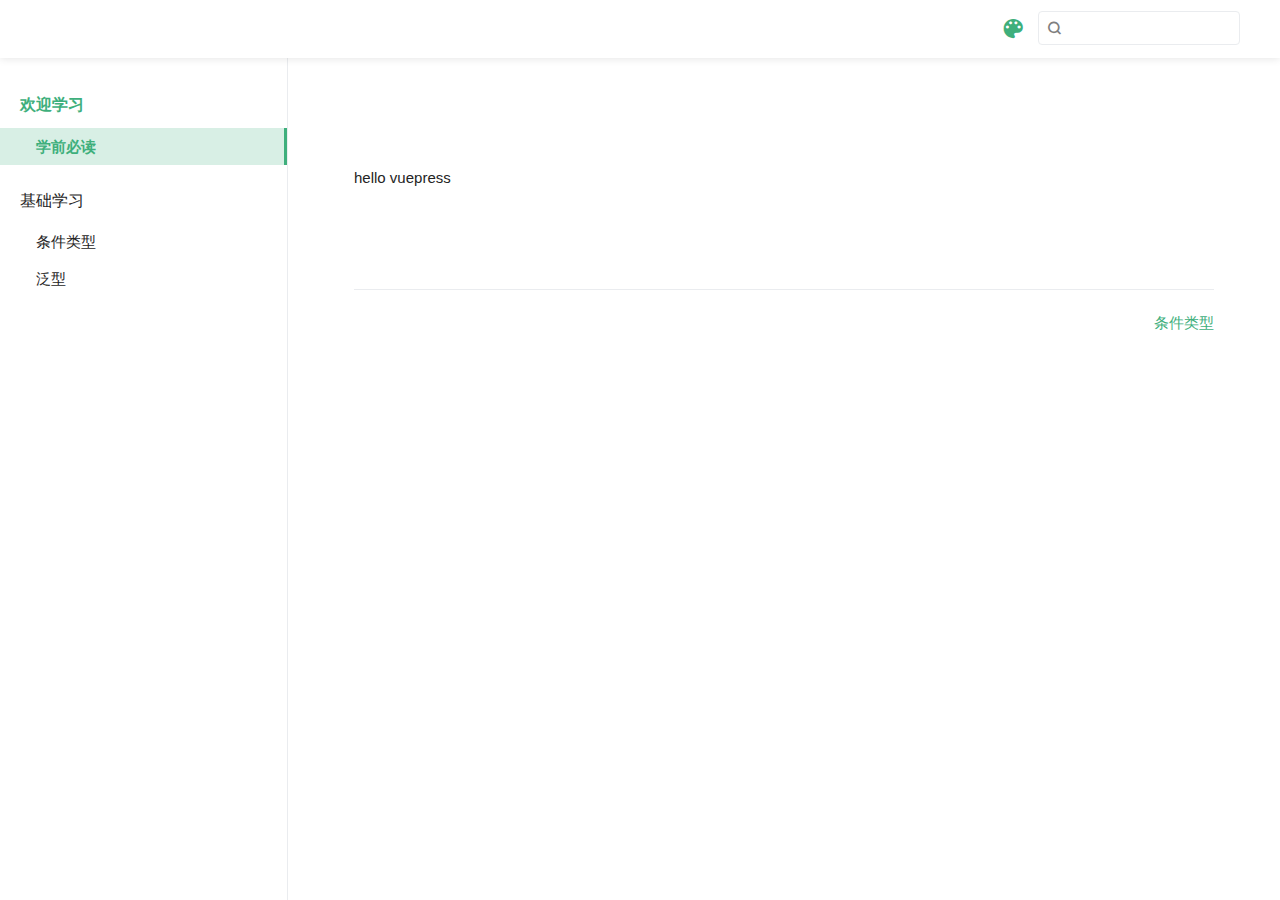
<file: index.html>
<!DOCTYPE html>
<html lang="en-US">
  <head>
    <meta charset="utf-8">
    <meta name="viewport" content="width=device-width,initial-scale=1">
    <title>VuePress</title>
    <meta name="generator" content="VuePress 1.9.10">
    
    <meta name="description" content="">
    
    <link rel="preload" href="/assets/css/0.styles.395dab02.css" as="style"><link rel="preload" href="/assets/js/app.3346bfe0.js" as="script"><link rel="preload" href="/assets/js/7.75f3a84b.js" as="script"><link rel="preload" href="/assets/js/2.e87676f5.js" as="script"><link rel="preload" href="/assets/js/1.63adf633.js" as="script"><link rel="preload" href="/assets/js/38.bc543167.js" as="script"><link rel="prefetch" href="/assets/js/10.8e203a28.js"><link rel="prefetch" href="/assets/js/11.4e0b6140.js"><link rel="prefetch" href="/assets/js/14.c02b365a.js"><link rel="prefetch" href="/assets/js/15.64d0b4e7.js"><link rel="prefetch" href="/assets/js/16.4d2ee72b.js"><link rel="prefetch" href="/assets/js/17.e79df4cc.js"><link rel="prefetch" href="/assets/js/18.27847dfb.js"><link rel="prefetch" href="/assets/js/19.7db38e05.js"><link rel="prefetch" href="/assets/js/20.51a4455c.js"><link rel="prefetch" href="/assets/js/21.7fc694a7.js"><link rel="prefetch" href="/assets/js/22.64c2f278.js"><link rel="prefetch" href="/assets/js/23.d4da39a7.js"><link rel="prefetch" href="/assets/js/24.2688d262.js"><link rel="prefetch" href="/assets/js/25.454a46ac.js"><link rel="prefetch" href="/assets/js/26.832108f4.js"><link rel="prefetch" href="/assets/js/27.ee30a1c0.js"><link rel="prefetch" href="/assets/js/28.d8b2b8b8.js"><link rel="prefetch" href="/assets/js/29.02b008a1.js"><link rel="prefetch" href="/assets/js/3.3f4d185a.js"><link rel="prefetch" href="/assets/js/30.a8b4174c.js"><link rel="prefetch" href="/assets/js/31.62c2a9a7.js"><link rel="prefetch" href="/assets/js/32.a949f560.js"><link rel="prefetch" href="/assets/js/33.98cff600.js"><link rel="prefetch" href="/assets/js/34.239c6a44.js"><link rel="prefetch" href="/assets/js/35.eba4bbed.js"><link rel="prefetch" href="/assets/js/36.697c965f.js"><link rel="prefetch" href="/assets/js/37.127c4334.js"><link rel="prefetch" href="/assets/js/39.e22db445.js"><link rel="prefetch" href="/assets/js/4.6c5227f8.js"><link rel="prefetch" href="/assets/js/40.7e74a1ff.js"><link rel="prefetch" href="/assets/js/5.d6db1ea2.js"><link rel="prefetch" href="/assets/js/6.3c63c91b.js"><link rel="prefetch" href="/assets/js/8.b37af0ec.js"><link rel="prefetch" href="/assets/js/9.ff28f45f.js"><link rel="prefetch" href="/assets/js/vendors~docsearch.86fb114e.js">
    <link rel="stylesheet" href="/assets/css/0.styles.395dab02.css">
  </head>
  <body>
    <div id="app" data-server-rendered="true"><div class="theme-container" data-v-757b4ec5><div data-v-757b4ec5><div class="password-shadow password-wrapper-out" style="display:none;" data-v-a6c8d574 data-v-757b4ec5 data-v-757b4ec5><h3 class="title" data-v-a6c8d574></h3> <p class="description" data-v-a6c8d574></p> <label id="box" class="inputBox" data-v-a6c8d574><input type="password" value="" data-v-a6c8d574> <span data-v-a6c8d574>Konck! Knock!</span> <button data-v-a6c8d574>OK</button></label> <div class="footer" data-v-a6c8d574><span data-v-a6c8d574><i class="iconfont reco-theme" data-v-a6c8d574></i> <a target="blank" href="https://vuepress-theme-reco.recoluan.com" data-v-a6c8d574>vuePress-theme-reco</a></span> <span data-v-a6c8d574><i class="iconfont reco-copyright" data-v-a6c8d574></i> <a data-v-a6c8d574><!---->
          
        <!---->
        2023
      </a></span></div></div> <div class="hide" data-v-757b4ec5><header class="navbar" data-v-757b4ec5><div class="sidebar-button"><svg xmlns="http://www.w3.org/2000/svg" aria-hidden="true" role="img" viewBox="0 0 448 512" class="icon"><path fill="currentColor" d="M436 124H12c-6.627 0-12-5.373-12-12V80c0-6.627 5.373-12 12-12h424c6.627 0 12 5.373 12 12v32c0 6.627-5.373 12-12 12zm0 160H12c-6.627 0-12-5.373-12-12v-32c0-6.627 5.373-12 12-12h424c6.627 0 12 5.373 12 12v32c0 6.627-5.373 12-12 12zm0 160H12c-6.627 0-12-5.373-12-12v-32c0-6.627 5.373-12 12-12h424c6.627 0 12 5.373 12 12v32c0 6.627-5.373 12-12 12z"></path></svg></div> <a href="/" aria-current="page" class="home-link router-link-exact-active router-link-active"></a> <div class="links"><div class="color-picker"><a class="color-button"><i class="iconfont reco-color"></i></a> <div class="color-picker-menu" style="display:none;"><div class="mode-options"><h4 class="title">Choose mode</h4> <ul class="color-mode-options"><li class="dark">dark</li><li class="auto active">auto</li><li class="light">light</li></ul></div></div></div> <div class="search-box"><i class="iconfont reco-search"></i> <input aria-label="Search" autocomplete="off" spellcheck="false" value=""> <!----></div> <!----></div></header> <div class="sidebar-mask" data-v-757b4ec5></div> <aside class="sidebar" data-v-757b4ec5><div class="personal-info-wrapper" data-v-d1382112 data-v-757b4ec5><!----> <!----> <div class="num" data-v-d1382112><div data-v-d1382112><h3 data-v-d1382112>0</h3> <h6 data-v-d1382112>Articles</h6></div> <div data-v-d1382112><h3 data-v-d1382112>0</h3> <h6 data-v-d1382112>Tags</h6></div></div> <ul class="social-links" data-v-d1382112></ul> <hr data-v-d1382112></div> <!----> <ul class="sidebar-links"><li><section class="sidebar-group depth-0"><a href="/" aria-current="page" class="sidebar-heading clickable router-link-exact-active router-link-active open active"><span>欢迎学习</span> <!----></a> <ul class="sidebar-links sidebar-group-items"><li><a href="/" aria-current="page" class="active sidebar-link">学前必读</a></li></ul></section></li><li><section class="sidebar-group depth-0"><a href="/handbook/1" class="sidebar-heading clickable"><span>基础学习</span> <!----></a> <ul class="sidebar-links sidebar-group-items"><li><a href="/handbook/1.html" class="sidebar-link">条件类型</a></li><li><a href="/handbook/2.html" class="sidebar-link">泛型</a></li></ul></section></li></ul> </aside> <div class="password-shadow password-wrapper-in" style="display:none;" data-v-a6c8d574 data-v-757b4ec5><h3 class="title" data-v-a6c8d574></h3> <!----> <label id="box" class="inputBox" data-v-a6c8d574><input type="password" value="" data-v-a6c8d574> <span data-v-a6c8d574>Konck! Knock!</span> <button data-v-a6c8d574>OK</button></label> <div class="footer" data-v-a6c8d574><span data-v-a6c8d574><i class="iconfont reco-theme" data-v-a6c8d574></i> <a target="blank" href="https://vuepress-theme-reco.recoluan.com" data-v-a6c8d574>vuePress-theme-reco</a></span> <span data-v-a6c8d574><i class="iconfont reco-copyright" data-v-a6c8d574></i> <a data-v-a6c8d574><!---->
          
        <!---->
        2023
      </a></span></div></div> <div data-v-757b4ec5><div data-v-757b4ec5><main class="page" style="padding-right:0;"><section style="display:;"><div class="page-title"><h1 class="title"></h1> <div data-v-6008cd2c><!----> <!----> <!----> <!----></div></div> <div class="theme-reco-content content__default"><p>hello vuepress</p></div></section> <footer class="page-edit"><!----> <!----></footer> <div class="page-nav"><p class="inner"><!----> <span class="next"><a href="/handbook/1.html">
          条件类型
        </a></span></p></div> <div class="comments-wrapper"><!----></div></main></div> <!----></div> <ul class="sub-sidebar sub-sidebar-wrapper" style="width:0;" data-v-7c337468 data-v-757b4ec5></ul></div></div></div><div class="global-ui"><div class="back-to-ceiling" style="right:1rem;bottom:6rem;width:2.5rem;height:2.5rem;border-radius:.25rem;line-height:2.5rem;display:none;" data-v-c6073ba8 data-v-c6073ba8><svg t="1574745035067" viewBox="0 0 1024 1024" version="1.1" xmlns="http://www.w3.org/2000/svg" p-id="5404" class="icon" data-v-c6073ba8><path d="M526.60727968 10.90185116a27.675 27.675 0 0 0-29.21455937 0c-131.36607665 82.28402758-218.69155461 228.01873535-218.69155402 394.07834331a462.20625001 462.20625001 0 0 0 5.36959153 69.94390903c1.00431239 6.55289093-0.34802892 13.13561351-3.76865779 18.80351572-32.63518765 54.11355614-51.75690182 118.55860487-51.7569018 187.94566865a371.06718723 371.06718723 0 0 0 11.50484808 91.98906777c6.53300375 25.50556257 41.68394495 28.14064038 52.69160883 4.22606766 17.37162448-37.73630017 42.14135425-72.50938081 72.80769204-103.21549295 2.18761121 3.04276886 4.15646224 6.24463696 6.40373557 9.22774369a1871.4375 1871.4375 0 0 0 140.04691725 5.34970492 1866.36093723 1866.36093723 0 0 0 140.04691723-5.34970492c2.24727335-2.98310674 4.21612437-6.18497483 6.3937923-9.2178004 30.66633723 30.70611158 55.4360664 65.4791928 72.80769147 103.21549355 11.00766384 23.91457269 46.15860503 21.27949489 52.69160879-4.22606768a371.15156223 371.15156223 0 0 0 11.514792-91.99901164c0-69.36717486-19.13165746-133.82216804-51.75690182-187.92578088-3.42062944-5.66790279-4.76302748-12.26056868-3.76865837-18.80351632a462.20625001 462.20625001 0 0 0 5.36959269-69.943909c-0.00994388-166.08943902-87.32547796-311.81420293-218.6915546-394.09823051zM605.93803103 357.87693858a93.93749974 93.93749974 0 1 1-187.89594924 6.1e-7 93.93749974 93.93749974 0 0 1 187.89594924-6.1e-7z" p-id="5405" data-v-c6073ba8></path><path d="M429.50777625 765.63860547C429.50777625 803.39355007 466.44236686 1000.39046097 512.00932183 1000.39046097c45.56695499 0 82.4922232-197.00623328 82.5015456-234.7518555 0-37.75494459-36.9345906-68.35043303-82.4922232-68.34111062-45.57627738-0.00932239-82.52019037 30.59548842-82.51086798 68.34111062z" p-id="5406" data-v-c6073ba8></path></svg></div></div></div>
    <script src="/assets/js/app.3346bfe0.js" defer></script><script src="/assets/js/7.75f3a84b.js" defer></script><script src="/assets/js/2.e87676f5.js" defer></script><script src="/assets/js/1.63adf633.js" defer></script><script src="/assets/js/38.bc543167.js" defer></script>
  </body>
</html>
</file>
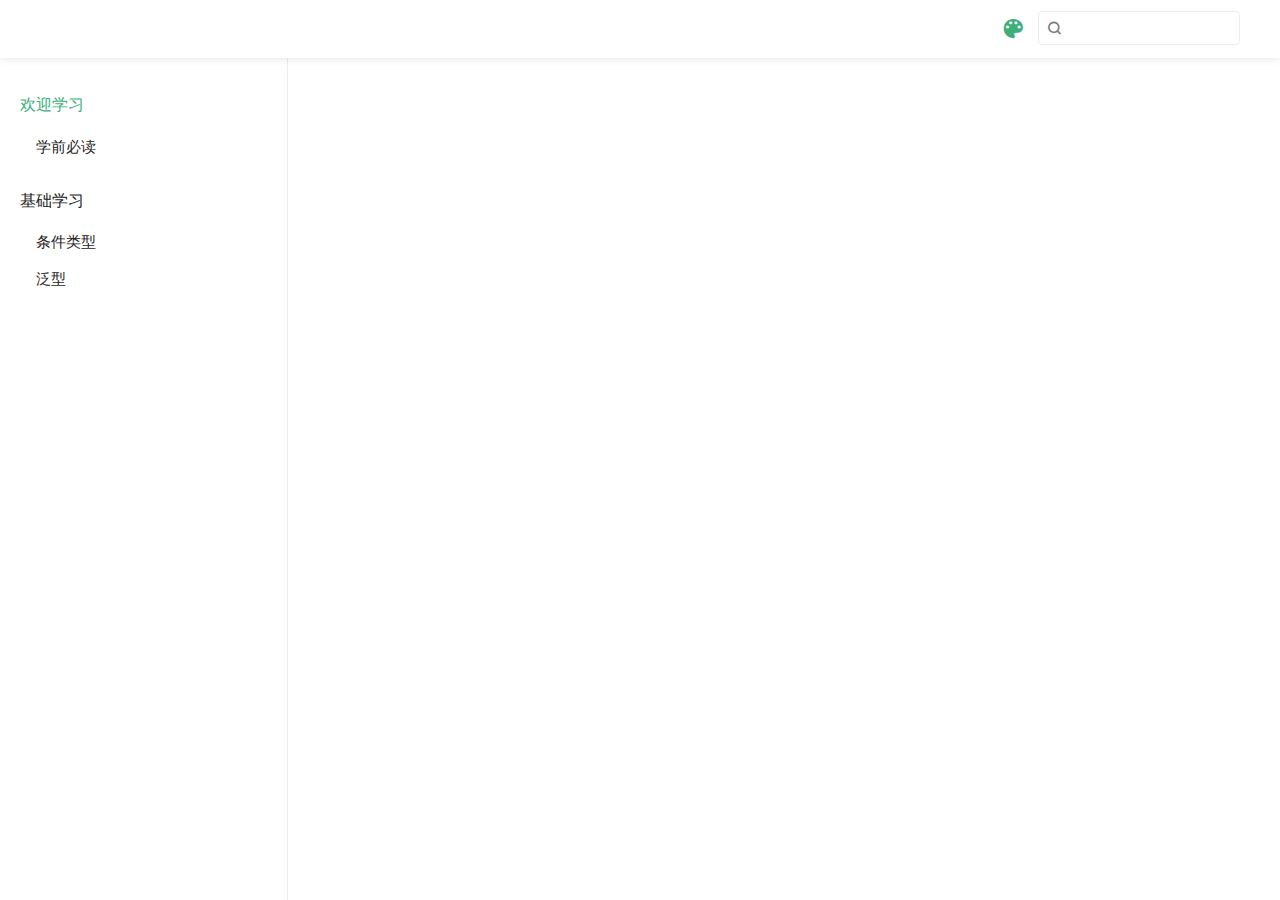
<file: categories/index.html>
<!DOCTYPE html>
<html lang="en-US">
  <head>
    <meta charset="utf-8">
    <meta name="viewport" content="width=device-width,initial-scale=1">
    <title>Categories</title>
    <meta name="generator" content="VuePress 1.9.10">
    
    <meta name="description" content="">
    
    <link rel="preload" href="/assets/css/0.styles.395dab02.css" as="style"><link rel="preload" href="/assets/js/app.3346bfe0.js" as="script"><link rel="preload" href="/assets/js/7.75f3a84b.js" as="script"><link rel="preload" href="/assets/js/2.e87676f5.js" as="script"><link rel="preload" href="/assets/js/1.63adf633.js" as="script"><link rel="prefetch" href="/assets/js/10.8e203a28.js"><link rel="prefetch" href="/assets/js/11.4e0b6140.js"><link rel="prefetch" href="/assets/js/14.c02b365a.js"><link rel="prefetch" href="/assets/js/15.64d0b4e7.js"><link rel="prefetch" href="/assets/js/16.4d2ee72b.js"><link rel="prefetch" href="/assets/js/17.e79df4cc.js"><link rel="prefetch" href="/assets/js/18.27847dfb.js"><link rel="prefetch" href="/assets/js/19.7db38e05.js"><link rel="prefetch" href="/assets/js/20.51a4455c.js"><link rel="prefetch" href="/assets/js/21.7fc694a7.js"><link rel="prefetch" href="/assets/js/22.64c2f278.js"><link rel="prefetch" href="/assets/js/23.d4da39a7.js"><link rel="prefetch" href="/assets/js/24.2688d262.js"><link rel="prefetch" href="/assets/js/25.454a46ac.js"><link rel="prefetch" href="/assets/js/26.832108f4.js"><link rel="prefetch" href="/assets/js/27.ee30a1c0.js"><link rel="prefetch" href="/assets/js/28.d8b2b8b8.js"><link rel="prefetch" href="/assets/js/29.02b008a1.js"><link rel="prefetch" href="/assets/js/3.3f4d185a.js"><link rel="prefetch" href="/assets/js/30.a8b4174c.js"><link rel="prefetch" href="/assets/js/31.62c2a9a7.js"><link rel="prefetch" href="/assets/js/32.a949f560.js"><link rel="prefetch" href="/assets/js/33.98cff600.js"><link rel="prefetch" href="/assets/js/34.239c6a44.js"><link rel="prefetch" href="/assets/js/35.eba4bbed.js"><link rel="prefetch" href="/assets/js/36.697c965f.js"><link rel="prefetch" href="/assets/js/37.127c4334.js"><link rel="prefetch" href="/assets/js/38.bc543167.js"><link rel="prefetch" href="/assets/js/39.e22db445.js"><link rel="prefetch" href="/assets/js/4.6c5227f8.js"><link rel="prefetch" href="/assets/js/40.7e74a1ff.js"><link rel="prefetch" href="/assets/js/5.d6db1ea2.js"><link rel="prefetch" href="/assets/js/6.3c63c91b.js"><link rel="prefetch" href="/assets/js/8.b37af0ec.js"><link rel="prefetch" href="/assets/js/9.ff28f45f.js"><link rel="prefetch" href="/assets/js/vendors~docsearch.86fb114e.js">
    <link rel="stylesheet" href="/assets/css/0.styles.395dab02.css">
  </head>
  <body>
    <div id="app" data-server-rendered="true"><div class="theme-container" data-v-757b4ec5><div data-v-757b4ec5><div class="password-shadow password-wrapper-out" style="display:none;" data-v-a6c8d574 data-v-757b4ec5 data-v-757b4ec5><h3 class="title" data-v-a6c8d574></h3> <p class="description" data-v-a6c8d574></p> <label id="box" class="inputBox" data-v-a6c8d574><input type="password" value="" data-v-a6c8d574> <span data-v-a6c8d574>Konck! Knock!</span> <button data-v-a6c8d574>OK</button></label> <div class="footer" data-v-a6c8d574><span data-v-a6c8d574><i class="iconfont reco-theme" data-v-a6c8d574></i> <a target="blank" href="https://vuepress-theme-reco.recoluan.com" data-v-a6c8d574>vuePress-theme-reco</a></span> <span data-v-a6c8d574><i class="iconfont reco-copyright" data-v-a6c8d574></i> <a data-v-a6c8d574><!---->
          
        <!---->
        2023
      </a></span></div></div> <div class="hide" data-v-757b4ec5><header class="navbar" data-v-757b4ec5><div class="sidebar-button"><svg xmlns="http://www.w3.org/2000/svg" aria-hidden="true" role="img" viewBox="0 0 448 512" class="icon"><path fill="currentColor" d="M436 124H12c-6.627 0-12-5.373-12-12V80c0-6.627 5.373-12 12-12h424c6.627 0 12 5.373 12 12v32c0 6.627-5.373 12-12 12zm0 160H12c-6.627 0-12-5.373-12-12v-32c0-6.627 5.373-12 12-12h424c6.627 0 12 5.373 12 12v32c0 6.627-5.373 12-12 12zm0 160H12c-6.627 0-12-5.373-12-12v-32c0-6.627 5.373-12 12-12h424c6.627 0 12 5.373 12 12v32c0 6.627-5.373 12-12 12z"></path></svg></div> <a href="/" class="home-link router-link-active"></a> <div class="links"><div class="color-picker"><a class="color-button"><i class="iconfont reco-color"></i></a> <div class="color-picker-menu" style="display:none;"><div class="mode-options"><h4 class="title">Choose mode</h4> <ul class="color-mode-options"><li class="dark">dark</li><li class="auto active">auto</li><li class="light">light</li></ul></div></div></div> <div class="search-box"><i class="iconfont reco-search"></i> <input aria-label="Search" autocomplete="off" spellcheck="false" value=""> <!----></div> <!----></div></header> <div class="sidebar-mask" data-v-757b4ec5></div> <aside class="sidebar" data-v-757b4ec5><div class="personal-info-wrapper" data-v-d1382112 data-v-757b4ec5><!----> <!----> <div class="num" data-v-d1382112><div data-v-d1382112><h3 data-v-d1382112>0</h3> <h6 data-v-d1382112>Articles</h6></div> <div data-v-d1382112><h3 data-v-d1382112>0</h3> <h6 data-v-d1382112>Tags</h6></div></div> <ul class="social-links" data-v-d1382112></ul> <hr data-v-d1382112></div> <!----> <ul class="sidebar-links"><li><section class="sidebar-group depth-0"><a href="/" class="sidebar-heading clickable router-link-active open"><span>欢迎学习</span> <!----></a> <ul class="sidebar-links sidebar-group-items"><li><a href="/" aria-current="page" class="sidebar-link">学前必读</a></li></ul></section></li><li><section class="sidebar-group depth-0"><a href="/handbook/1" class="sidebar-heading clickable"><span>基础学习</span> <!----></a> <ul class="sidebar-links sidebar-group-items"><li><a href="/handbook/1.html" class="sidebar-link">条件类型</a></li><li><a href="/handbook/2.html" class="sidebar-link">泛型</a></li></ul></section></li></ul> </aside> <div class="password-shadow password-wrapper-in" style="display:none;" data-v-a6c8d574 data-v-757b4ec5><h3 class="title" data-v-a6c8d574>Categories</h3> <!----> <label id="box" class="inputBox" data-v-a6c8d574><input type="password" value="" data-v-a6c8d574> <span data-v-a6c8d574>Konck! Knock!</span> <button data-v-a6c8d574>OK</button></label> <div class="footer" data-v-a6c8d574><span data-v-a6c8d574><i class="iconfont reco-theme" data-v-a6c8d574></i> <a target="blank" href="https://vuepress-theme-reco.recoluan.com" data-v-a6c8d574>vuePress-theme-reco</a></span> <span data-v-a6c8d574><i class="iconfont reco-copyright" data-v-a6c8d574></i> <a data-v-a6c8d574><!---->
          
        <!---->
        2023
      </a></span></div></div> <div data-v-757b4ec5><div data-v-757b4ec5><main class="page" style="padding-right:0;"><section style="display:;"><div class="page-title"><h1 class="title"></h1> <div data-v-6008cd2c><!----> <!----> <!----> <!----></div></div> <!----></section> <footer class="page-edit"><!----> <!----></footer> <!----> <div class="comments-wrapper"><!----></div></main></div> <!----></div> <ul class="sub-sidebar sub-sidebar-wrapper" style="width:0;" data-v-7c337468 data-v-757b4ec5></ul></div></div></div><div class="global-ui"><div class="back-to-ceiling" style="right:1rem;bottom:6rem;width:2.5rem;height:2.5rem;border-radius:.25rem;line-height:2.5rem;display:none;" data-v-c6073ba8 data-v-c6073ba8><svg t="1574745035067" viewBox="0 0 1024 1024" version="1.1" xmlns="http://www.w3.org/2000/svg" p-id="5404" class="icon" data-v-c6073ba8><path d="M526.60727968 10.90185116a27.675 27.675 0 0 0-29.21455937 0c-131.36607665 82.28402758-218.69155461 228.01873535-218.69155402 394.07834331a462.20625001 462.20625001 0 0 0 5.36959153 69.94390903c1.00431239 6.55289093-0.34802892 13.13561351-3.76865779 18.80351572-32.63518765 54.11355614-51.75690182 118.55860487-51.7569018 187.94566865a371.06718723 371.06718723 0 0 0 11.50484808 91.98906777c6.53300375 25.50556257 41.68394495 28.14064038 52.69160883 4.22606766 17.37162448-37.73630017 42.14135425-72.50938081 72.80769204-103.21549295 2.18761121 3.04276886 4.15646224 6.24463696 6.40373557 9.22774369a1871.4375 1871.4375 0 0 0 140.04691725 5.34970492 1866.36093723 1866.36093723 0 0 0 140.04691723-5.34970492c2.24727335-2.98310674 4.21612437-6.18497483 6.3937923-9.2178004 30.66633723 30.70611158 55.4360664 65.4791928 72.80769147 103.21549355 11.00766384 23.91457269 46.15860503 21.27949489 52.69160879-4.22606768a371.15156223 371.15156223 0 0 0 11.514792-91.99901164c0-69.36717486-19.13165746-133.82216804-51.75690182-187.92578088-3.42062944-5.66790279-4.76302748-12.26056868-3.76865837-18.80351632a462.20625001 462.20625001 0 0 0 5.36959269-69.943909c-0.00994388-166.08943902-87.32547796-311.81420293-218.6915546-394.09823051zM605.93803103 357.87693858a93.93749974 93.93749974 0 1 1-187.89594924 6.1e-7 93.93749974 93.93749974 0 0 1 187.89594924-6.1e-7z" p-id="5405" data-v-c6073ba8></path><path d="M429.50777625 765.63860547C429.50777625 803.39355007 466.44236686 1000.39046097 512.00932183 1000.39046097c45.56695499 0 82.4922232-197.00623328 82.5015456-234.7518555 0-37.75494459-36.9345906-68.35043303-82.4922232-68.34111062-45.57627738-0.00932239-82.52019037 30.59548842-82.51086798 68.34111062z" p-id="5406" data-v-c6073ba8></path></svg></div></div></div>
    <script src="/assets/js/app.3346bfe0.js" defer></script><script src="/assets/js/7.75f3a84b.js" defer></script><script src="/assets/js/2.e87676f5.js" defer></script><script src="/assets/js/1.63adf633.js" defer></script>
  </body>
</html>
</file>
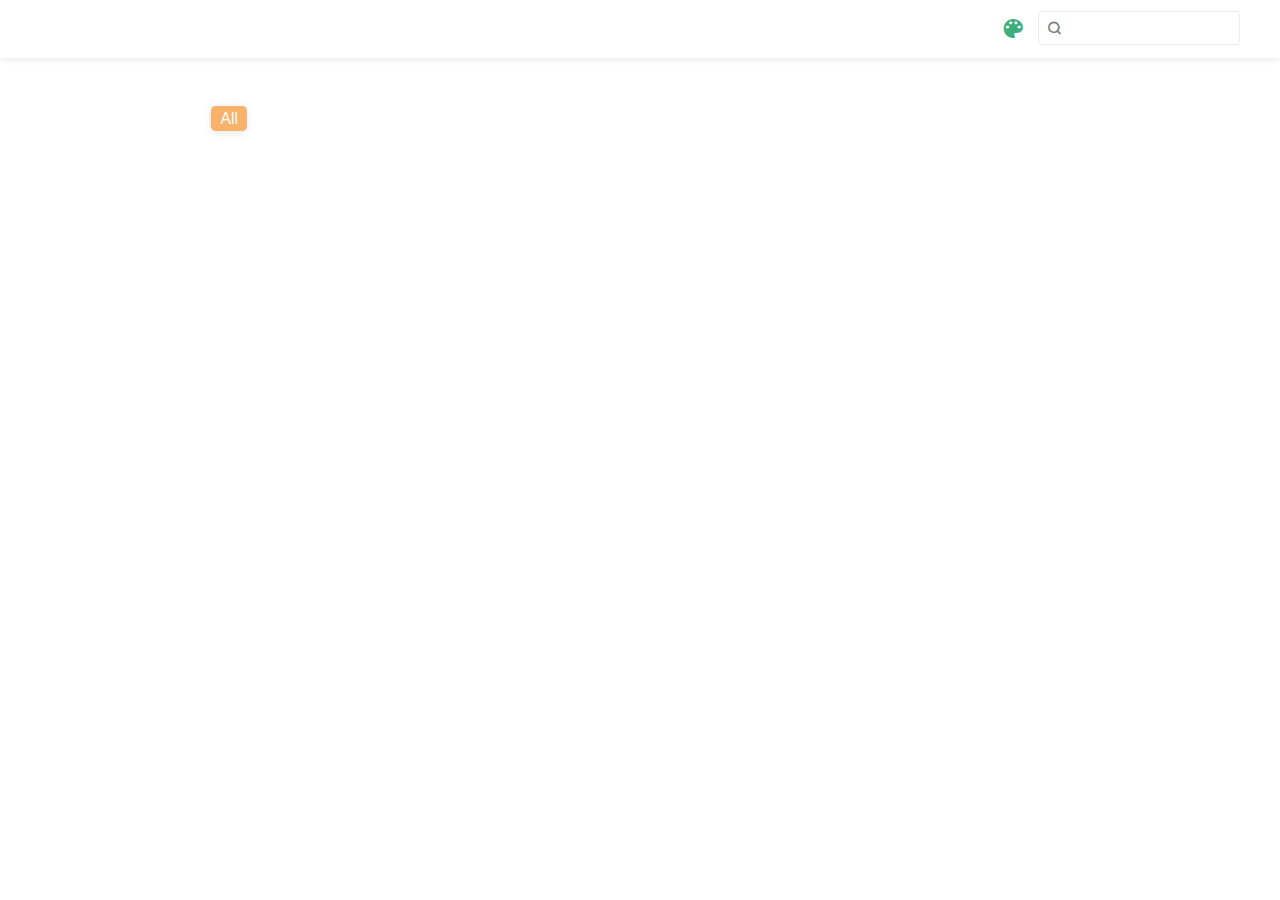
<file: tag/index.html>
<!DOCTYPE html>
<html lang="en-US">
  <head>
    <meta charset="utf-8">
    <meta name="viewport" content="width=device-width,initial-scale=1">
    <title>Tags</title>
    <meta name="generator" content="VuePress 1.9.10">
    
    <meta name="description" content="">
    
    <link rel="preload" href="/assets/css/0.styles.395dab02.css" as="style"><link rel="preload" href="/assets/js/app.3346bfe0.js" as="script"><link rel="preload" href="/assets/js/5.d6db1ea2.js" as="script"><link rel="preload" href="/assets/js/2.e87676f5.js" as="script"><link rel="preload" href="/assets/js/1.63adf633.js" as="script"><link rel="prefetch" href="/assets/js/10.8e203a28.js"><link rel="prefetch" href="/assets/js/11.4e0b6140.js"><link rel="prefetch" href="/assets/js/14.c02b365a.js"><link rel="prefetch" href="/assets/js/15.64d0b4e7.js"><link rel="prefetch" href="/assets/js/16.4d2ee72b.js"><link rel="prefetch" href="/assets/js/17.e79df4cc.js"><link rel="prefetch" href="/assets/js/18.27847dfb.js"><link rel="prefetch" href="/assets/js/19.7db38e05.js"><link rel="prefetch" href="/assets/js/20.51a4455c.js"><link rel="prefetch" href="/assets/js/21.7fc694a7.js"><link rel="prefetch" href="/assets/js/22.64c2f278.js"><link rel="prefetch" href="/assets/js/23.d4da39a7.js"><link rel="prefetch" href="/assets/js/24.2688d262.js"><link rel="prefetch" href="/assets/js/25.454a46ac.js"><link rel="prefetch" href="/assets/js/26.832108f4.js"><link rel="prefetch" href="/assets/js/27.ee30a1c0.js"><link rel="prefetch" href="/assets/js/28.d8b2b8b8.js"><link rel="prefetch" href="/assets/js/29.02b008a1.js"><link rel="prefetch" href="/assets/js/3.3f4d185a.js"><link rel="prefetch" href="/assets/js/30.a8b4174c.js"><link rel="prefetch" href="/assets/js/31.62c2a9a7.js"><link rel="prefetch" href="/assets/js/32.a949f560.js"><link rel="prefetch" href="/assets/js/33.98cff600.js"><link rel="prefetch" href="/assets/js/34.239c6a44.js"><link rel="prefetch" href="/assets/js/35.eba4bbed.js"><link rel="prefetch" href="/assets/js/36.697c965f.js"><link rel="prefetch" href="/assets/js/37.127c4334.js"><link rel="prefetch" href="/assets/js/38.bc543167.js"><link rel="prefetch" href="/assets/js/39.e22db445.js"><link rel="prefetch" href="/assets/js/4.6c5227f8.js"><link rel="prefetch" href="/assets/js/40.7e74a1ff.js"><link rel="prefetch" href="/assets/js/6.3c63c91b.js"><link rel="prefetch" href="/assets/js/7.75f3a84b.js"><link rel="prefetch" href="/assets/js/8.b37af0ec.js"><link rel="prefetch" href="/assets/js/9.ff28f45f.js"><link rel="prefetch" href="/assets/js/vendors~docsearch.86fb114e.js">
    <link rel="stylesheet" href="/assets/css/0.styles.395dab02.css">
  </head>
  <body>
    <div id="app" data-server-rendered="true"><div class="theme-container tags-wrapper no-sidebar" data-v-757b4ec5 data-v-16ea81a3><div data-v-757b4ec5><div class="password-shadow password-wrapper-out" style="display:none;" data-v-a6c8d574 data-v-757b4ec5 data-v-757b4ec5><h3 class="title" data-v-a6c8d574></h3> <p class="description" data-v-a6c8d574></p> <label id="box" class="inputBox" data-v-a6c8d574><input type="password" value="" data-v-a6c8d574> <span data-v-a6c8d574>Konck! Knock!</span> <button data-v-a6c8d574>OK</button></label> <div class="footer" data-v-a6c8d574><span data-v-a6c8d574><i class="iconfont reco-theme" data-v-a6c8d574></i> <a target="blank" href="https://vuepress-theme-reco.recoluan.com" data-v-a6c8d574>vuePress-theme-reco</a></span> <span data-v-a6c8d574><i class="iconfont reco-copyright" data-v-a6c8d574></i> <a data-v-a6c8d574><!---->
          
        <!---->
        2023
      </a></span></div></div> <div class="hide" data-v-757b4ec5><header class="navbar" data-v-757b4ec5><div class="sidebar-button"><svg xmlns="http://www.w3.org/2000/svg" aria-hidden="true" role="img" viewBox="0 0 448 512" class="icon"><path fill="currentColor" d="M436 124H12c-6.627 0-12-5.373-12-12V80c0-6.627 5.373-12 12-12h424c6.627 0 12 5.373 12 12v32c0 6.627-5.373 12-12 12zm0 160H12c-6.627 0-12-5.373-12-12v-32c0-6.627 5.373-12 12-12h424c6.627 0 12 5.373 12 12v32c0 6.627-5.373 12-12 12zm0 160H12c-6.627 0-12-5.373-12-12v-32c0-6.627 5.373-12 12-12h424c6.627 0 12 5.373 12 12v32c0 6.627-5.373 12-12 12z"></path></svg></div> <a href="/" class="home-link router-link-active"></a> <div class="links"><div class="color-picker"><a class="color-button"><i class="iconfont reco-color"></i></a> <div class="color-picker-menu" style="display:none;"><div class="mode-options"><h4 class="title">Choose mode</h4> <ul class="color-mode-options"><li class="dark">dark</li><li class="auto active">auto</li><li class="light">light</li></ul></div></div></div> <div class="search-box"><i class="iconfont reco-search"></i> <input aria-label="Search" autocomplete="off" spellcheck="false" value=""> <!----></div> <!----></div></header> <div class="sidebar-mask" data-v-757b4ec5></div> <aside class="sidebar" data-v-757b4ec5><div class="personal-info-wrapper" data-v-d1382112 data-v-757b4ec5><!----> <!----> <div class="num" data-v-d1382112><div data-v-d1382112><h3 data-v-d1382112>0</h3> <h6 data-v-d1382112>Articles</h6></div> <div data-v-d1382112><h3 data-v-d1382112>0</h3> <h6 data-v-d1382112>Tags</h6></div></div> <ul class="social-links" data-v-d1382112></ul> <hr data-v-d1382112></div> <!----> <!----> </aside> <div class="password-shadow password-wrapper-in" style="display:none;" data-v-a6c8d574 data-v-757b4ec5><h3 class="title" data-v-a6c8d574>Tags</h3> <!----> <label id="box" class="inputBox" data-v-a6c8d574><input type="password" value="" data-v-a6c8d574> <span data-v-a6c8d574>Konck! Knock!</span> <button data-v-a6c8d574>OK</button></label> <div class="footer" data-v-a6c8d574><span data-v-a6c8d574><i class="iconfont reco-theme" data-v-a6c8d574></i> <a target="blank" href="https://vuepress-theme-reco.recoluan.com" data-v-a6c8d574>vuePress-theme-reco</a></span> <span data-v-a6c8d574><i class="iconfont reco-copyright" data-v-a6c8d574></i> <a data-v-a6c8d574><!---->
          
        <!---->
        2023
      </a></span></div></div> <div data-v-757b4ec5><div class="tags" data-v-2fec8400 data-v-16ea81a3><span class="active" style="background-color:#67cc86;display:;" data-v-2fec8400>All</span></div> <div class="abstract-wrapper list" data-v-5cb1371b data-v-16ea81a3> <div class="pagation pagation" style="display:none;" data-v-22b6649c data-v-5cb1371b><div class="pagation-list" data-v-22b6649c><span unselectable="on" class="jump" style="display:none;" data-v-22b6649c>Prev</span> <!----> <!---->  <!----> <!----> <!----> <span class="jumppoint" data-v-22b6649c>Jump To</span> <span class="jumpinp" data-v-22b6649c><input type="text" value="" data-v-22b6649c></span> <span class="jump gobtn" data-v-22b6649c>Go</span></div></div></div></div> <ul class="sub-sidebar sub-sidebar-wrapper" style="width:0;" data-v-7c337468 data-v-757b4ec5></ul></div></div></div><div class="global-ui"><div class="back-to-ceiling" style="right:1rem;bottom:6rem;width:2.5rem;height:2.5rem;border-radius:.25rem;line-height:2.5rem;display:none;" data-v-c6073ba8 data-v-c6073ba8><svg t="1574745035067" viewBox="0 0 1024 1024" version="1.1" xmlns="http://www.w3.org/2000/svg" p-id="5404" class="icon" data-v-c6073ba8><path d="M526.60727968 10.90185116a27.675 27.675 0 0 0-29.21455937 0c-131.36607665 82.28402758-218.69155461 228.01873535-218.69155402 394.07834331a462.20625001 462.20625001 0 0 0 5.36959153 69.94390903c1.00431239 6.55289093-0.34802892 13.13561351-3.76865779 18.80351572-32.63518765 54.11355614-51.75690182 118.55860487-51.7569018 187.94566865a371.06718723 371.06718723 0 0 0 11.50484808 91.98906777c6.53300375 25.50556257 41.68394495 28.14064038 52.69160883 4.22606766 17.37162448-37.73630017 42.14135425-72.50938081 72.80769204-103.21549295 2.18761121 3.04276886 4.15646224 6.24463696 6.40373557 9.22774369a1871.4375 1871.4375 0 0 0 140.04691725 5.34970492 1866.36093723 1866.36093723 0 0 0 140.04691723-5.34970492c2.24727335-2.98310674 4.21612437-6.18497483 6.3937923-9.2178004 30.66633723 30.70611158 55.4360664 65.4791928 72.80769147 103.21549355 11.00766384 23.91457269 46.15860503 21.27949489 52.69160879-4.22606768a371.15156223 371.15156223 0 0 0 11.514792-91.99901164c0-69.36717486-19.13165746-133.82216804-51.75690182-187.92578088-3.42062944-5.66790279-4.76302748-12.26056868-3.76865837-18.80351632a462.20625001 462.20625001 0 0 0 5.36959269-69.943909c-0.00994388-166.08943902-87.32547796-311.81420293-218.6915546-394.09823051zM605.93803103 357.87693858a93.93749974 93.93749974 0 1 1-187.89594924 6.1e-7 93.93749974 93.93749974 0 0 1 187.89594924-6.1e-7z" p-id="5405" data-v-c6073ba8></path><path d="M429.50777625 765.63860547C429.50777625 803.39355007 466.44236686 1000.39046097 512.00932183 1000.39046097c45.56695499 0 82.4922232-197.00623328 82.5015456-234.7518555 0-37.75494459-36.9345906-68.35043303-82.4922232-68.34111062-45.57627738-0.00932239-82.52019037 30.59548842-82.51086798 68.34111062z" p-id="5406" data-v-c6073ba8></path></svg></div></div></div>
    <script src="/assets/js/app.3346bfe0.js" defer></script><script src="/assets/js/5.d6db1ea2.js" defer></script><script src="/assets/js/2.e87676f5.js" defer></script><script src="/assets/js/1.63adf633.js" defer></script>
  </body>
</html>
</file>
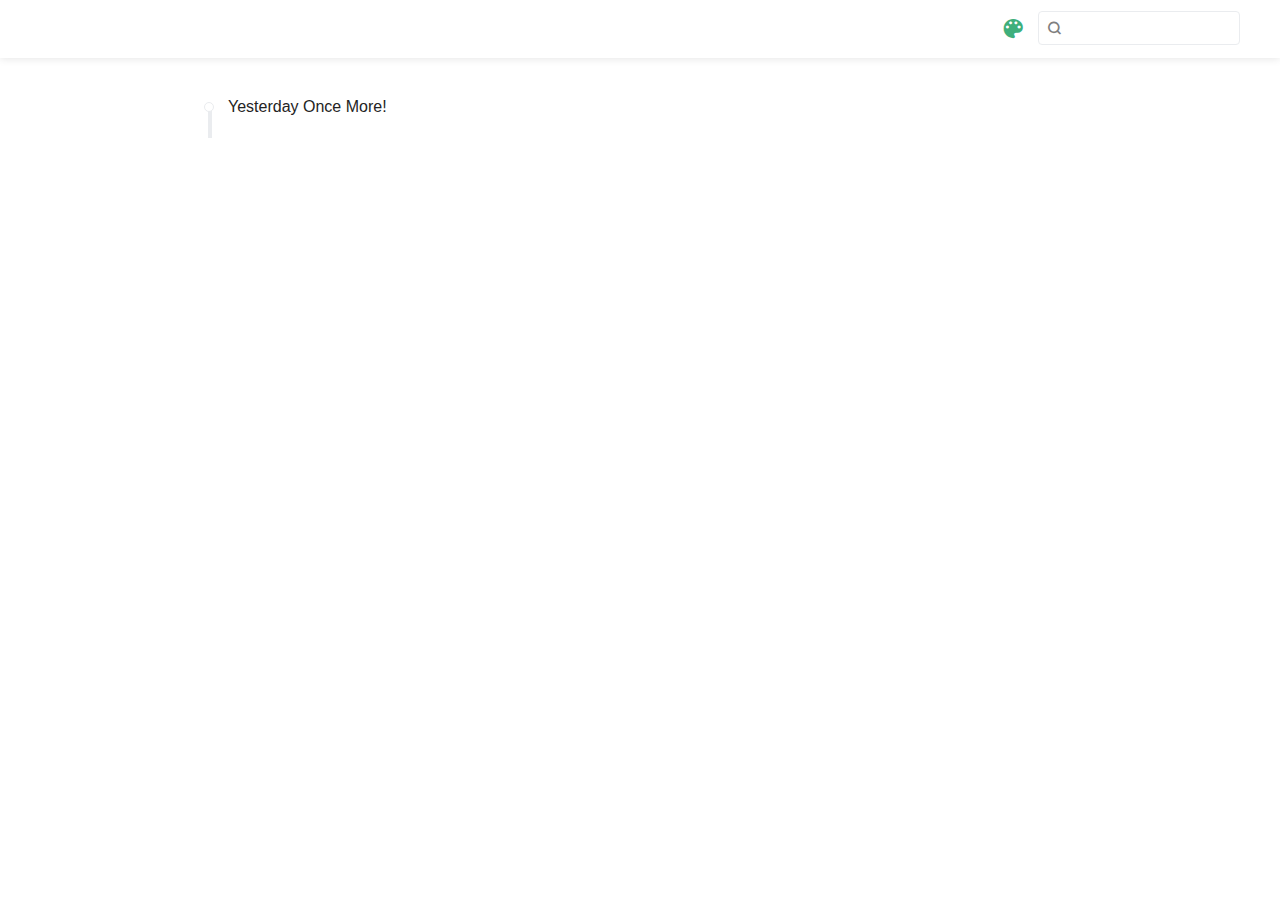
<file: timeline/index.html>
<!DOCTYPE html>
<html lang="en-US">
  <head>
    <meta charset="utf-8">
    <meta name="viewport" content="width=device-width,initial-scale=1">
    <title>Timeline</title>
    <meta name="generator" content="VuePress 1.9.10">
    
    <meta name="description" content="">
    
    <link rel="preload" href="/assets/css/0.styles.395dab02.css" as="style"><link rel="preload" href="/assets/js/app.3346bfe0.js" as="script"><link rel="preload" href="/assets/js/10.8e203a28.js" as="script"><link rel="preload" href="/assets/js/2.e87676f5.js" as="script"><link rel="preload" href="/assets/js/1.63adf633.js" as="script"><link rel="prefetch" href="/assets/js/11.4e0b6140.js"><link rel="prefetch" href="/assets/js/14.c02b365a.js"><link rel="prefetch" href="/assets/js/15.64d0b4e7.js"><link rel="prefetch" href="/assets/js/16.4d2ee72b.js"><link rel="prefetch" href="/assets/js/17.e79df4cc.js"><link rel="prefetch" href="/assets/js/18.27847dfb.js"><link rel="prefetch" href="/assets/js/19.7db38e05.js"><link rel="prefetch" href="/assets/js/20.51a4455c.js"><link rel="prefetch" href="/assets/js/21.7fc694a7.js"><link rel="prefetch" href="/assets/js/22.64c2f278.js"><link rel="prefetch" href="/assets/js/23.d4da39a7.js"><link rel="prefetch" href="/assets/js/24.2688d262.js"><link rel="prefetch" href="/assets/js/25.454a46ac.js"><link rel="prefetch" href="/assets/js/26.832108f4.js"><link rel="prefetch" href="/assets/js/27.ee30a1c0.js"><link rel="prefetch" href="/assets/js/28.d8b2b8b8.js"><link rel="prefetch" href="/assets/js/29.02b008a1.js"><link rel="prefetch" href="/assets/js/3.3f4d185a.js"><link rel="prefetch" href="/assets/js/30.a8b4174c.js"><link rel="prefetch" href="/assets/js/31.62c2a9a7.js"><link rel="prefetch" href="/assets/js/32.a949f560.js"><link rel="prefetch" href="/assets/js/33.98cff600.js"><link rel="prefetch" href="/assets/js/34.239c6a44.js"><link rel="prefetch" href="/assets/js/35.eba4bbed.js"><link rel="prefetch" href="/assets/js/36.697c965f.js"><link rel="prefetch" href="/assets/js/37.127c4334.js"><link rel="prefetch" href="/assets/js/38.bc543167.js"><link rel="prefetch" href="/assets/js/39.e22db445.js"><link rel="prefetch" href="/assets/js/4.6c5227f8.js"><link rel="prefetch" href="/assets/js/40.7e74a1ff.js"><link rel="prefetch" href="/assets/js/5.d6db1ea2.js"><link rel="prefetch" href="/assets/js/6.3c63c91b.js"><link rel="prefetch" href="/assets/js/7.75f3a84b.js"><link rel="prefetch" href="/assets/js/8.b37af0ec.js"><link rel="prefetch" href="/assets/js/9.ff28f45f.js"><link rel="prefetch" href="/assets/js/vendors~docsearch.86fb114e.js">
    <link rel="stylesheet" href="/assets/css/0.styles.395dab02.css">
  </head>
  <body>
    <div id="app" data-server-rendered="true"><div class="theme-container timeline-wrapper no-sidebar" data-v-757b4ec5 data-v-1c4bb46a><div data-v-757b4ec5><div class="password-shadow password-wrapper-out" style="display:none;" data-v-a6c8d574 data-v-757b4ec5 data-v-757b4ec5><h3 class="title" data-v-a6c8d574></h3> <p class="description" data-v-a6c8d574></p> <label id="box" class="inputBox" data-v-a6c8d574><input type="password" value="" data-v-a6c8d574> <span data-v-a6c8d574>Konck! Knock!</span> <button data-v-a6c8d574>OK</button></label> <div class="footer" data-v-a6c8d574><span data-v-a6c8d574><i class="iconfont reco-theme" data-v-a6c8d574></i> <a target="blank" href="https://vuepress-theme-reco.recoluan.com" data-v-a6c8d574>vuePress-theme-reco</a></span> <span data-v-a6c8d574><i class="iconfont reco-copyright" data-v-a6c8d574></i> <a data-v-a6c8d574><!---->
          
        <!---->
        2023
      </a></span></div></div> <div class="hide" data-v-757b4ec5><header class="navbar" data-v-757b4ec5><div class="sidebar-button"><svg xmlns="http://www.w3.org/2000/svg" aria-hidden="true" role="img" viewBox="0 0 448 512" class="icon"><path fill="currentColor" d="M436 124H12c-6.627 0-12-5.373-12-12V80c0-6.627 5.373-12 12-12h424c6.627 0 12 5.373 12 12v32c0 6.627-5.373 12-12 12zm0 160H12c-6.627 0-12-5.373-12-12v-32c0-6.627 5.373-12 12-12h424c6.627 0 12 5.373 12 12v32c0 6.627-5.373 12-12 12zm0 160H12c-6.627 0-12-5.373-12-12v-32c0-6.627 5.373-12 12-12h424c6.627 0 12 5.373 12 12v32c0 6.627-5.373 12-12 12z"></path></svg></div> <a href="/" class="home-link router-link-active"></a> <div class="links"><div class="color-picker"><a class="color-button"><i class="iconfont reco-color"></i></a> <div class="color-picker-menu" style="display:none;"><div class="mode-options"><h4 class="title">Choose mode</h4> <ul class="color-mode-options"><li class="dark">dark</li><li class="auto active">auto</li><li class="light">light</li></ul></div></div></div> <div class="search-box"><i class="iconfont reco-search"></i> <input aria-label="Search" autocomplete="off" spellcheck="false" value=""> <!----></div> <!----></div></header> <div class="sidebar-mask" data-v-757b4ec5></div> <aside class="sidebar" data-v-757b4ec5><div class="personal-info-wrapper" data-v-d1382112 data-v-757b4ec5><!----> <!----> <div class="num" data-v-d1382112><div data-v-d1382112><h3 data-v-d1382112>0</h3> <h6 data-v-d1382112>Articles</h6></div> <div data-v-d1382112><h3 data-v-d1382112>0</h3> <h6 data-v-d1382112>Tags</h6></div></div> <ul class="social-links" data-v-d1382112></ul> <hr data-v-d1382112></div> <!----> <!----> </aside> <div class="password-shadow password-wrapper-in" style="display:none;" data-v-a6c8d574 data-v-757b4ec5><h3 class="title" data-v-a6c8d574>Timeline</h3> <!----> <label id="box" class="inputBox" data-v-a6c8d574><input type="password" value="" data-v-a6c8d574> <span data-v-a6c8d574>Konck! Knock!</span> <button data-v-a6c8d574>OK</button></label> <div class="footer" data-v-a6c8d574><span data-v-a6c8d574><i class="iconfont reco-theme" data-v-a6c8d574></i> <a target="blank" href="https://vuepress-theme-reco.recoluan.com" data-v-a6c8d574>vuePress-theme-reco</a></span> <span data-v-a6c8d574><i class="iconfont reco-copyright" data-v-a6c8d574></i> <a data-v-a6c8d574><!---->
          
        <!---->
        2023
      </a></span></div></div> <div data-v-757b4ec5><ul class="timeline-content" data-v-757b4ec5 data-v-1c4bb46a><li class="desc" data-v-1c4bb46a data-v-1c4bb46a>Yesterday Once More!</li> </ul></div> <ul class="sub-sidebar sub-sidebar-wrapper" style="width:0;" data-v-7c337468 data-v-757b4ec5></ul></div></div></div><div class="global-ui"><div class="back-to-ceiling" style="right:1rem;bottom:6rem;width:2.5rem;height:2.5rem;border-radius:.25rem;line-height:2.5rem;display:none;" data-v-c6073ba8 data-v-c6073ba8><svg t="1574745035067" viewBox="0 0 1024 1024" version="1.1" xmlns="http://www.w3.org/2000/svg" p-id="5404" class="icon" data-v-c6073ba8><path d="M526.60727968 10.90185116a27.675 27.675 0 0 0-29.21455937 0c-131.36607665 82.28402758-218.69155461 228.01873535-218.69155402 394.07834331a462.20625001 462.20625001 0 0 0 5.36959153 69.94390903c1.00431239 6.55289093-0.34802892 13.13561351-3.76865779 18.80351572-32.63518765 54.11355614-51.75690182 118.55860487-51.7569018 187.94566865a371.06718723 371.06718723 0 0 0 11.50484808 91.98906777c6.53300375 25.50556257 41.68394495 28.14064038 52.69160883 4.22606766 17.37162448-37.73630017 42.14135425-72.50938081 72.80769204-103.21549295 2.18761121 3.04276886 4.15646224 6.24463696 6.40373557 9.22774369a1871.4375 1871.4375 0 0 0 140.04691725 5.34970492 1866.36093723 1866.36093723 0 0 0 140.04691723-5.34970492c2.24727335-2.98310674 4.21612437-6.18497483 6.3937923-9.2178004 30.66633723 30.70611158 55.4360664 65.4791928 72.80769147 103.21549355 11.00766384 23.91457269 46.15860503 21.27949489 52.69160879-4.22606768a371.15156223 371.15156223 0 0 0 11.514792-91.99901164c0-69.36717486-19.13165746-133.82216804-51.75690182-187.92578088-3.42062944-5.66790279-4.76302748-12.26056868-3.76865837-18.80351632a462.20625001 462.20625001 0 0 0 5.36959269-69.943909c-0.00994388-166.08943902-87.32547796-311.81420293-218.6915546-394.09823051zM605.93803103 357.87693858a93.93749974 93.93749974 0 1 1-187.89594924 6.1e-7 93.93749974 93.93749974 0 0 1 187.89594924-6.1e-7z" p-id="5405" data-v-c6073ba8></path><path d="M429.50777625 765.63860547C429.50777625 803.39355007 466.44236686 1000.39046097 512.00932183 1000.39046097c45.56695499 0 82.4922232-197.00623328 82.5015456-234.7518555 0-37.75494459-36.9345906-68.35043303-82.4922232-68.34111062-45.57627738-0.00932239-82.52019037 30.59548842-82.51086798 68.34111062z" p-id="5406" data-v-c6073ba8></path></svg></div></div></div>
    <script src="/assets/js/app.3346bfe0.js" defer></script><script src="/assets/js/10.8e203a28.js" defer></script><script src="/assets/js/2.e87676f5.js" defer></script><script src="/assets/js/1.63adf633.js" defer></script>
  </body>
</html>
</file>
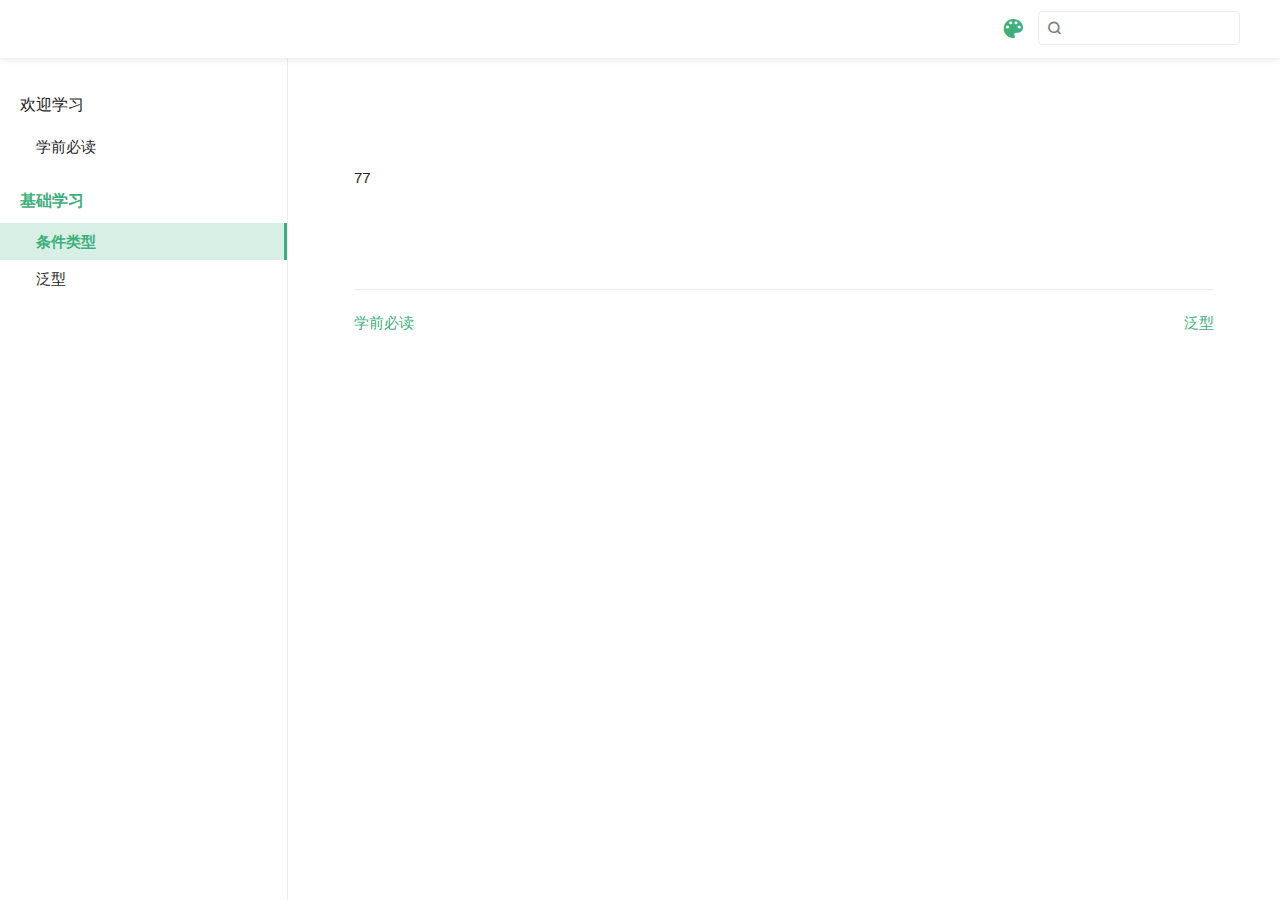
<file: handbook/1.html>
<!DOCTYPE html>
<html lang="en-US">
  <head>
    <meta charset="utf-8">
    <meta name="viewport" content="width=device-width,initial-scale=1">
    <title>VuePress</title>
    <meta name="generator" content="VuePress 1.9.10">
    
    <meta name="description" content="">
    
    <link rel="preload" href="/assets/css/0.styles.395dab02.css" as="style"><link rel="preload" href="/assets/js/app.3346bfe0.js" as="script"><link rel="preload" href="/assets/js/7.75f3a84b.js" as="script"><link rel="preload" href="/assets/js/2.e87676f5.js" as="script"><link rel="preload" href="/assets/js/1.63adf633.js" as="script"><link rel="preload" href="/assets/js/39.e22db445.js" as="script"><link rel="prefetch" href="/assets/js/10.8e203a28.js"><link rel="prefetch" href="/assets/js/11.4e0b6140.js"><link rel="prefetch" href="/assets/js/14.c02b365a.js"><link rel="prefetch" href="/assets/js/15.64d0b4e7.js"><link rel="prefetch" href="/assets/js/16.4d2ee72b.js"><link rel="prefetch" href="/assets/js/17.e79df4cc.js"><link rel="prefetch" href="/assets/js/18.27847dfb.js"><link rel="prefetch" href="/assets/js/19.7db38e05.js"><link rel="prefetch" href="/assets/js/20.51a4455c.js"><link rel="prefetch" href="/assets/js/21.7fc694a7.js"><link rel="prefetch" href="/assets/js/22.64c2f278.js"><link rel="prefetch" href="/assets/js/23.d4da39a7.js"><link rel="prefetch" href="/assets/js/24.2688d262.js"><link rel="prefetch" href="/assets/js/25.454a46ac.js"><link rel="prefetch" href="/assets/js/26.832108f4.js"><link rel="prefetch" href="/assets/js/27.ee30a1c0.js"><link rel="prefetch" href="/assets/js/28.d8b2b8b8.js"><link rel="prefetch" href="/assets/js/29.02b008a1.js"><link rel="prefetch" href="/assets/js/3.3f4d185a.js"><link rel="prefetch" href="/assets/js/30.a8b4174c.js"><link rel="prefetch" href="/assets/js/31.62c2a9a7.js"><link rel="prefetch" href="/assets/js/32.a949f560.js"><link rel="prefetch" href="/assets/js/33.98cff600.js"><link rel="prefetch" href="/assets/js/34.239c6a44.js"><link rel="prefetch" href="/assets/js/35.eba4bbed.js"><link rel="prefetch" href="/assets/js/36.697c965f.js"><link rel="prefetch" href="/assets/js/37.127c4334.js"><link rel="prefetch" href="/assets/js/38.bc543167.js"><link rel="prefetch" href="/assets/js/4.6c5227f8.js"><link rel="prefetch" href="/assets/js/40.7e74a1ff.js"><link rel="prefetch" href="/assets/js/5.d6db1ea2.js"><link rel="prefetch" href="/assets/js/6.3c63c91b.js"><link rel="prefetch" href="/assets/js/8.b37af0ec.js"><link rel="prefetch" href="/assets/js/9.ff28f45f.js"><link rel="prefetch" href="/assets/js/vendors~docsearch.86fb114e.js">
    <link rel="stylesheet" href="/assets/css/0.styles.395dab02.css">
  </head>
  <body>
    <div id="app" data-server-rendered="true"><div class="theme-container" data-v-757b4ec5><div data-v-757b4ec5><div class="password-shadow password-wrapper-out" style="display:none;" data-v-a6c8d574 data-v-757b4ec5 data-v-757b4ec5><h3 class="title" data-v-a6c8d574></h3> <p class="description" data-v-a6c8d574></p> <label id="box" class="inputBox" data-v-a6c8d574><input type="password" value="" data-v-a6c8d574> <span data-v-a6c8d574>Konck! Knock!</span> <button data-v-a6c8d574>OK</button></label> <div class="footer" data-v-a6c8d574><span data-v-a6c8d574><i class="iconfont reco-theme" data-v-a6c8d574></i> <a target="blank" href="https://vuepress-theme-reco.recoluan.com" data-v-a6c8d574>vuePress-theme-reco</a></span> <span data-v-a6c8d574><i class="iconfont reco-copyright" data-v-a6c8d574></i> <a data-v-a6c8d574><!---->
          
        <!---->
        2023
      </a></span></div></div> <div class="hide" data-v-757b4ec5><header class="navbar" data-v-757b4ec5><div class="sidebar-button"><svg xmlns="http://www.w3.org/2000/svg" aria-hidden="true" role="img" viewBox="0 0 448 512" class="icon"><path fill="currentColor" d="M436 124H12c-6.627 0-12-5.373-12-12V80c0-6.627 5.373-12 12-12h424c6.627 0 12 5.373 12 12v32c0 6.627-5.373 12-12 12zm0 160H12c-6.627 0-12-5.373-12-12v-32c0-6.627 5.373-12 12-12h424c6.627 0 12 5.373 12 12v32c0 6.627-5.373 12-12 12zm0 160H12c-6.627 0-12-5.373-12-12v-32c0-6.627 5.373-12 12-12h424c6.627 0 12 5.373 12 12v32c0 6.627-5.373 12-12 12z"></path></svg></div> <a href="/" class="home-link router-link-active"></a> <div class="links"><div class="color-picker"><a class="color-button"><i class="iconfont reco-color"></i></a> <div class="color-picker-menu" style="display:none;"><div class="mode-options"><h4 class="title">Choose mode</h4> <ul class="color-mode-options"><li class="dark">dark</li><li class="auto active">auto</li><li class="light">light</li></ul></div></div></div> <div class="search-box"><i class="iconfont reco-search"></i> <input aria-label="Search" autocomplete="off" spellcheck="false" value=""> <!----></div> <!----></div></header> <div class="sidebar-mask" data-v-757b4ec5></div> <aside class="sidebar" data-v-757b4ec5><div class="personal-info-wrapper" data-v-d1382112 data-v-757b4ec5><!----> <!----> <div class="num" data-v-d1382112><div data-v-d1382112><h3 data-v-d1382112>0</h3> <h6 data-v-d1382112>Articles</h6></div> <div data-v-d1382112><h3 data-v-d1382112>0</h3> <h6 data-v-d1382112>Tags</h6></div></div> <ul class="social-links" data-v-d1382112></ul> <hr data-v-d1382112></div> <!----> <ul class="sidebar-links"><li><section class="sidebar-group depth-0"><a href="/" class="sidebar-heading clickable router-link-active"><span>欢迎学习</span> <!----></a> <ul class="sidebar-links sidebar-group-items"><li><a href="/" aria-current="page" class="sidebar-link">学前必读</a></li></ul></section></li><li><section class="sidebar-group depth-0"><a href="/handbook/1" class="sidebar-heading clickable open active"><span>基础学习</span> <!----></a> <ul class="sidebar-links sidebar-group-items"><li><a href="/handbook/1.html" aria-current="page" class="active sidebar-link">条件类型</a></li><li><a href="/handbook/2.html" class="sidebar-link">泛型</a></li></ul></section></li></ul> </aside> <div class="password-shadow password-wrapper-in" style="display:none;" data-v-a6c8d574 data-v-757b4ec5><h3 class="title" data-v-a6c8d574></h3> <!----> <label id="box" class="inputBox" data-v-a6c8d574><input type="password" value="" data-v-a6c8d574> <span data-v-a6c8d574>Konck! Knock!</span> <button data-v-a6c8d574>OK</button></label> <div class="footer" data-v-a6c8d574><span data-v-a6c8d574><i class="iconfont reco-theme" data-v-a6c8d574></i> <a target="blank" href="https://vuepress-theme-reco.recoluan.com" data-v-a6c8d574>vuePress-theme-reco</a></span> <span data-v-a6c8d574><i class="iconfont reco-copyright" data-v-a6c8d574></i> <a data-v-a6c8d574><!---->
          
        <!---->
        2023
      </a></span></div></div> <div data-v-757b4ec5><div data-v-757b4ec5><main class="page" style="padding-right:0;"><section style="display:;"><div class="page-title"><h1 class="title"></h1> <div data-v-6008cd2c><!----> <!----> <!----> <!----></div></div> <div class="theme-reco-content content__default"><p>77</p></div></section> <footer class="page-edit"><!----> <!----></footer> <div class="page-nav"><p class="inner"><span class="prev"><a href="/" class="prev router-link-active">
          学前必读
        </a></span> <span class="next"><a href="/handbook/2.html">
          泛型
        </a></span></p></div> <div class="comments-wrapper"><!----></div></main></div> <!----></div> <ul class="sub-sidebar sub-sidebar-wrapper" style="width:0;" data-v-7c337468 data-v-757b4ec5></ul></div></div></div><div class="global-ui"><div class="back-to-ceiling" style="right:1rem;bottom:6rem;width:2.5rem;height:2.5rem;border-radius:.25rem;line-height:2.5rem;display:none;" data-v-c6073ba8 data-v-c6073ba8><svg t="1574745035067" viewBox="0 0 1024 1024" version="1.1" xmlns="http://www.w3.org/2000/svg" p-id="5404" class="icon" data-v-c6073ba8><path d="M526.60727968 10.90185116a27.675 27.675 0 0 0-29.21455937 0c-131.36607665 82.28402758-218.69155461 228.01873535-218.69155402 394.07834331a462.20625001 462.20625001 0 0 0 5.36959153 69.94390903c1.00431239 6.55289093-0.34802892 13.13561351-3.76865779 18.80351572-32.63518765 54.11355614-51.75690182 118.55860487-51.7569018 187.94566865a371.06718723 371.06718723 0 0 0 11.50484808 91.98906777c6.53300375 25.50556257 41.68394495 28.14064038 52.69160883 4.22606766 17.37162448-37.73630017 42.14135425-72.50938081 72.80769204-103.21549295 2.18761121 3.04276886 4.15646224 6.24463696 6.40373557 9.22774369a1871.4375 1871.4375 0 0 0 140.04691725 5.34970492 1866.36093723 1866.36093723 0 0 0 140.04691723-5.34970492c2.24727335-2.98310674 4.21612437-6.18497483 6.3937923-9.2178004 30.66633723 30.70611158 55.4360664 65.4791928 72.80769147 103.21549355 11.00766384 23.91457269 46.15860503 21.27949489 52.69160879-4.22606768a371.15156223 371.15156223 0 0 0 11.514792-91.99901164c0-69.36717486-19.13165746-133.82216804-51.75690182-187.92578088-3.42062944-5.66790279-4.76302748-12.26056868-3.76865837-18.80351632a462.20625001 462.20625001 0 0 0 5.36959269-69.943909c-0.00994388-166.08943902-87.32547796-311.81420293-218.6915546-394.09823051zM605.93803103 357.87693858a93.93749974 93.93749974 0 1 1-187.89594924 6.1e-7 93.93749974 93.93749974 0 0 1 187.89594924-6.1e-7z" p-id="5405" data-v-c6073ba8></path><path d="M429.50777625 765.63860547C429.50777625 803.39355007 466.44236686 1000.39046097 512.00932183 1000.39046097c45.56695499 0 82.4922232-197.00623328 82.5015456-234.7518555 0-37.75494459-36.9345906-68.35043303-82.4922232-68.34111062-45.57627738-0.00932239-82.52019037 30.59548842-82.51086798 68.34111062z" p-id="5406" data-v-c6073ba8></path></svg></div></div></div>
    <script src="/assets/js/app.3346bfe0.js" defer></script><script src="/assets/js/7.75f3a84b.js" defer></script><script src="/assets/js/2.e87676f5.js" defer></script><script src="/assets/js/1.63adf633.js" defer></script><script src="/assets/js/39.e22db445.js" defer></script>
  </body>
</html>
</file>
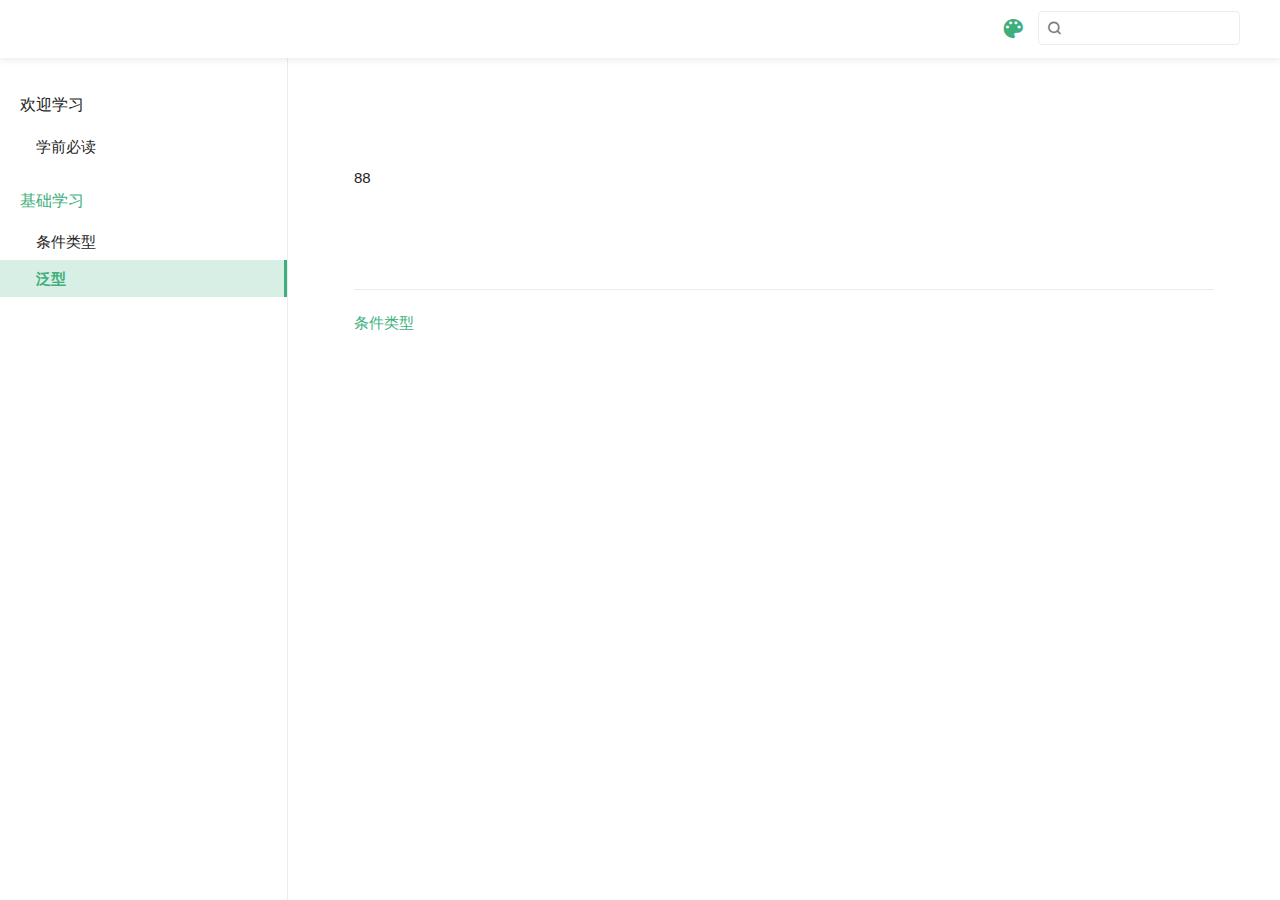
<file: handbook/2.html>
<!DOCTYPE html>
<html lang="en-US">
  <head>
    <meta charset="utf-8">
    <meta name="viewport" content="width=device-width,initial-scale=1">
    <title>VuePress</title>
    <meta name="generator" content="VuePress 1.9.10">
    
    <meta name="description" content="">
    
    <link rel="preload" href="/assets/css/0.styles.395dab02.css" as="style"><link rel="preload" href="/assets/js/app.3346bfe0.js" as="script"><link rel="preload" href="/assets/js/7.75f3a84b.js" as="script"><link rel="preload" href="/assets/js/2.e87676f5.js" as="script"><link rel="preload" href="/assets/js/1.63adf633.js" as="script"><link rel="preload" href="/assets/js/40.7e74a1ff.js" as="script"><link rel="prefetch" href="/assets/js/10.8e203a28.js"><link rel="prefetch" href="/assets/js/11.4e0b6140.js"><link rel="prefetch" href="/assets/js/14.c02b365a.js"><link rel="prefetch" href="/assets/js/15.64d0b4e7.js"><link rel="prefetch" href="/assets/js/16.4d2ee72b.js"><link rel="prefetch" href="/assets/js/17.e79df4cc.js"><link rel="prefetch" href="/assets/js/18.27847dfb.js"><link rel="prefetch" href="/assets/js/19.7db38e05.js"><link rel="prefetch" href="/assets/js/20.51a4455c.js"><link rel="prefetch" href="/assets/js/21.7fc694a7.js"><link rel="prefetch" href="/assets/js/22.64c2f278.js"><link rel="prefetch" href="/assets/js/23.d4da39a7.js"><link rel="prefetch" href="/assets/js/24.2688d262.js"><link rel="prefetch" href="/assets/js/25.454a46ac.js"><link rel="prefetch" href="/assets/js/26.832108f4.js"><link rel="prefetch" href="/assets/js/27.ee30a1c0.js"><link rel="prefetch" href="/assets/js/28.d8b2b8b8.js"><link rel="prefetch" href="/assets/js/29.02b008a1.js"><link rel="prefetch" href="/assets/js/3.3f4d185a.js"><link rel="prefetch" href="/assets/js/30.a8b4174c.js"><link rel="prefetch" href="/assets/js/31.62c2a9a7.js"><link rel="prefetch" href="/assets/js/32.a949f560.js"><link rel="prefetch" href="/assets/js/33.98cff600.js"><link rel="prefetch" href="/assets/js/34.239c6a44.js"><link rel="prefetch" href="/assets/js/35.eba4bbed.js"><link rel="prefetch" href="/assets/js/36.697c965f.js"><link rel="prefetch" href="/assets/js/37.127c4334.js"><link rel="prefetch" href="/assets/js/38.bc543167.js"><link rel="prefetch" href="/assets/js/39.e22db445.js"><link rel="prefetch" href="/assets/js/4.6c5227f8.js"><link rel="prefetch" href="/assets/js/5.d6db1ea2.js"><link rel="prefetch" href="/assets/js/6.3c63c91b.js"><link rel="prefetch" href="/assets/js/8.b37af0ec.js"><link rel="prefetch" href="/assets/js/9.ff28f45f.js"><link rel="prefetch" href="/assets/js/vendors~docsearch.86fb114e.js">
    <link rel="stylesheet" href="/assets/css/0.styles.395dab02.css">
  </head>
  <body>
    <div id="app" data-server-rendered="true"><div class="theme-container" data-v-757b4ec5><div data-v-757b4ec5><div class="password-shadow password-wrapper-out" style="display:none;" data-v-a6c8d574 data-v-757b4ec5 data-v-757b4ec5><h3 class="title" data-v-a6c8d574></h3> <p class="description" data-v-a6c8d574></p> <label id="box" class="inputBox" data-v-a6c8d574><input type="password" value="" data-v-a6c8d574> <span data-v-a6c8d574>Konck! Knock!</span> <button data-v-a6c8d574>OK</button></label> <div class="footer" data-v-a6c8d574><span data-v-a6c8d574><i class="iconfont reco-theme" data-v-a6c8d574></i> <a target="blank" href="https://vuepress-theme-reco.recoluan.com" data-v-a6c8d574>vuePress-theme-reco</a></span> <span data-v-a6c8d574><i class="iconfont reco-copyright" data-v-a6c8d574></i> <a data-v-a6c8d574><!---->
          
        <!---->
        2023
      </a></span></div></div> <div class="hide" data-v-757b4ec5><header class="navbar" data-v-757b4ec5><div class="sidebar-button"><svg xmlns="http://www.w3.org/2000/svg" aria-hidden="true" role="img" viewBox="0 0 448 512" class="icon"><path fill="currentColor" d="M436 124H12c-6.627 0-12-5.373-12-12V80c0-6.627 5.373-12 12-12h424c6.627 0 12 5.373 12 12v32c0 6.627-5.373 12-12 12zm0 160H12c-6.627 0-12-5.373-12-12v-32c0-6.627 5.373-12 12-12h424c6.627 0 12 5.373 12 12v32c0 6.627-5.373 12-12 12zm0 160H12c-6.627 0-12-5.373-12-12v-32c0-6.627 5.373-12 12-12h424c6.627 0 12 5.373 12 12v32c0 6.627-5.373 12-12 12z"></path></svg></div> <a href="/" class="home-link router-link-active"></a> <div class="links"><div class="color-picker"><a class="color-button"><i class="iconfont reco-color"></i></a> <div class="color-picker-menu" style="display:none;"><div class="mode-options"><h4 class="title">Choose mode</h4> <ul class="color-mode-options"><li class="dark">dark</li><li class="auto active">auto</li><li class="light">light</li></ul></div></div></div> <div class="search-box"><i class="iconfont reco-search"></i> <input aria-label="Search" autocomplete="off" spellcheck="false" value=""> <!----></div> <!----></div></header> <div class="sidebar-mask" data-v-757b4ec5></div> <aside class="sidebar" data-v-757b4ec5><div class="personal-info-wrapper" data-v-d1382112 data-v-757b4ec5><!----> <!----> <div class="num" data-v-d1382112><div data-v-d1382112><h3 data-v-d1382112>0</h3> <h6 data-v-d1382112>Articles</h6></div> <div data-v-d1382112><h3 data-v-d1382112>0</h3> <h6 data-v-d1382112>Tags</h6></div></div> <ul class="social-links" data-v-d1382112></ul> <hr data-v-d1382112></div> <!----> <ul class="sidebar-links"><li><section class="sidebar-group depth-0"><a href="/" class="sidebar-heading clickable router-link-active"><span>欢迎学习</span> <!----></a> <ul class="sidebar-links sidebar-group-items"><li><a href="/" aria-current="page" class="sidebar-link">学前必读</a></li></ul></section></li><li><section class="sidebar-group depth-0"><a href="/handbook/1" class="sidebar-heading clickable open"><span>基础学习</span> <!----></a> <ul class="sidebar-links sidebar-group-items"><li><a href="/handbook/1.html" class="sidebar-link">条件类型</a></li><li><a href="/handbook/2.html" aria-current="page" class="active sidebar-link">泛型</a></li></ul></section></li></ul> </aside> <div class="password-shadow password-wrapper-in" style="display:none;" data-v-a6c8d574 data-v-757b4ec5><h3 class="title" data-v-a6c8d574></h3> <!----> <label id="box" class="inputBox" data-v-a6c8d574><input type="password" value="" data-v-a6c8d574> <span data-v-a6c8d574>Konck! Knock!</span> <button data-v-a6c8d574>OK</button></label> <div class="footer" data-v-a6c8d574><span data-v-a6c8d574><i class="iconfont reco-theme" data-v-a6c8d574></i> <a target="blank" href="https://vuepress-theme-reco.recoluan.com" data-v-a6c8d574>vuePress-theme-reco</a></span> <span data-v-a6c8d574><i class="iconfont reco-copyright" data-v-a6c8d574></i> <a data-v-a6c8d574><!---->
          
        <!---->
        2023
      </a></span></div></div> <div data-v-757b4ec5><div data-v-757b4ec5><main class="page" style="padding-right:0;"><section style="display:;"><div class="page-title"><h1 class="title"></h1> <div data-v-6008cd2c><!----> <!----> <!----> <!----></div></div> <div class="theme-reco-content content__default"><p>88</p></div></section> <footer class="page-edit"><!----> <!----></footer> <div class="page-nav"><p class="inner"><span class="prev"><a href="/handbook/1.html" class="prev">
          条件类型
        </a></span> <!----></p></div> <div class="comments-wrapper"><!----></div></main></div> <!----></div> <ul class="sub-sidebar sub-sidebar-wrapper" style="width:0;" data-v-7c337468 data-v-757b4ec5></ul></div></div></div><div class="global-ui"><div class="back-to-ceiling" style="right:1rem;bottom:6rem;width:2.5rem;height:2.5rem;border-radius:.25rem;line-height:2.5rem;display:none;" data-v-c6073ba8 data-v-c6073ba8><svg t="1574745035067" viewBox="0 0 1024 1024" version="1.1" xmlns="http://www.w3.org/2000/svg" p-id="5404" class="icon" data-v-c6073ba8><path d="M526.60727968 10.90185116a27.675 27.675 0 0 0-29.21455937 0c-131.36607665 82.28402758-218.69155461 228.01873535-218.69155402 394.07834331a462.20625001 462.20625001 0 0 0 5.36959153 69.94390903c1.00431239 6.55289093-0.34802892 13.13561351-3.76865779 18.80351572-32.63518765 54.11355614-51.75690182 118.55860487-51.7569018 187.94566865a371.06718723 371.06718723 0 0 0 11.50484808 91.98906777c6.53300375 25.50556257 41.68394495 28.14064038 52.69160883 4.22606766 17.37162448-37.73630017 42.14135425-72.50938081 72.80769204-103.21549295 2.18761121 3.04276886 4.15646224 6.24463696 6.40373557 9.22774369a1871.4375 1871.4375 0 0 0 140.04691725 5.34970492 1866.36093723 1866.36093723 0 0 0 140.04691723-5.34970492c2.24727335-2.98310674 4.21612437-6.18497483 6.3937923-9.2178004 30.66633723 30.70611158 55.4360664 65.4791928 72.80769147 103.21549355 11.00766384 23.91457269 46.15860503 21.27949489 52.69160879-4.22606768a371.15156223 371.15156223 0 0 0 11.514792-91.99901164c0-69.36717486-19.13165746-133.82216804-51.75690182-187.92578088-3.42062944-5.66790279-4.76302748-12.26056868-3.76865837-18.80351632a462.20625001 462.20625001 0 0 0 5.36959269-69.943909c-0.00994388-166.08943902-87.32547796-311.81420293-218.6915546-394.09823051zM605.93803103 357.87693858a93.93749974 93.93749974 0 1 1-187.89594924 6.1e-7 93.93749974 93.93749974 0 0 1 187.89594924-6.1e-7z" p-id="5405" data-v-c6073ba8></path><path d="M429.50777625 765.63860547C429.50777625 803.39355007 466.44236686 1000.39046097 512.00932183 1000.39046097c45.56695499 0 82.4922232-197.00623328 82.5015456-234.7518555 0-37.75494459-36.9345906-68.35043303-82.4922232-68.34111062-45.57627738-0.00932239-82.52019037 30.59548842-82.51086798 68.34111062z" p-id="5406" data-v-c6073ba8></path></svg></div></div></div>
    <script src="/assets/js/app.3346bfe0.js" defer></script><script src="/assets/js/7.75f3a84b.js" defer></script><script src="/assets/js/2.e87676f5.js" defer></script><script src="/assets/js/1.63adf633.js" defer></script><script src="/assets/js/40.7e74a1ff.js" defer></script>
  </body>
</html>
</file>
<file: assets/css/0.styles.395dab02.css>
.medium-zoom-overlay{z-index:100}.medium-zoom-overlay~img{z-index:101}.back-to-ceiling[data-v-c6073ba8]{background-color:#fff;background-color:var(--background-color);box-shadow:0 1px 6px 0 rgba(0,0,0,.2);box-shadow:var(--box-shadow);position:fixed;display:inline-block;text-align:center;cursor:pointer}.back-to-ceiling[data-v-c6073ba8]::hover{background:#d5dbe7}.back-to-ceiling .icon[data-v-c6073ba8]{position:absolute;top:0;bottom:0;left:0;right:0;margin:auto;width:26px;height:26px;fill:#3eaf7c}.fade-enter-active[data-v-c6073ba8],.fade-leave-active[data-v-c6073ba8]{transition:all .5s}.fade-enter[data-v-c6073ba8],.fade-leave-to[data-v-c6073ba8]{opacity:0;transform:translateY(120px)}.pagation[data-v-22b6649c]{font-weight:700;text-align:center;color:#888;color:var(--text-color);margin:20px auto 0;background:#f2f2f2;background:var(--background-color)}.pagation .pagation-list[data-v-22b6649c]{font-size:0;line-height:50px;-webkit-touch-callout:none;-webkit-user-select:none;-moz-user-select:none;user-select:none}.pagation .pagation-list span[data-v-22b6649c]{font-size:14px}.pagation .pagation-list span.jump[data-v-22b6649c],.pagation .pagation-list span.jumpinp input[data-v-22b6649c]{box-shadow:var(--box-shadow);border:1px solid var(--border-color)!important;border:1px solid #ccc}.pagation .pagation-list span.jump[data-v-22b6649c]{padding:5px 8px;border-radius:4px;cursor:pointer;margin-left:5px}.pagation .pagation-list span.jumpinp input[data-v-22b6649c]{width:55px;height:26px;background-color:var(--background-color);font-size:13px;border-radius:4px;text-align:center;outline:none}.pagation .pagation-list span.bgprimary[data-v-22b6649c]{cursor:default;color:#fff;background:#3eaf7c;border-color:#3eaf7c}.pagation .pagation-list span.ellipsis[data-v-22b6649c]{padding:0 8px}.pagation .pagation-list span.jumppoint[data-v-22b6649c]{margin:0 10px 0 30px}.valine-wrapper #valine.v .vbtn{color:#2c3e50;color:var(--text-color);border:1px solid #eaecef;border-color:var(--border-color)}.valine-wrapper #valine.v .vbtn:hover{color:#3eaf7c;border-color:#3eaf7c}.valine-wrapper #valine.v .vwrap{background:rgba(27,31,35,.05);background:var(--code-color);border:1px solid #eaecef;border-color:var(--border-color)}.valine-wrapper #valine.v .vwrap .vheader .vinput{border-bottom:1px dashed var(--border-color)}.valine-wrapper #valine.v .vwrap .vheader .vinput:focus{border-bottom-color:#3eaf7c}.valine-wrapper #valine.v .vwrap .vheader .vinput:-internal-autofill-selected{background-color:var(--code-color)!important}.valine-wrapper #valine.v .vinfo{padding-left:.6rem}.valine-wrapper #valine.v .vcard .vquote{margin-left:0;border-left:none}.valine-wrapper #valine.v .vcard .vimg{width:2.8rem;height:2.8rem;border-radius:.25rem;border:none}.valine-wrapper #valine.v .vcard .vhead .vnick{color:#3eaf7c}.valine-wrapper #valine.v .vcard .vhead .vnick:before{background:#3eaf7c}.valine-wrapper #valine.v .vh{border-bottom:none}.valine-wrapper #valine.v .vh .vhead .vsys{color:#3eaf7c;color:var(--text-color);background:rgba(27,31,35,.05);background:var(--code-color)}.valine-wrapper #valine.v .vh .vmeta{margin-bottom:1rem}.valine-wrapper #valine.v .vh .vmeta .vat{margin-right:.3rem;background:rgba(27,31,35,.05);background:var(--code-color);border-radius:.25rem;padding:0 .4rem;color:var(--text-color);border:1px solid #eaecef;border-color:var(--border-color)}.valine-wrapper #valine.v .vh .vmeta .vat:hover{color:#3eaf7c;border-color:#3eaf7c}.valine-wrapper #valine.v .vh .vcontent{background:rgba(27,31,35,.05);background:var(--code-color);border-radius:.25rem;margin:0 .3rem;padding:.1rem .6rem .05rem}.valine-wrapper #valine.v .vh .vcontent p .at{color:#3eaf7c}.valine-wrapper #valine.v .vh .vcontent.expand:before{z-index:1;background:linear-gradient(180deg,hsla(0,0%,100%,0),#fff);background:linear-gradient(180deg,hsla(0,0%,100%,0),var(--background-color))}.valine-wrapper #valine.v .vh .vcontent.expand:after{color:#3eaf7c;color:var(--text-color);background:#fff;background:var(--background-color)}.valine-wrapper #valine.v .info{padding-right:.6rem}.valine-wrapper #valine.v .vbtn,.valine-wrapper #valine.v code,.valine-wrapper #valine.v pre{background:var(--background-color);color:var(--text-color)}.valine-wrapper #valine.v a{color:#3eaf7c}.valine-wrapper #valine.v a:before{background:#3eaf7c}

/*!
 * vssue - A vue-powered issue-based comment plugin
 *
 * @version v1.4.8
 * @link https://vssue.js.org
 * @license MIT
 * @copyright 2018-2021 meteorlxy
 */.vssue{color:#2c3e50}@media screen and (max-width:576px){.vssue .vssue-new-comment .vssue-new-comment-body{margin-left:60px}}@media screen and (min-width:577px){.vssue .vssue-new-comment .vssue-new-comment-body{margin-left:70px}}@media screen and (max-width:576px){.vssue .vssue-new-comment .vssue-new-comment-footer{text-align:center}.vssue .vssue-new-comment .vssue-new-comment-footer .vssue-new-comment-operations{margin-top:10px}}@media screen and (min-width:577px){.vssue .vssue-new-comment .vssue-new-comment-footer{margin-left:70px;text-align:right}.vssue .vssue-new-comment .vssue-new-comment-footer .vssue-current-user{float:left}}@media screen and (max-width:576px){.vssue .vssue-comments .vssue-comment .vssue-comment-body{margin-left:60px}}@media screen and (min-width:577px){.vssue .vssue-comments .vssue-comment .vssue-comment-body{margin-left:70px}}@media screen and (max-width:576px){.vssue .vssue-pagination{flex-direction:column;justify-content:center;text-align:center}}@media screen and (max-width:576px){.vssue .vssue-pagination .vssue-pagination-page{margin-top:10px}}@media screen and (min-width:577px){.vssue .vssue-pagination .vssue-pagination-page{text-align:right}}.markdown-body .tab-size[data-tab-size="1"]{-o-tab-size:1}.markdown-body .tab-size[data-tab-size="2"]{-o-tab-size:2}.markdown-body .tab-size[data-tab-size="3"]{-o-tab-size:3}.markdown-body .tab-size[data-tab-size="4"]{-o-tab-size:4}.markdown-body .tab-size[data-tab-size="5"]{-o-tab-size:5}.markdown-body .tab-size[data-tab-size="6"]{-o-tab-size:6}.markdown-body .tab-size[data-tab-size="7"]{-o-tab-size:7}.markdown-body .tab-size[data-tab-size="8"]{-o-tab-size:8}.markdown-body .tab-size[data-tab-size="9"]{-o-tab-size:9}.markdown-body .tab-size[data-tab-size="10"]{-o-tab-size:10}.markdown-body .tab-size[data-tab-size="11"]{-o-tab-size:11}.markdown-body .tab-size[data-tab-size="12"]{-o-tab-size:12}@font-face{font-family:octicons-link;src:url([data-uri]) format("woff")}.markdown-body .octicon{display:inline-block;fill:currentColor;vertical-align:text-bottom}.markdown-body .anchor{float:left;line-height:1;margin-left:-20px;padding-right:4px}.markdown-body .anchor:focus{outline:none}.markdown-body h1 .octicon-link,.markdown-body h2 .octicon-link,.markdown-body h3 .octicon-link,.markdown-body h4 .octicon-link,.markdown-body h5 .octicon-link,.markdown-body h6 .octicon-link{color:#1b1f23;vertical-align:middle;visibility:hidden}.markdown-body h1:hover .anchor,.markdown-body h2:hover .anchor,.markdown-body h3:hover .anchor,.markdown-body h4:hover .anchor,.markdown-body h5:hover .anchor,.markdown-body h6:hover .anchor{text-decoration:none}.markdown-body h1:hover .anchor .octicon-link,.markdown-body h2:hover .anchor .octicon-link,.markdown-body h3:hover .anchor .octicon-link,.markdown-body h4:hover .anchor .octicon-link,.markdown-body h5:hover .anchor .octicon-link,.markdown-body h6:hover .anchor .octicon-link{visibility:visible}.markdown-body{-ms-text-size-adjust:100%;-webkit-text-size-adjust:100%;color:#24292e;font-family:-apple-system,BlinkMacSystemFont,Segoe UI,Helvetica,Arial,sans-serif,Apple Color Emoji,Segoe UI Emoji,Segoe UI Symbol;font-size:16px;line-height:1.5;word-wrap:break-word}.markdown-body .pl-c{color:#6a737d}.markdown-body .pl-c1,.markdown-body .pl-s .pl-v{color:#005cc5}.markdown-body .pl-e,.markdown-body .pl-en{color:#6f42c1}.markdown-body .pl-s .pl-s1,.markdown-body .pl-smi{color:#24292e}.markdown-body .pl-ent{color:#22863a}.markdown-body .pl-k{color:#d73a49}.markdown-body .pl-pds,.markdown-body .pl-s,.markdown-body .pl-s .pl-pse .pl-s1,.markdown-body .pl-sr,.markdown-body .pl-sr .pl-cce,.markdown-body .pl-sr .pl-sra,.markdown-body .pl-sr .pl-sre{color:#032f62}.markdown-body .pl-smw,.markdown-body .pl-v{color:#e36209}.markdown-body .pl-bu{color:#b31d28}.markdown-body .pl-ii{background-color:#b31d28;color:#fafbfc}.markdown-body .pl-c2{background-color:#d73a49;color:#fafbfc}.markdown-body .pl-c2:before{content:"^M"}.markdown-body .pl-sr .pl-cce{color:#22863a;font-weight:700}.markdown-body .pl-ml{color:#735c0f}.markdown-body .pl-mh,.markdown-body .pl-mh .pl-en,.markdown-body .pl-ms{color:#005cc5;font-weight:700}.markdown-body .pl-mi{color:#24292e;font-style:italic}.markdown-body .pl-mb{color:#24292e;font-weight:700}.markdown-body .pl-md{background-color:#ffeef0;color:#b31d28}.markdown-body .pl-mi1{background-color:#f0fff4;color:#22863a}.markdown-body .pl-mc{background-color:#ffebda;color:#e36209}.markdown-body .pl-mi2{background-color:#005cc5;color:#f6f8fa}.markdown-body .pl-mdr{color:#6f42c1;font-weight:700}.markdown-body .pl-ba{color:#586069}.markdown-body .pl-sg{color:#959da5}.markdown-body .pl-corl{color:#032f62;text-decoration:underline}.markdown-body details{display:block}.markdown-body summary{display:list-item}.markdown-body a{background-color:transparent}.markdown-body a:active,.markdown-body a:hover{outline-width:0}.markdown-body strong{font-weight:inherit;font-weight:bolder}.markdown-body h1{margin:.67em 0}.markdown-body img{border-style:none}.markdown-body code,.markdown-body kbd,.markdown-body pre{font-family:monospace,monospace;font-size:1em}.markdown-body hr{box-sizing:content-box;overflow:visible}.markdown-body input{font:inherit;margin:0;overflow:visible}.markdown-body [type=checkbox]{box-sizing:border-box;padding:0}.markdown-body *{box-sizing:border-box}.markdown-body input{font-family:inherit;font-size:inherit;line-height:inherit}.markdown-body a{color:#0366d6;text-decoration:none}.markdown-body a:hover{text-decoration:underline}.markdown-body strong{font-weight:600}.markdown-body hr{background:transparent;border-bottom:1px solid #dfe2e5;height:0;margin:15px 0;overflow:hidden}.markdown-body hr:after,.markdown-body hr:before{content:"";display:table}.markdown-body hr:after{clear:both}.markdown-body table{border-collapse:collapse;border-spacing:0}.markdown-body td,.markdown-body th{padding:0}.markdown-body details summary{cursor:pointer}.markdown-body h1,.markdown-body h2,.markdown-body h3,.markdown-body h4,.markdown-body h5,.markdown-body h6{margin-bottom:0;margin-top:0}.markdown-body h1{font-size:32px}.markdown-body h1,.markdown-body h2{font-weight:600}.markdown-body h2{font-size:24px}.markdown-body h3{font-size:20px}.markdown-body h3,.markdown-body h4{font-weight:600}.markdown-body h4{font-size:16px}.markdown-body h5{font-size:14px}.markdown-body h5,.markdown-body h6{font-weight:600}.markdown-body h6{font-size:12px}.markdown-body p{margin-bottom:10px;margin-top:0}.markdown-body blockquote{margin:0}.markdown-body ol,.markdown-body ul{margin-bottom:0;margin-top:0;padding-left:0}.markdown-body ol ol,.markdown-body ul ol{list-style-type:lower-roman}.markdown-body ol ol ol,.markdown-body ol ul ol,.markdown-body ul ol ol,.markdown-body ul ul ol{list-style-type:lower-alpha}.markdown-body dd{margin-left:0}.markdown-body code,.markdown-body pre{font-family:SFMono-Regular,Consolas,Liberation Mono,Menlo,Courier,monospace;font-size:12px}.markdown-body pre{margin-bottom:0;margin-top:0}.markdown-body input::-webkit-inner-spin-button,.markdown-body input::-webkit-outer-spin-button{-webkit-appearance:none;appearance:none;margin:0}.markdown-body .border{border:1px solid #e1e4e8!important}.markdown-body .border-0{border:0!important}.markdown-body .border-bottom{border-bottom:1px solid #e1e4e8!important}.markdown-body .rounded-1{border-radius:3px!important}.markdown-body .bg-white{background-color:#fff!important}.markdown-body .bg-gray-light{background-color:#fafbfc!important}.markdown-body .text-gray-light{color:#6a737d!important}.markdown-body .mb-0{margin-bottom:0!important}.markdown-body .my-2{margin-bottom:8px!important;margin-top:8px!important}.markdown-body .py-0{padding-bottom:0!important;padding-top:0!important}.markdown-body .py-2{padding-bottom:8px!important;padding-top:8px!important}.markdown-body .pl-3,.markdown-body .px-3{padding-left:16px!important}.markdown-body .px-3{padding-right:16px!important}.markdown-body .f6{font-size:12px!important}.markdown-body .lh-condensed{line-height:1.25!important}.markdown-body .text-bold{font-weight:600!important}.markdown-body:after,.markdown-body:before{content:"";display:table}.markdown-body:after{clear:both}.markdown-body>:first-child{margin-top:0!important}.markdown-body>:last-child{margin-bottom:0!important}.markdown-body a:not([href]){color:inherit;text-decoration:none}.markdown-body blockquote,.markdown-body dl,.markdown-body ol,.markdown-body p,.markdown-body pre,.markdown-body table,.markdown-body ul{margin-bottom:16px;margin-top:0}.markdown-body hr{background-color:#e1e4e8;border:0;height:.25em;margin:24px 0;padding:0}.markdown-body blockquote{border-left:.25em solid #dfe2e5;color:#6a737d;padding:0 1em}.markdown-body blockquote>:first-child{margin-top:0}.markdown-body blockquote>:last-child{margin-bottom:0}.markdown-body kbd{border:1px solid #c6cbd1;border-bottom-color:#959da5;box-shadow:inset 0 -1px 0 #959da5;font-size:11px}.markdown-body h1,.markdown-body h2,.markdown-body h3,.markdown-body h4,.markdown-body h5,.markdown-body h6{font-weight:600;line-height:1.25;margin-bottom:16px;margin-top:24px}.markdown-body h1{font-size:2em}.markdown-body h1,.markdown-body h2{border-bottom:1px solid #eaecef;padding-bottom:.3em}.markdown-body h2{font-size:1.5em}.markdown-body h3{font-size:1.25em}.markdown-body h4{font-size:1em}.markdown-body h5{font-size:.875em}.markdown-body h6{color:#6a737d;font-size:.85em}.markdown-body ol,.markdown-body ul{padding-left:2em}.markdown-body ol ol,.markdown-body ol ul,.markdown-body ul ol,.markdown-body ul ul{margin-bottom:0;margin-top:0}.markdown-body li{word-wrap:break-all}.markdown-body li>p{margin-top:16px}.markdown-body li+li{margin-top:.25em}.markdown-body dl{padding:0}.markdown-body dl dt{font-size:1em;font-style:italic;font-weight:600;margin-top:16px;padding:0}.markdown-body dl dd{margin-bottom:16px;padding:0 16px}.markdown-body table{display:block;overflow:auto;width:100%}.markdown-body table th{font-weight:600}.markdown-body table td,.markdown-body table th{border:1px solid #dfe2e5;padding:6px 13px}.markdown-body table tr{background-color:#fff;border-top:1px solid #c6cbd1}.markdown-body table tr:nth-child(2n){background-color:#f6f8fa}.markdown-body img{background-color:#fff;box-sizing:content-box;max-width:100%}.markdown-body img[align=right]{padding-left:20px}.markdown-body img[align=left]{padding-right:20px}.markdown-body code{background-color:rgba(27,31,35,.05);border-radius:3px;font-size:85%;margin:0;padding:.2em .4em}.markdown-body pre{word-wrap:normal}.markdown-body pre>code{background:transparent;border:0;font-size:100%;margin:0;padding:0;white-space:pre;word-break:normal}.markdown-body .highlight{margin-bottom:16px}.markdown-body .highlight pre{margin-bottom:0;word-break:normal}.markdown-body .highlight pre,.markdown-body pre{background-color:#f6f8fa;border-radius:3px;font-size:85%;line-height:1.45;overflow:auto;padding:16px}.markdown-body pre code{background-color:transparent;border:0;display:inline;line-height:inherit;margin:0;max-width:auto;overflow:visible;padding:0;word-wrap:normal}.markdown-body .commit-tease-sha{color:#444d56;display:inline-block;font-family:SFMono-Regular,Consolas,Liberation Mono,Menlo,Courier,monospace;font-size:90%}.markdown-body .blob-wrapper{border-bottom-left-radius:3px;border-bottom-right-radius:3px;overflow-x:auto;overflow-y:hidden}.markdown-body .blob-wrapper-embedded{max-height:240px;overflow-y:auto}.markdown-body .blob-num{-moz-user-select:none;-ms-user-select:none;-webkit-user-select:none;color:rgba(27,31,35,.3);cursor:pointer;font-family:SFMono-Regular,Consolas,Liberation Mono,Menlo,Courier,monospace;font-size:12px;line-height:20px;min-width:50px;padding-left:10px;padding-right:10px;text-align:right;user-select:none;vertical-align:top;white-space:nowrap;width:1%}.markdown-body .blob-num:hover{color:rgba(27,31,35,.6)}.markdown-body .blob-num:before{content:attr(data-line-number)}.markdown-body .blob-code{line-height:20px;padding-left:10px;padding-right:10px;position:relative;vertical-align:top}.markdown-body .blob-code-inner{color:#24292e;font-family:SFMono-Regular,Consolas,Liberation Mono,Menlo,Courier,monospace;font-size:12px;overflow:visible;white-space:pre;word-wrap:normal}.markdown-body .pl-token.active,.markdown-body .pl-token:hover{background:#ffea7f;cursor:pointer}.markdown-body kbd{background-color:#fafbfc;border:1px solid #d1d5da;border-bottom-color:#c6cbd1;border-radius:3px;box-shadow:inset 0 -1px 0 #c6cbd1;color:#444d56;display:inline-block;font:11px SFMono-Regular,Consolas,Liberation Mono,Menlo,Courier,monospace;line-height:10px;padding:3px 5px;vertical-align:middle}.markdown-body :checked+.radio-label{border-color:#0366d6;position:relative;z-index:1}.markdown-body .tab-size[data-tab-size="1"]{-moz-tab-size:1;tab-size:1}.markdown-body .tab-size[data-tab-size="2"]{-moz-tab-size:2;tab-size:2}.markdown-body .tab-size[data-tab-size="3"]{-moz-tab-size:3;tab-size:3}.markdown-body .tab-size[data-tab-size="4"]{-moz-tab-size:4;tab-size:4}.markdown-body .tab-size[data-tab-size="5"]{-moz-tab-size:5;tab-size:5}.markdown-body .tab-size[data-tab-size="6"]{-moz-tab-size:6;tab-size:6}.markdown-body .tab-size[data-tab-size="7"]{-moz-tab-size:7;tab-size:7}.markdown-body .tab-size[data-tab-size="8"]{-moz-tab-size:8;tab-size:8}.markdown-body .tab-size[data-tab-size="9"]{-moz-tab-size:9;tab-size:9}.markdown-body .tab-size[data-tab-size="10"]{-moz-tab-size:10;tab-size:10}.markdown-body .tab-size[data-tab-size="11"]{-moz-tab-size:11;tab-size:11}.markdown-body .tab-size[data-tab-size="12"]{-moz-tab-size:12;tab-size:12}.markdown-body .task-list-item{list-style-type:none}.markdown-body .task-list-item+.task-list-item{margin-top:3px}.markdown-body .task-list-item input{margin:0 .2em .25em -1.6em;vertical-align:middle}.markdown-body hr{border-bottom-color:#eee}.markdown-body .pl-0{padding-left:0!important}.markdown-body .pl-1{padding-left:4px!important}.markdown-body .pl-2{padding-left:8px!important}.markdown-body .pl-3{padding-left:16px!important}.markdown-body .pl-4{padding-left:24px!important}.markdown-body .pl-5{padding-left:32px!important}.markdown-body .pl-6{padding-left:40px!important}.markdown-body .pl-7{padding-left:48px!important}.markdown-body .pl-8{padding-left:64px!important}.markdown-body .pl-9{padding-left:80px!important}.markdown-body .pl-10{padding-left:96px!important}.markdown-body .pl-11{padding-left:112px!important}.markdown-body .pl-12{padding-left:128px!important}.clearfix:after,.vssue .vssue-new-comment .vssue-new-comment-footer:after{display:block;clear:both;content:""}.vssue{width:100%;color:#242424;font-size:16px;font-family:-apple-system,BlinkMacSystemFont,Segoe UI,Helvetica,Arial,sans-serif,Apple Color Emoji,Segoe UI Emoji,Segoe UI Symbol;padding:10px}.vssue .vssue-button{outline:none;cursor:pointer;padding:10px 20px;font-size:1.05;font-weight:700;color:#3eaf7c;background-color:transparent;border:2px solid #3eaf7c;border-radius:10px}.vssue .vssue-button:disabled{cursor:not-allowed;color:#eaecef;border-color:#eaecef}.vssue .vssue-button:disabled .vssue-icon{fill:#eaecef}.vssue .vssue-button:not(:disabled).vssue-button-default{color:#a3aab1;border-color:#a3aab1}.vssue .vssue-button:not(:disabled).vssue-button-primary{color:#3eaf7c;border-color:#3eaf7c}.vssue .vssue-icon{width:1em;height:1em;vertical-align:-.15em;fill:#3eaf7c;overflow:hidden}.vssue .vssue-icon-loading{animation:vssue-keyframe-rotation 1s linear infinite}@keyframes vssue-keyframe-rotation{0%{transform:rotate(0deg)}to{transform:rotate(1turn)}}.vssue .fade-appear-active,.vssue .fade-enter-active{transition:all .3s ease}.vssue .fade-leave-active{transition:all .3s cubic-bezier(1,.5,.8,1)}.vssue .fade-appear,.vssue .fade-enter,.vssue .fade-leave-to{opacity:0}.vssue .vssue-notice{position:relative;z-index:100;transform:translateY(-11px)}.vssue .vssue-notice .vssue-alert{position:absolute;z-index:101;cursor:pointer;top:0;padding:10px 20px;width:100%;color:#3eaf7c;border:2px solid #c3ead8;border-radius:5px;background-color:#f5fbf8}.vssue .vssue-notice .vssue-progress{position:absolute;top:0;left:0;height:2px;background-color:#3eaf7c}.vssue .vssue-status{text-align:center;padding-top:20px;padding-bottom:10px;color:#3eaf7c}.vssue .vssue-status .vssue-icon{font-size:1.4em}.vssue .vssue-status .vssue-status-info{margin-top:10px;margin-bottom:10px}.vssue .vssue-header{padding-bottom:10px;border-bottom:1px solid #eaecef;margin-bottom:10px;overflow:hidden}.vssue .vssue-header .vssue-header-powered-by{float:right}.vssue .vssue-new-comment{border-bottom:1px solid #eaecef;margin-top:10px;margin-bottom:10px}.vssue .vssue-new-comment .vssue-comment-avatar{float:left;width:50px;height:50px}.vssue .vssue-new-comment .vssue-comment-avatar img{width:50px;height:50px}.vssue .vssue-new-comment .vssue-comment-avatar .vssue-icon{cursor:pointer;padding:5px;font-size:50px;fill:#757f8a}.vssue .vssue-new-comment .vssue-new-comment-body{position:relative}@media screen and (max-width:719px){.vssue .vssue-new-comment .vssue-new-comment-body{margin-left:60px}}@media screen and (min-width:720px){.vssue .vssue-new-comment .vssue-new-comment-body{margin-left:70px}}.vssue .vssue-new-comment .vssue-new-comment-body .vssue-new-comment-loading{position:absolute;top:50%;left:50%;transform:translate(-50%,-50%)}.vssue .vssue-new-comment .vssue-new-comment-footer{margin-top:10px;margin-bottom:10px}.vssue .vssue-new-comment .vssue-new-comment-footer .vssue-current-user{color:#a3aab1}.vssue .vssue-new-comment .vssue-new-comment-footer .vssue-current-user .vssue-logout{cursor:pointer;text-decoration:underline;color:#a3aab1;font-weight:400}@media screen and (max-width:719px){.vssue .vssue-new-comment .vssue-new-comment-footer{text-align:center}.vssue .vssue-new-comment .vssue-new-comment-footer .vssue-new-comment-operations{margin-top:10px}}@media screen and (min-width:720px){.vssue .vssue-new-comment .vssue-new-comment-footer{margin-left:70px;text-align:right}.vssue .vssue-new-comment .vssue-new-comment-footer .vssue-current-user{float:left}}.vssue .vssue-new-comment .vssue-new-comment-input{resize:none;outline:none;width:100%;padding:15px;font-size:16px;font-family:-apple-system,BlinkMacSystemFont,Segoe UI,Helvetica,Arial,sans-serif,Apple Color Emoji,Segoe UI Emoji,Segoe UI Symbol;background-color:#f5fbf8;border:1px solid #eaecef;border-radius:5px}.vssue .vssue-new-comment .vssue-new-comment-input:disabled{cursor:not-allowed;background-color:#f0f2f4}.vssue .vssue-new-comment .vssue-new-comment-input:focus{background-color:#fff;border-color:#9adbbe;box-shadow:0 0 1px 1px #9adbbe}.vssue .vssue-new-comment .vssue-new-comment-input::-moz-placeholder{color:#a3aab1}.vssue .vssue-new-comment .vssue-new-comment-input::placeholder{color:#a3aab1}.vssue .vssue-comments .vssue-comment{margin:15px 0}.vssue .vssue-comments .vssue-comment.vssue-comment-edit-mode .vssue-comment-main{border-color:#9adbbe;box-shadow:0 0 1px 1px #9adbbe}.vssue .vssue-comments .vssue-comment.vssue-comment-disabled{pointer-events:none}.vssue .vssue-comments .vssue-comment.vssue-comment-disabled .vssue-comment-body{background-color:#f9f9fa}.vssue .vssue-comments .vssue-comment .vssue-comment-avatar{float:left;width:50px;height:50px}.vssue .vssue-comments .vssue-comment .vssue-comment-avatar img{width:50px;height:50px}@media screen and (max-width:719px){.vssue .vssue-comments .vssue-comment .vssue-comment-body{margin-left:60px}}@media screen and (min-width:720px){.vssue .vssue-comments .vssue-comment .vssue-comment-body{margin-left:70px}}.vssue .vssue-comments .vssue-comment .vssue-comment-header{padding:10px 15px;overflow:hidden;border-top-left-radius:5px;border-top-right-radius:5px;border:1px solid #eaecef;border-bottom:none}.vssue .vssue-comments .vssue-comment .vssue-comment-header .vssue-comment-created-at{float:right;cursor:default;color:#a3aab1}.vssue .vssue-comments .vssue-comment .vssue-comment-main{padding:15px;border:1px solid #eaecef}.vssue .vssue-comments .vssue-comment .vssue-comment-main .vssue-edit-comment-input{resize:none;outline:none;border:none;width:100%;background:transparent}.vssue .vssue-comments .vssue-comment .vssue-comment-footer{padding:10px 15px;overflow:hidden;border-bottom-left-radius:5px;border-bottom-right-radius:5px;border:1px solid #eaecef;border-top:none}.vssue .vssue-comments .vssue-comment .vssue-comment-footer .vssue-comment-hint{cursor:default;color:#a3aab1}.vssue .vssue-comments .vssue-comment .vssue-comment-footer .vssue-comment-reactions .vssue-comment-reaction{cursor:pointer;display:inline-block;margin-right:8px;color:#3eaf7c}.vssue .vssue-comments .vssue-comment .vssue-comment-footer .vssue-comment-operations{float:right;color:#3eaf7c}.vssue .vssue-comments .vssue-comment .vssue-comment-footer .vssue-comment-operations .vssue-comment-operation{cursor:pointer;margin-left:8px}.vssue .vssue-comments .vssue-comment .vssue-comment-footer .vssue-comment-operations .vssue-comment-operation.vssue-comment-operation-muted{color:#a3aab1}.vssue .vssue-comments .vssue-comment .vssue-comment-footer .vssue-comment-operations .vssue-comment-operation.vssue-comment-operation-muted .vssue-icon{fill:#a3aab1}.vssue .vssue-pagination{cursor:default;display:flex;padding:5px;color:#a3aab1}@media screen and (max-width:719px){.vssue .vssue-pagination{flex-direction:column;justify-content:center;text-align:center}}.vssue .vssue-pagination .vssue-pagination-loading,.vssue .vssue-pagination .vssue-pagination-page,.vssue .vssue-pagination .vssue-pagination-per-page{flex:1}@media screen and (max-width:719px){.vssue .vssue-pagination .vssue-pagination-page{margin-top:10px}}@media screen and (min-width:720px){.vssue .vssue-pagination .vssue-pagination-page{text-align:right}}.vssue .vssue-pagination .vssue-pagination-select{outline:none;-webkit-appearance:none;-moz-appearance:none;appearance:none;border:1px solid #9adbbe;padding-left:.2rem;padding-right:1rem;background-color:transparent;background-image:url("data:image/svg+xml;charset=utf8,%3Csvg class='icon' viewBox='0 0 1024 1024' xmlns='http://www.w3.org/2000/svg'%3E%3Cdefs%3E%3Cstyle/%3E%3C/defs%3E%3Cpath d='M676.395 432.896a21.333 21.333 0 0 0-30.166 0L511.061 568.021 377.728 434.645a21.333 21.333 0 0 0-30.165 30.166l148.394 148.48a21.419 21.419 0 0 0 30.208 0l150.23-150.187a21.333 21.333 0 0 0 0-30.208'/%3E%3C/svg%3E");background-repeat:no-repeat;background-position:100%}.vssue .vssue-pagination .vssue-pagination-select:disabled{cursor:not-allowed}.vssue .vssue-pagination .vssue-pagination-select:focus{background-color:#fff;box-shadow:0 0 .2px .2px #9adbbe}.vssue .vssue-pagination .vssue-pagination-link{display:inline-block;min-width:1em;text-align:center}.vssue .vssue-pagination .vssue-pagination-link.disabled{pointer-events:none}.vssue .vssue-pagination .vssue-pagination-link:not(.disabled){color:#3eaf7c;font-weight:500;cursor:pointer}.vssue,.vssue *{box-sizing:border-box}.vssue :not(.vssue-comment-content) a{cursor:pointer;font-weight:500;color:#3eaf7c;text-decoration:none}.vssue :not(.vssue-comment-content) hr{display:block;height:1px;border:0;border-top:1px solid #eaecef;margin:1.2rem 0;padding:0}.vssue-wrapper.vssue{color:#2c3e50;color:var(--text-color)}.vssue-wrapper.vssue .vssue-new-comment{border-bottom:1px solid #eaecef;border-bottom:1px solid var(--border-color)}.vssue-wrapper.vssue .vssue-new-comment .vssue-new-comment-input:disabled{background-color:#fff;background-color:var(--background-color);border:1px solid #eaecef;border:1px solid var(--border-color)}.vssue-wrapper.vssue .vssue-new-comment .vssue-new-comment-footer .vssue-current-user{color:#2c3e50;color:var(--text-color)}.vssue-wrapper.vssue .vssue-header{border-bottom:1px solid #eaecef;border-bottom:1px solid var(--border-color)}.vssue-wrapper.vssue .vssue-comments .vssue-pagination .vssue-pagination-per-page .vssue-pagination-select{color:var(--text-color)}.vssue-wrapper.vssue .vssue-comments .vssue-comment .vssue-comment-body .vssue-comment-footer,.vssue-wrapper.vssue .vssue-comments .vssue-comment .vssue-comment-body .vssue-comment-header,.vssue-wrapper.vssue .vssue-comments .vssue-comment .vssue-comment-body .vssue-comment-main{border:none}.vssue-wrapper.vssue .vssue-comments .vssue-comment .vssue-comment-body .vssue-comment-footer,.vssue-wrapper.vssue .vssue-comments .vssue-comment .vssue-comment-body .vssue-comment-main{background:var(--code-color)}.vssue-wrapper.vssue .vssue-comments .vssue-comment .vssue-comment-body .vssue-comment-footer{border-top:2px solid var(--background-color)}.vssue-wrapper.vssue .vssue-comments .vssue-comment .vssue-comment-avatar img{width:2.8rem;height:2.8rem;border-radius:.25rem}.vssue-wrapper.vssue .markdown-body{color:var(--text-color)}#nprogress{pointer-events:none}#nprogress .bar{background:#3eaf7c;position:fixed;z-index:1031;top:0;left:0;width:100%;height:2px}#nprogress .peg{display:block;position:absolute;right:0;width:100px;height:100%;box-shadow:0 0 10px #3eaf7c,0 0 5px #3eaf7c;opacity:1;transform:rotate(3deg) translateY(-4px)}#nprogress .spinner{display:block;position:fixed;z-index:1031;top:15px;right:15px}#nprogress .spinner-icon{width:18px;height:18px;box-sizing:border-box;border-color:#3eaf7c transparent transparent #3eaf7c;border-style:solid;border-width:2px;border-radius:50%;animation:nprogress-spinner .4s linear infinite}.nprogress-custom-parent{overflow:hidden;position:relative}.nprogress-custom-parent #nprogress .bar,.nprogress-custom-parent #nprogress .spinner{position:absolute}@keyframes nprogress-spinner{0%{transform:rotate(0deg)}to{transform:rotate(1turn)}}html{scroll-behavior:smooth}.icon.outbound{color:#aaa;display:inline-block;vertical-align:middle;position:relative;top:-1px}.sr-only{position:absolute;width:1px;height:1px;padding:0;margin:-1px;overflow:hidden;clip:rect(0,0,0,0);white-space:nowrap;border-width:0}.algolia-search-wrapper>span{vertical-align:middle}.algolia-search-wrapper .algolia-autocomplete{line-height:normal}.algolia-search-wrapper .algolia-autocomplete .ds-dropdown-menu{background-color:var(--background-color);border-radius:.25rem;font-size:15px;margin:6px 0 0;padding:4px;text-align:left;box-shadow:var(--box-shadow)}.algolia-search-wrapper .algolia-autocomplete .ds-dropdown-menu:before{display:none}.algolia-search-wrapper .algolia-autocomplete .ds-dropdown-menu [class*=ds-dataset-]{background-color:var(--background-color);border:none;padding:0}.algolia-search-wrapper .algolia-autocomplete .ds-dropdown-menu .ds-suggestions{margin-top:0}.algolia-search-wrapper .algolia-autocomplete .ds-dropdown-menu .ds-suggestion{border-bottom:1px solid var(--border-color)}.algolia-search-wrapper .algolia-autocomplete .algolia-docsearch-suggestion--highlight{color:#3eaf7c}.algolia-search-wrapper .algolia-autocomplete .algolia-docsearch-suggestion{border-color:var(--border-color);padding:0}.algolia-search-wrapper .algolia-autocomplete .algolia-docsearch-suggestion .algolia-docsearch-suggestion--category-header{padding:5px 10px;margin-top:0;background:#3eaf7c;color:#fff;font-weight:600}.algolia-search-wrapper .algolia-autocomplete .algolia-docsearch-suggestion .algolia-docsearch-suggestion--category-header .algolia-docsearch-suggestion--highlight{background:hsla(0,0%,100%,.6)}.algolia-search-wrapper .algolia-autocomplete .algolia-docsearch-suggestion .algolia-docsearch-suggestion--wrapper{background:var(--background-color);padding:0}.algolia-search-wrapper .algolia-autocomplete .algolia-docsearch-suggestion .algolia-docsearch-suggestion--title{font-weight:600;margin-bottom:0;color:var(--text-color)}.algolia-search-wrapper .algolia-autocomplete .algolia-docsearch-suggestion .algolia-docsearch-suggestion--subcategory-column{vertical-align:top;padding:5px 7px 5px 5px;border-color:var(--border-color);background:var(--background-color)}.algolia-search-wrapper .algolia-autocomplete .algolia-docsearch-suggestion .algolia-docsearch-suggestion--subcategory-column:after{display:none}.algolia-search-wrapper .algolia-autocomplete .algolia-docsearch-suggestion .algolia-docsearch-suggestion--subcategory-column-text{color:var(--text-color)}.algolia-search-wrapper .algolia-autocomplete .algolia-docsearch-footer{border-color:var(--border-color);background:var(--background-color)}.algolia-search-wrapper .algolia-autocomplete .ds-cursor .algolia-docsearch-suggestion--content{background-color:#e7edf3!important;color:#242424}@media (min-width:719px){.algolia-search-wrapper .algolia-autocomplete .algolia-docsearch-suggestion .algolia-docsearch-suggestion--subcategory-column{float:none;width:150px;min-width:150px;display:table-cell}.algolia-search-wrapper .algolia-autocomplete .algolia-docsearch-suggestion .algolia-docsearch-suggestion--content{float:none;display:table-cell;width:100%;vertical-align:top}.algolia-search-wrapper .algolia-autocomplete .algolia-docsearch-suggestion .ds-dropdown-menu{min-width:515px!important}}@media (max-width:719px){.algolia-search-wrapper .ds-dropdown-menu{min-width:calc(100vw - 4rem)!important;max-width:calc(100vw - 4rem)!important}.algolia-search-wrapper .algolia-docsearch-suggestion--wrapper{padding:5px 7px 5px 5px!important}.algolia-search-wrapper .algolia-docsearch-suggestion--subcategory-column{padding:0!important;background:var(--border-color)!important}.algolia-search-wrapper .algolia-docsearch-suggestion--subcategory-column-text:after{content:" > ";font-size:10px;line-height:14.4px;display:inline-block;width:5px;margin:-3px 3px 0;vertical-align:middle}}.home{padding:3.6rem 2rem 0;max-width:960px;margin:0 auto}.home .hero{text-align:center}.home .hero h1{display:block;font-size:2.5rem;color:var(--text-color)}.home .hero .action,.home .hero .description,.home .hero h1{margin:1.8rem auto}.home .hero .description{font-size:1.6rem;line-height:1.3;color:var(--text-color)}.home .hero .action-button{display:inline-block;font-size:1.2rem;color:#fff;background-color:#3eaf7c;padding:.2rem 1.2rem;border-radius:.25rem;transition:background-color .1s ease;box-sizing:border-box}.home .hero .action-button:hover{background-color:#4abf8a}.home .features{border-top:1px solid var(--border-color);padding:1.2rem 0;margin-top:2.5rem;display:flex;flex-wrap:wrap;align-items:flex-start;align-content:stretch;justify-content:space-between}.home .feature{flex-grow:1;flex-basis:30%;max-width:30%;transition:all .5s;color:var(--text-color)}.home .feature h2{font-size:1.6rem;font-weight:500;border-bottom:none;padding-bottom:0}.home .feature:hover{transform:scale(1.05)}@media (max-width:719px){.home .features{flex-direction:column}.home .feature{max-width:100%;padding:0 2.5rem}}@media (max-width:419px){.home{padding-left:1.5rem;padding-right:1.5rem}.home .hero img{max-height:210px;margin:2rem auto 1.2rem}.home .hero h1{font-size:2rem}.home .hero .action,.home .hero .description,.home .hero h1{margin:1.2rem auto}.home .hero .description{font-size:1.2rem}.home .hero .action-button{font-size:1rem;padding:.6rem 1.2rem}.home .feature h2{font-size:1.25rem}}.badge[data-v-3eccc220]{display:inline-block;font-size:14px;height:18px;line-height:18px;border-radius:.25rem;padding:0 6px;color:#fff}.badge.green[data-v-3eccc220],.badge.tip[data-v-3eccc220],.badge[data-v-3eccc220]{background-color:#42b983}.badge.error[data-v-3eccc220]{background-color:#da5961}.badge.warn[data-v-3eccc220],.badge.warning[data-v-3eccc220],.badge.yellow[data-v-3eccc220]{background-color:#e7c000}.badge+.badge[data-v-3eccc220]{margin-left:5px}.searchbox{display:inline-block;position:relative;width:200px;height:32px!important;white-space:nowrap;box-sizing:border-box;visibility:visible!important}.searchbox .algolia-autocomplete{display:block;width:100%;height:100%}.searchbox__wrapper{width:100%;height:100%;z-index:999;position:relative}.searchbox__input{display:inline-block;box-sizing:border-box;transition:box-shadow .4s ease,background .4s ease;border:0;border-radius:16px;box-shadow:inset 0 0 0 1px #ccc;background:#fff!important;padding:0 26px 0 32px;width:100%;height:100%;vertical-align:middle;white-space:normal;font-size:12px;-webkit-appearance:none;-moz-appearance:none;appearance:none}.searchbox__input::-webkit-search-cancel-button,.searchbox__input::-webkit-search-decoration,.searchbox__input::-webkit-search-results-button,.searchbox__input::-webkit-search-results-decoration{display:none}.searchbox__input:hover{box-shadow:inset 0 0 0 1px #b3b3b3}.searchbox__input:active,.searchbox__input:focus{outline:0;box-shadow:inset 0 0 0 1px #aaa;background:#fff}.searchbox__input::-moz-placeholder{color:#aaa}.searchbox__input::placeholder{color:#aaa}.searchbox__submit{position:absolute;top:0;margin:0;border:0;border-radius:16px 0 0 16px;background-color:rgba(69,142,225,0);padding:0;width:32px;height:100%;vertical-align:middle;text-align:center;font-size:inherit;-webkit-user-select:none;-moz-user-select:none;user-select:none;right:inherit;left:0}.searchbox__submit:before{display:inline-block;margin-right:-4px;height:100%;vertical-align:middle;content:""}.searchbox__submit:active,.searchbox__submit:hover{cursor:pointer}.searchbox__submit:focus{outline:0}.searchbox__submit svg{width:14px;height:14px;vertical-align:middle;fill:#6d7e96}.searchbox__reset{display:block;position:absolute;top:8px;right:8px;margin:0;border:0;background:none;cursor:pointer;padding:0;font-size:inherit;-webkit-user-select:none;-moz-user-select:none;user-select:none;fill:rgba(0,0,0,.5)}.searchbox__reset.hide{display:none}.searchbox__reset:focus{outline:0}.searchbox__reset svg{display:block;margin:4px;width:8px;height:8px}.searchbox__input:valid~.searchbox__reset{display:block;animation-name:sbx-reset-in;animation-duration:.15s}@keyframes sbx-reset-in{0%{transform:translate3d(-20%,0,0);opacity:0}to{transform:none;opacity:1}}.algolia-autocomplete.algolia-autocomplete-right .ds-dropdown-menu{right:0!important;left:inherit!important}.algolia-autocomplete.algolia-autocomplete-right .ds-dropdown-menu:before{right:48px}.algolia-autocomplete.algolia-autocomplete-left .ds-dropdown-menu{left:0!important;right:inherit!important}.algolia-autocomplete.algolia-autocomplete-left .ds-dropdown-menu:before{left:48px}.algolia-autocomplete .ds-dropdown-menu{top:-6px;border-radius:4px;margin:6px 0 0;padding:0;text-align:left;height:auto;position:relative;background:transparent;border:none;z-index:999;max-width:600px;min-width:500px;box-shadow:0 1px 0 0 rgba(0,0,0,.2),0 2px 3px 0 rgba(0,0,0,.1)}.algolia-autocomplete .ds-dropdown-menu:before{display:block;position:absolute;content:"";width:14px;height:14px;background:#fff;z-index:1000;top:-7px;border-top:1px solid #d9d9d9;border-right:1px solid #d9d9d9;transform:rotate(-45deg);border-radius:2px}.algolia-autocomplete .ds-dropdown-menu .ds-suggestions{position:relative;z-index:1000;margin-top:8px}.algolia-autocomplete .ds-dropdown-menu .ds-suggestions a:hover{text-decoration:none}.algolia-autocomplete .ds-dropdown-menu .ds-suggestion{cursor:pointer}.algolia-autocomplete .ds-dropdown-menu .ds-suggestion.ds-cursor .algolia-docsearch-suggestion.suggestion-layout-simple,.algolia-autocomplete .ds-dropdown-menu .ds-suggestion.ds-cursor .algolia-docsearch-suggestion:not(.suggestion-layout-simple) .algolia-docsearch-suggestion--content{background-color:rgba(69,142,225,.05)}.algolia-autocomplete .ds-dropdown-menu [class^=ds-dataset-]{position:relative;border:1px solid #d9d9d9;background:#fff;border-radius:4px;overflow:auto;padding:0 8px 8px}.algolia-autocomplete .ds-dropdown-menu *{box-sizing:border-box}.algolia-autocomplete .algolia-docsearch-suggestion{display:block;position:relative;padding:0 8px;background:#fff;color:#02060c;overflow:hidden}.algolia-autocomplete .algolia-docsearch-suggestion--highlight{color:#174d8c;background:rgba(143,187,237,.1);padding:.1em .05em}.algolia-autocomplete .algolia-docsearch-suggestion--category-header .algolia-docsearch-suggestion--category-header-lvl0 .algolia-docsearch-suggestion--highlight,.algolia-autocomplete .algolia-docsearch-suggestion--category-header .algolia-docsearch-suggestion--category-header-lvl1 .algolia-docsearch-suggestion--highlight,.algolia-autocomplete .algolia-docsearch-suggestion--text .algolia-docsearch-suggestion--highlight{padding:0 0 1px;background:inherit;box-shadow:inset 0 -2px 0 0 rgba(69,142,225,.8);color:inherit}.algolia-autocomplete .algolia-docsearch-suggestion--content{display:block;float:right;width:70%;position:relative;padding:5.33333px 0 5.33333px 10.66667px;cursor:pointer}.algolia-autocomplete .algolia-docsearch-suggestion--content:before{content:"";position:absolute;display:block;top:0;height:100%;width:1px;background:#ddd;left:-1px}.algolia-autocomplete .algolia-docsearch-suggestion--category-header{position:relative;border-bottom:1px solid #ddd;display:none;margin-top:8px;padding:4px 0;font-size:1em;color:#33363d}.algolia-autocomplete .algolia-docsearch-suggestion--wrapper{width:100%;float:left;padding:8px 0 0}.algolia-autocomplete .algolia-docsearch-suggestion--subcategory-column{float:left;width:30%;text-align:right;position:relative;padding:5.33333px 10.66667px;color:#a4a7ae;font-size:.9em;word-wrap:break-word}.algolia-autocomplete .algolia-docsearch-suggestion--subcategory-column:before{content:"";position:absolute;display:block;top:0;height:100%;width:1px;background:#ddd;right:0}.algolia-autocomplete .algolia-docsearch-suggestion--subcategory-inline{display:none}.algolia-autocomplete .algolia-docsearch-suggestion--title{margin-bottom:4px;color:#02060c;font-size:.9em;font-weight:700}.algolia-autocomplete .algolia-docsearch-suggestion--text{display:block;line-height:1.2em;font-size:.85em;color:#63676d}.algolia-autocomplete .algolia-docsearch-suggestion--no-results{width:100%;padding:8px 0;text-align:center;font-size:1.2em}.algolia-autocomplete .algolia-docsearch-suggestion--no-results:before{display:none}.algolia-autocomplete .algolia-docsearch-suggestion code{padding:1px 5px;font-size:90%;border:none;color:#222;background-color:#ebebeb;border-radius:3px;font-family:Menlo,Monaco,Consolas,Courier New,monospace}.algolia-autocomplete .algolia-docsearch-suggestion code .algolia-docsearch-suggestion--highlight{background:none}.algolia-autocomplete .algolia-docsearch-suggestion.algolia-docsearch-suggestion__main .algolia-docsearch-suggestion--category-header,.algolia-autocomplete .algolia-docsearch-suggestion.algolia-docsearch-suggestion__secondary{display:block}@media (min-width:768px){.algolia-autocomplete .algolia-docsearch-suggestion .algolia-docsearch-suggestion--subcategory-column{display:block}}@media (max-width:768px){.algolia-autocomplete .algolia-docsearch-suggestion .algolia-docsearch-suggestion--subcategory-column{display:inline-block;width:auto;float:left;padding:0;color:#02060c;font-size:.9em;font-weight:700;text-align:left;opacity:.5}.algolia-autocomplete .algolia-docsearch-suggestion .algolia-docsearch-suggestion--subcategory-column:before{display:none}.algolia-autocomplete .algolia-docsearch-suggestion .algolia-docsearch-suggestion--subcategory-column:after{content:"|"}.algolia-autocomplete .algolia-docsearch-suggestion .algolia-docsearch-suggestion--content{display:inline-block;width:auto;text-align:left;float:left;padding:0}.algolia-autocomplete .algolia-docsearch-suggestion .algolia-docsearch-suggestion--content:before{display:none}}.algolia-autocomplete .suggestion-layout-simple.algolia-docsearch-suggestion{border-bottom:1px solid #eee;padding:8px;margin:0}.algolia-autocomplete .suggestion-layout-simple .algolia-docsearch-suggestion--content{width:100%;padding:0}.algolia-autocomplete .suggestion-layout-simple .algolia-docsearch-suggestion--content:before{display:none}.algolia-autocomplete .suggestion-layout-simple .algolia-docsearch-suggestion--category-header{margin:0;padding:0;display:block;width:100%;border:none}.algolia-autocomplete .suggestion-layout-simple .algolia-docsearch-suggestion--category-header-lvl0,.algolia-autocomplete .suggestion-layout-simple .algolia-docsearch-suggestion--category-header-lvl1{opacity:.6;font-size:.85em}.algolia-autocomplete .suggestion-layout-simple .algolia-docsearch-suggestion--category-header-lvl1:before{background-image:url('data:image/svg+xml;utf8,<svg width="10" height="10" viewBox="0 0 20 38" xmlns="http://www.w3.org/2000/svg"><path d="M1.49 4.31l14 16.126.002-2.624-14 16.074-1.314 1.51 3.017 2.626 1.313-1.508 14-16.075 1.142-1.313-1.14-1.313-14-16.125L3.2.18.18 2.8l1.31 1.51z" fill-rule="evenodd" fill="%231D3657" /></svg>');content:"";width:10px;height:10px;display:inline-block}.algolia-autocomplete .suggestion-layout-simple .algolia-docsearch-suggestion--wrapper{width:100%;float:left;margin:0;padding:0}.algolia-autocomplete .suggestion-layout-simple .algolia-docsearch-suggestion--duplicate-content,.algolia-autocomplete .suggestion-layout-simple .algolia-docsearch-suggestion--subcategory-inline{display:none!important}.algolia-autocomplete .suggestion-layout-simple .algolia-docsearch-suggestion--title{margin:0;color:#458ee1;font-size:.9em;font-weight:400}.algolia-autocomplete .suggestion-layout-simple .algolia-docsearch-suggestion--title:before{content:"#";font-weight:700;color:#458ee1;display:inline-block}.algolia-autocomplete .suggestion-layout-simple .algolia-docsearch-suggestion--text{margin:4px 0 0;display:block;line-height:1.4em;padding:5.33333px 8px;background:#f8f8f8;font-size:.85em;opacity:.8}.algolia-autocomplete .suggestion-layout-simple .algolia-docsearch-suggestion--text .algolia-docsearch-suggestion--highlight{color:#3f4145;font-weight:700;box-shadow:none}.algolia-autocomplete .algolia-docsearch-footer{width:134px;height:20px;z-index:2000;margin-top:10.66667px;float:right;font-size:0;line-height:0}.algolia-autocomplete .algolia-docsearch-footer--logo{background-image:url("data:image/svg+xml;charset=utf-8,%3Csvg width='168' height='24' xmlns='http://www.w3.org/2000/svg'%3E%3Cg fill='none' fill-rule='evenodd'%3E%3Cpath d='M78.988.938h16.594a2.968 2.968 0 012.966 2.966V20.5a2.967 2.967 0 01-2.966 2.964H78.988a2.967 2.967 0 01-2.966-2.964V3.897A2.961 2.961 0 0178.988.938zm41.937 17.866c-4.386.02-4.386-3.54-4.386-4.106l-.007-13.336 2.675-.424v13.254c0 .322 0 2.358 1.718 2.364v2.248zm-10.846-2.18c.821 0 1.43-.047 1.855-.129v-2.719a6.334 6.334 0 00-1.574-.199 5.7 5.7 0 00-.897.069 2.699 2.699 0 00-.814.24c-.24.116-.439.28-.582.491-.15.212-.219.335-.219.656 0 .628.219.991.616 1.23s.938.362 1.615.362zm-.233-9.7c.883 0 1.629.109 2.231.328.602.218 1.088.525 1.444.915.363.396.609.922.76 1.483.157.56.232 1.175.232 1.85v6.874a32.5 32.5 0 01-1.868.314c-.834.123-1.772.185-2.813.185-.69 0-1.327-.069-1.895-.198a4.001 4.001 0 01-1.471-.636 3.085 3.085 0 01-.951-1.134c-.226-.465-.343-1.12-.343-1.803 0-.656.13-1.073.384-1.525a3.24 3.24 0 011.047-1.106c.445-.287.95-.492 1.532-.615a8.8 8.8 0 011.82-.185 8.404 8.404 0 011.972.24v-.438c0-.307-.035-.6-.11-.874a1.88 1.88 0 00-.384-.73 1.784 1.784 0 00-.724-.493 3.164 3.164 0 00-1.143-.205c-.616 0-1.177.075-1.69.164a7.735 7.735 0 00-1.26.307l-.321-2.192c.335-.117.834-.233 1.478-.349a10.98 10.98 0 012.073-.178zm52.842 9.626c.822 0 1.43-.048 1.854-.13V13.7a6.347 6.347 0 00-1.574-.199c-.294 0-.595.021-.896.069a2.7 2.7 0 00-.814.24 1.46 1.46 0 00-.582.491c-.15.212-.218.335-.218.656 0 .628.218.991.615 1.23.404.245.938.362 1.615.362zm-.226-9.694c.883 0 1.629.108 2.231.327.602.219 1.088.526 1.444.915.355.39.609.923.759 1.483a6.8 6.8 0 01.233 1.852v6.873c-.41.088-1.034.19-1.868.314-.834.123-1.772.184-2.813.184-.69 0-1.327-.068-1.895-.198a4.001 4.001 0 01-1.471-.635 3.085 3.085 0 01-.951-1.134c-.226-.465-.343-1.12-.343-1.804 0-.656.13-1.073.384-1.524.26-.45.608-.82 1.047-1.107.445-.286.95-.491 1.532-.614a8.803 8.803 0 012.751-.13c.329.034.671.096 1.04.185v-.437a3.3 3.3 0 00-.109-.875 1.873 1.873 0 00-.384-.731 1.784 1.784 0 00-.724-.492 3.165 3.165 0 00-1.143-.205c-.616 0-1.177.075-1.69.164a7.75 7.75 0 00-1.26.307l-.321-2.193c.335-.116.834-.232 1.478-.348a11.633 11.633 0 012.073-.177zm-8.034-1.271a1.626 1.626 0 01-1.628-1.62c0-.895.725-1.62 1.628-1.62.904 0 1.63.725 1.63 1.62 0 .895-.733 1.62-1.63 1.62zm1.348 13.22h-2.689V7.27l2.69-.423v11.956zm-4.714 0c-4.386.02-4.386-3.54-4.386-4.107l-.008-13.336 2.676-.424v13.254c0 .322 0 2.358 1.718 2.364v2.248zm-8.698-5.903c0-1.156-.253-2.119-.746-2.788-.493-.677-1.183-1.01-2.067-1.01-.882 0-1.574.333-2.065 1.01-.493.676-.733 1.632-.733 2.788 0 1.168.246 1.953.74 2.63.492.683 1.183 1.018 2.066 1.018.882 0 1.574-.342 2.067-1.019.492-.683.738-1.46.738-2.63zm2.737-.007c0 .902-.13 1.584-.397 2.33a5.52 5.52 0 01-1.128 1.906 4.986 4.986 0 01-1.752 1.223c-.685.286-1.739.45-2.265.45-.528-.006-1.574-.157-2.252-.45a5.096 5.096 0 01-1.744-1.223c-.487-.527-.863-1.162-1.137-1.906a6.345 6.345 0 01-.41-2.33c0-.902.123-1.77.397-2.508a5.554 5.554 0 011.15-1.892 5.133 5.133 0 011.75-1.216c.679-.287 1.425-.423 2.232-.423.808 0 1.553.142 2.237.423a4.88 4.88 0 011.753 1.216 5.644 5.644 0 011.135 1.892c.287.738.431 1.606.431 2.508zm-20.138 0c0 1.12.246 2.363.738 2.882.493.52 1.13.78 1.91.78.424 0 .828-.062 1.204-.178.377-.116.677-.253.917-.417V9.33a10.476 10.476 0 00-1.766-.226c-.971-.028-1.71.37-2.23 1.004-.513.636-.773 1.75-.773 2.788zm7.438 5.274c0 1.824-.466 3.156-1.404 4.004-.936.846-2.367 1.27-4.296 1.27-.705 0-2.17-.137-3.34-.396l.431-2.118c.98.205 2.272.26 2.95.26 1.074 0 1.84-.219 2.299-.656.459-.437.684-1.086.684-1.948v-.437a8.07 8.07 0 01-1.047.397c-.43.13-.93.198-1.492.198-.739 0-1.41-.116-2.018-.349a4.206 4.206 0 01-1.567-1.025c-.431-.45-.774-1.017-1.013-1.694-.24-.677-.363-1.885-.363-2.773 0-.834.13-1.88.384-2.577.26-.696.629-1.298 1.129-1.796.493-.498 1.095-.881 1.8-1.162a6.605 6.605 0 012.428-.457c.87 0 1.67.109 2.45.24.78.129 1.444.265 1.985.415V18.17z' fill='%235468FF'/%3E%3Cpath d='M6.972 6.677v1.627c-.712-.446-1.52-.67-2.425-.67-.585 0-1.045.13-1.38.391a1.24 1.24 0 00-.502 1.03c0 .425.164.765.494 1.02.33.256.835.532 1.516.83.447.192.795.356 1.045.495.25.138.537.332.862.582.324.25.563.548.718.894.154.345.23.741.23 1.188 0 .947-.334 1.691-1.004 2.234-.67.542-1.537.814-2.601.814-1.18 0-2.16-.229-2.936-.686v-1.708c.84.628 1.814.942 2.92.942.585 0 1.048-.136 1.388-.407.34-.271.51-.646.51-1.125 0-.287-.1-.55-.302-.79-.203-.24-.42-.42-.655-.542-.234-.123-.585-.29-1.053-.503a61.27 61.27 0 01-.582-.271 13.67 13.67 0 01-.55-.287 4.275 4.275 0 01-.567-.351 6.92 6.92 0 01-.455-.4c-.18-.17-.31-.34-.39-.51-.08-.17-.155-.37-.224-.598a2.553 2.553 0 01-.104-.742c0-.915.333-1.638.998-2.17.664-.532 1.523-.798 2.576-.798.968 0 1.793.17 2.473.51zm7.468 5.696v-.287c-.022-.607-.187-1.088-.495-1.444-.309-.357-.75-.535-1.324-.535-.532 0-.99.194-1.373.583-.382.388-.622.949-.717 1.683h3.909zm1.005 2.792v1.404c-.596.34-1.383.51-2.362.51-1.255 0-2.255-.377-3-1.132-.744-.755-1.116-1.744-1.116-2.968 0-1.297.34-2.316 1.021-3.055.68-.74 1.548-1.11 2.6-1.11 1.033 0 1.852.323 2.458.966.606.644.91 1.572.91 2.784 0 .33-.033.676-.096 1.038h-5.314c.107.702.405 1.239.894 1.611.49.372 1.106.558 1.85.558.862 0 1.58-.202 2.155-.606zm6.605-1.77h-1.212c-.596 0-1.045.116-1.349.35-.303.234-.454.532-.454.894 0 .372.117.664.35.877.235.213.575.32 1.022.32.51 0 .912-.142 1.204-.424.293-.281.44-.651.44-1.108v-.91zm-4.068-2.554V9.325c.627-.361 1.457-.542 2.489-.542 2.116 0 3.175 1.026 3.175 3.08V17h-1.548v-.957c-.415.68-1.143 1.02-2.186 1.02-.766 0-1.38-.22-1.843-.661-.462-.442-.694-1.003-.694-1.684 0-.776.293-1.38.878-1.81.585-.431 1.404-.647 2.457-.647h1.34V11.8c0-.554-.133-.971-.399-1.253-.266-.282-.707-.423-1.324-.423a4.07 4.07 0 00-2.345.718zm9.333-1.93v1.42c.394-1 1.101-1.5 2.123-1.5.148 0 .313.016.494.048v1.531a1.885 1.885 0 00-.75-.143c-.542 0-.989.24-1.34.718-.351.479-.527 1.048-.527 1.707V17h-1.563V8.91h1.563zm5.01 4.084c.022.82.272 1.492.75 2.019.479.526 1.15.79 2.01.79.639 0 1.235-.176 1.788-.527v1.404c-.521.319-1.186.479-1.995.479-1.265 0-2.276-.4-3.031-1.197-.755-.798-1.133-1.792-1.133-2.984 0-1.16.38-2.151 1.14-2.975.761-.825 1.79-1.237 3.088-1.237.702 0 1.346.149 1.93.447v1.436a3.242 3.242 0 00-1.77-.495c-.84 0-1.513.266-2.019.798-.505.532-.758 1.213-.758 2.042zM40.24 5.72v4.579c.458-1 1.293-1.5 2.505-1.5.787 0 1.42.245 1.899.734.479.49.718 1.17.718 2.042V17h-1.564v-5.106c0-.553-.14-.98-.422-1.284-.282-.303-.652-.455-1.11-.455-.531 0-1.002.202-1.411.606-.41.405-.615 1.022-.615 1.851V17h-1.563V5.72h1.563zm14.966 10.02c.596 0 1.096-.253 1.5-.758.404-.506.606-1.157.606-1.955 0-.915-.202-1.62-.606-2.114-.404-.495-.92-.742-1.548-.742-.553 0-1.05.224-1.491.67-.442.447-.662 1.133-.662 2.058 0 .958.212 1.67.638 2.138.425.469.946.703 1.563.703zM53.004 5.72v4.42c.574-.894 1.388-1.341 2.44-1.341 1.022 0 1.857.383 2.506 1.149.649.766.973 1.781.973 3.047 0 1.138-.309 2.109-.925 2.912-.617.803-1.463 1.205-2.537 1.205-1.075 0-1.894-.447-2.457-1.34V17h-1.58V5.72h1.58zm9.908 11.104l-3.223-7.913h1.739l1.005 2.632 1.26 3.415c.096-.32.48-1.458 1.15-3.415l.909-2.632h1.66l-2.92 7.866c-.777 2.074-1.963 3.11-3.559 3.11a2.92 2.92 0 01-.734-.079v-1.34c.17.042.351.064.543.064 1.032 0 1.755-.57 2.17-1.708z' fill='%235D6494'/%3E%3Cpath d='M89.632 5.967v-.772a.978.978 0 00-.978-.977h-2.28a.978.978 0 00-.978.977v.793c0 .088.082.15.171.13a7.127 7.127 0 011.984-.28c.65 0 1.295.088 1.917.259.082.02.164-.04.164-.13m-6.248 1.01l-.39-.389a.977.977 0 00-1.382 0l-.465.465a.973.973 0 000 1.38l.383.383c.062.061.15.047.205-.014.226-.307.472-.601.746-.874.281-.28.568-.526.883-.751.068-.042.075-.137.02-.2m4.16 2.453v3.341c0 .096.104.165.192.117l2.97-1.537c.068-.034.089-.117.055-.184a3.695 3.695 0 00-3.08-1.866c-.068 0-.136.054-.136.13m0 8.048a4.489 4.489 0 01-4.49-4.482 4.488 4.488 0 014.49-4.482 4.488 4.488 0 014.489 4.482 4.484 4.484 0 01-4.49 4.482m0-10.85a6.363 6.363 0 100 12.729 6.37 6.37 0 006.372-6.368 6.358 6.358 0 00-6.371-6.36' fill='%23FFF'/%3E%3C/g%3E%3C/svg%3E");background-repeat:no-repeat;background-position:50%;background-size:100%;overflow:hidden;text-indent:-9000px;padding:0!important;width:100%;height:100%;display:block}.friend-link-wrapper[data-v-58a4b03a]{position:relative;margin:30px 0}.friend-link-wrapper .friend-link-item[data-v-58a4b03a]{position:relative;vertical-align:middle;margin:4px 4px 10px;padding:4px 8px 4px 20px;line-height:20px;display:inline-block;cursor:default;border-radius:.25rem;font-size:13px;box-shadow:var(--box-shadow);transition:all .5s}.friend-link-wrapper .friend-link-item .list-style[data-v-58a4b03a]{position:absolute;left:.4rem;top:0;bottom:0;margin:auto;display:block;width:.4rem;height:.4rem;border-radius:.1rem;background:#3eaf7c;content:""}.friend-link-wrapper .friend-link-item .popup-window-wrapper[data-v-58a4b03a]{display:none}.friend-link-wrapper .friend-link-item .popup-window-wrapper .popup-window[data-v-58a4b03a]{position:absolute;display:flex;background:var(--background-color);box-shadow:var(--box-shadow);border-radius:.25rem;box-sizing:border-box;padding:.8rem 1rem;width:280px}.friend-link-wrapper .friend-link-item .popup-window-wrapper .popup-window .logo[data-v-58a4b03a]{margin-right:.4rem;width:2rem;height:2rem;flex:0 0 2rem;border-radius:.25rem;overflow:hidden}.friend-link-wrapper .friend-link-item .popup-window-wrapper .popup-window .logo img[data-v-58a4b03a]{width:2rem;height:2rem}.friend-link-wrapper .friend-link-item .popup-window-wrapper .popup-window .info[data-v-58a4b03a]{flex:0 0 85%;width:85%}.friend-link-wrapper .friend-link-item .popup-window-wrapper .popup-window .info .title[data-v-58a4b03a]{display:flex;align-items:center;justify-content:space-between;height:2rem}.friend-link-wrapper .friend-link-item .popup-window-wrapper .popup-window .info .title h4[data-v-58a4b03a]{margin:.2rem 0;flex:0 0 86%;overflow:hidden;white-space:nowrap;text-overflow:ellipsis}.friend-link-wrapper .friend-link-item .popup-window-wrapper .popup-window .info .title .btn-go[data-v-58a4b03a]{width:1.4rem;height:1.2rem;border-radius:.25rem;font-size:12px;color:#fff;text-align:center;line-height:1.2rem;cursor:pointer;transition:all .5s}.friend-link-wrapper .friend-link-item .popup-window-wrapper .popup-window .info .title .btn-go[data-v-58a4b03a]:hover{transform:scale(1.1)}.fade-enter-active[data-v-58a4b03a],.fade-leave-active[data-v-58a4b03a]{transition:opacity .5s}.fade-enter[data-v-58a4b03a],.fade-leave-to[data-v-58a4b03a]{opacity:0}.footer-wrapper[data-v-ef55c36c]{padding:1.5rem 2.5rem;border-top:1px solid var(--border-color);text-align:center;color:#5b5b5b}.footer-wrapper a[data-v-ef55c36c]{font-size:14px}.footer-wrapper>span[data-v-ef55c36c]{margin-left:1rem}.footer-wrapper>span>i[data-v-ef55c36c]{margin-right:.5rem}.footer-wrapper .cyber-security img[data-v-ef55c36c]{margin-right:.5rem;width:20px;height:20px;vertical-align:middle}.footer-wrapper .cyber-security a[data-v-ef55c36c]{vertical-align:middle}@media (max-width:719px){.footer[data-v-ef55c36c]{text-align:left!important}.footer>span[data-v-ef55c36c]{display:block;margin-left:0;line-height:2rem}}.search-box{display:inline-block;position:relative;margin-right:1rem}.search-box .iconfont{position:absolute;top:0;bottom:0;z-index:0;left:.6rem;margin:auto}.search-box input{cursor:text;width:10rem;height:2rem;color:#5b5b5b;display:inline-block;border:1px solid var(--border-color);border-radius:.25rem;font-size:.9rem;line-height:2rem;padding:0 .5rem 0 2rem;outline:none;transition:all .2s ease;background:transparent;background-size:1rem}.search-box input:focus{cursor:auto;border-color:#3eaf7c}.search-box .suggestions{background:var(--background-color);width:20rem;position:absolute;top:1.5rem;border:1px solid #cfd4db;border-radius:6px;padding:.4rem;list-style-type:none}.search-box .suggestions.align-right{right:0}.search-box .suggestion{line-height:1.4;padding:.4rem .6rem;border-radius:4px;cursor:pointer}.search-box .suggestion a{white-space:normal;color:var(--text-color)}.search-box .suggestion a .page-title{font-weight:600}.search-box .suggestion a .header{font-size:.9em;margin-left:.25em}.search-box .suggestion.focused{background-color:var(--border-color)}.search-box .suggestion.focused a{color:#3eaf7c}@media (max-width:959px){.search-box input{cursor:pointer;width:0;border-color:transparent;position:relative}.search-box input:focus{cursor:text;left:0;width:10rem}}@media (-ms-high-contrast:none){.search-box input{height:2rem}}@media (max-width:959px) and (min-width:719px){.search-box{margin-right:0}.search-box .suggestions{left:0}}@media (max-width:719px){.search-box{margin-right:0}.search-box .suggestions{right:0}}@media (max-width:419px){.search-box .suggestions{width:calc(100vw - 4rem)}.search-box input:focus{width:8rem}}.sidebar-button{cursor:pointer;display:none;width:1.25rem;height:1.25rem;position:absolute;padding:.6rem;top:.6rem;left:1rem}.sidebar-button .icon{display:block;width:1.25rem;height:1.25rem}@media (max-width:719px){.sidebar-button{display:block}}.dropdown-enter,.dropdown-leave-to{height:0!important}.dropdown-wrapper{cursor:pointer}.dropdown-wrapper .dropdown-title{display:block}.dropdown-wrapper .dropdown-title:hover{border-color:transparent}.dropdown-wrapper .dropdown-title .arrow{vertical-align:middle;margin-top:-1px;margin-left:.4rem}.dropdown-wrapper .nav-dropdown .dropdown-item{color:inherit;line-height:1.7rem}.dropdown-wrapper .nav-dropdown .dropdown-item h4{margin:.45rem 0 0;border-top:1px solid var(--border-color);padding:.45rem 1.5rem 0 1.25rem}.dropdown-wrapper .nav-dropdown .dropdown-item .dropdown-subitem-wrapper{padding:0;list-style:none}.dropdown-wrapper .nav-dropdown .dropdown-item .dropdown-subitem-wrapper .dropdown-subitem{font-size:.9em}.dropdown-wrapper .nav-dropdown .dropdown-item a{display:block;line-height:1.7rem;position:relative;border-bottom:none;font-weight:400;margin-bottom:0;padding:0 1.5rem 0 1.25rem}.dropdown-wrapper .nav-dropdown .dropdown-item a.router-link-active,.dropdown-wrapper .nav-dropdown .dropdown-item a:hover{color:#3eaf7c}.dropdown-wrapper .nav-dropdown .dropdown-item a.router-link-active:after{content:"";width:0;height:0;border-left:5px solid #3eaf7c;border-top:3px solid transparent;border-bottom:3px solid transparent;position:absolute;top:calc(50% - 2px);left:9px}.dropdown-wrapper .nav-dropdown .dropdown-item:first-child h4{margin-top:0;padding-top:0;border-top:0}@media (max-width:719px){.dropdown-wrapper.open .dropdown-title{margin-bottom:.5rem}.dropdown-wrapper .nav-dropdown{transition:height .1s ease-out;overflow:hidden}.dropdown-wrapper .nav-dropdown .dropdown-item h4{border-top:0;margin-top:0;padding-top:0}.dropdown-wrapper .nav-dropdown .dropdown-item>a,.dropdown-wrapper .nav-dropdown .dropdown-item h4{font-size:15px;line-height:2rem}.dropdown-wrapper .nav-dropdown .dropdown-item .dropdown-subitem{font-size:14px;padding-left:1rem}}@media (min-width:719px){.dropdown-wrapper{height:1.8rem}.dropdown-wrapper:hover .nav-dropdown{display:block!important}.dropdown-wrapper .dropdown-title .arrow{border-left:4px solid transparent;border-right:4px solid transparent;border-top:6px solid var(--text-color-sub);border-bottom:0}.dropdown-wrapper .nav-dropdown{display:none;height:auto!important;box-sizing:border-box;max-height:calc(100vh - 2.7rem);overflow-y:auto;position:absolute;top:100%;right:0;background-color:var(--background-color);padding:.6rem 0;box-shadow:var(--box-shadow);text-align:left;border-radius:.25rem;white-space:nowrap;margin:0}}.mode-options{background-color:var(--background-color);min-width:125px;margin:0;padding:1em;box-shadow:var(--box-shadow);border-radius:.25rem}.mode-options .title{margin-top:0;margin-bottom:.6rem;font-weight:700;color:var(--text-color)}.mode-options .color-mode-options{display:flex;flex-wrap:wrap}.mode-options .color-mode-options li{flex:1;text-align:center;font-size:12px;color:var(--text-color);line-height:18px;padding:3px 6px;border-top:1px solid #666;border-bottom:1px solid #666;background-color:var(--background-color);cursor:pointer}.mode-options .color-mode-options li.dark{border-radius:.25rem 0 0 .25rem;border-left:1px solid #666}.mode-options .color-mode-options li.light{border-radius:0 .25rem .25rem 0;border-right:1px solid #666}.mode-options .color-mode-options li.active{background-color:#3eaf7c;color:#fff}.mode-options .color-mode-options li:not(.active){border-right:1px solid #666}.color-picker{position:relative;margin-right:1em;cursor:pointer}.color-picker .color-button{align-items:center;height:100%}.color-picker .color-button .iconfont{font-size:1.4rem;color:#3eaf7c}.color-picker .color-picker-menu{position:absolute;top:40px;left:50%;z-index:150}.color-picker .color-picker-menu ul{list-style-type:none;margin:0;padding:0}@media (max-width:719px){.color-picker{margin-right:1rem}.color-picker .color-picker-menu{left:calc(50% - 35px)}.color-picker .color-picker-menu:before{left:calc(50% + 35px)}}.nav-links{display:inline-block}.nav-links a{line-height:1.4rem;color:var(--text-color)}.nav-links a.router-link-active,.nav-links a.router-link-active .iconfont,.nav-links a:hover,.nav-links a:hover .iconfont{color:#3eaf7c}.nav-links .nav-item{position:relative;display:inline-block;margin-left:1.5rem;line-height:2rem}.nav-links .nav-item:first-child{margin-left:0}.nav-links .repo-link{margin-left:1.5rem}@media (max-width:719px){.nav-links .nav-item,.nav-links .repo-link{margin-left:0}}@media (min-width:719px){.nav-item>a:not(.external).router-link-active,.nav-item>a:not(.external):hover{margin-bottom:-2px}}.navbar{padding:.7rem 1.5rem;line-height:2.2rem;box-shadow:var(--box-shadow);background:var(--background-color)}.navbar a,.navbar img,.navbar span{display:inline-block}.navbar .logo{height:2.2rem;min-width:2.2rem;margin-right:.8rem;vertical-align:top;border-radius:50%}.navbar .site-name{font-size:1.2rem;font-weight:600;color:var(--text-color);position:relative}.navbar .links{padding-left:1.5rem;box-sizing:border-box;white-space:nowrap;font-size:.9rem;position:absolute;right:1.5rem;top:.7rem;display:flex;background-color:var(--background-color)}.navbar .links .search-box{flex:0 0 auto;vertical-align:top}@media (max-width:719px){.navbar{padding-left:4rem}.navbar .can-hide{display:none}.navbar .links{padding-left:.2rem}}.personal-info-wrapper .personal-img[data-v-d1382112]{display:block;margin:2rem auto 1rem;width:6rem;height:6rem;border-radius:50%}.personal-info-wrapper .name[data-v-d1382112]{font-size:1rem;text-align:center;color:var(--text-color)}.personal-info-wrapper .num[data-v-d1382112]{display:flex;margin:0 auto 1rem;width:80%}.personal-info-wrapper .num>div[data-v-d1382112]{text-align:center;flex:0 0 50%}.personal-info-wrapper .num>div[data-v-d1382112]:first-child{border-right:1px solid #333}.personal-info-wrapper .num>div h3[data-v-d1382112]{line-height:auto;margin:0 0 .6rem;color:var(--text-color)}.personal-info-wrapper .num>div h6[data-v-d1382112]{line-height:auto;color:var(--text-color);margin:0}.personal-info-wrapper .social-links[data-v-d1382112]{box-sizing:border-box;display:flex;flex-wrap:wrap;padding:10px}.personal-info-wrapper .social-links .social-item[data-v-d1382112]{width:39px;height:36px;line-height:36px;text-align:center;list-style:none;transition:transform .3s}.personal-info-wrapper .social-links .social-item[data-v-d1382112]:hover{transform:scale(1.08)}.personal-info-wrapper .social-links .social-item i[data-v-d1382112]{cursor:pointer;font-size:22px}.sidebar-group{background:var(--background-color)}.sidebar-group .sidebar-group{padding-left:.5em}.sidebar-group:not(.collapsable) .sidebar-heading:not(.clickable){cursor:auto;color:var(--text-color)}.sidebar-group.is-sub-group{padding-left:0}.sidebar-group.is-sub-group>.sidebar-heading{font-size:.95em;line-height:1.4;font-weight:400;padding-left:2rem}.sidebar-group.is-sub-group>.sidebar-heading:not(.clickable){opacity:.5}.sidebar-group.is-sub-group>.sidebar-group-items{padding-left:1rem}.sidebar-group.is-sub-group>.sidebar-group-items>li>.sidebar-link{font-size:.95em;border-left:none}.sidebar-group.depth-2>.sidebar-heading{border-left:none}.sidebar-heading{position:relative;color:var(--text-color);transition:color .15s ease;cursor:pointer;font-size:1em;font-weight:500;padding:.35rem 1.5rem .35rem 1.25rem;width:100%;box-sizing:border-box;margin:0}.sidebar-heading.open,.sidebar-heading:hover{color:#3eaf7c}.sidebar-heading .arrow{position:absolute;top:0;bottom:0;right:1em;margin:auto}.sidebar-heading.clickable.active{font-weight:600;color:#3eaf7c;border-left-color:#3eaf7c}.sidebar-heading.clickable:hover{color:#3eaf7c}.sidebar-group-items{transition:height .1s ease-out;font-size:.95em;overflow:hidden}.sidebar .sidebar-sub-headers{padding-left:1.5rem;font-size:.95em}.sidebar-sub-headers a.sidebar-link{margin:0 1rem 0 .6rem}a.sidebar-link{font-size:1em;font-weight:400;display:block!important;color:var(--text-color);padding:.35rem 1rem .35rem 2.25rem;line-height:1.7;background:var(--background-color);box-sizing:border-box}a.sidebar-link:hover{color:#3eaf7c}a.sidebar-link.active{font-weight:600;color:#3eaf7c;background:var(--default-color-8);border-right:3px solid #3eaf7c}.sidebar-sub-headers a.sidebar-link{padding-top:.25rem;padding-bottom:.25rem;border-left:none}.sidebar-sub-headers a.sidebar-link.active{font-weight:500;background:transparent;color:#3eaf7c}.iconfont[data-v-6008cd2c]{display:inline-block;line-height:1.5rem}.iconfont[data-v-6008cd2c]:not(:last-child){margin-right:1rem}.iconfont span[data-v-6008cd2c]{margin-left:.5rem}.tags .tag-item[data-v-6008cd2c]{font-family:Ubuntu,-apple-system,BlinkMacSystemFont,Segoe UI,Roboto,Oxygen,Cantarell,Fira Sans,Droid Sans,Helvetica Neue,sans-serif;cursor:pointer}.tags .tag-item.active[data-v-6008cd2c],.tags .tag-item[data-v-6008cd2c]:hover{color:#3eaf7c}@media (max-width:719px){.tags[data-v-6008cd2c]{display:block;margin-left:0!important}}.page-nav,.page .comments-wrapper,.page .page-edit{max-width:860px;margin:0 auto;padding:2rem 2.5rem}@media (max-width:959px){.page-nav,.page .comments-wrapper,.page .page-edit{padding:2rem}}@media (max-width:419px){.page-nav,.page .comments-wrapper,.page .page-edit{padding:1.5rem}}.page{position:relative;padding-top:5rem;padding-bottom:2rem;padding-right:14rem;display:block}.page .page-title{max-width:860px;margin:0 auto;padding:1rem 2.5rem;color:var(--text-color)}.page .theme-reco-content h2{position:relative;padding-left:.8rem}.page .theme-reco-content h2:before{position:absolute;left:0;top:3.5rem;display:block;height:1.8rem;content:"";border-left:5px solid #3eaf7c}.page .page-edit{padding-top:1rem;padding-bottom:1rem;overflow:auto}.page .page-edit .edit-link{display:inline-block}.page .page-edit .edit-link a{color:#3eaf7c;margin-right:.25rem}.page .page-edit .last-updated{float:right;font-size:.9em}.page .page-edit .last-updated .prefix{font-weight:500;color:#3eaf7c}.page .page-edit .last-updated .time{font-weight:400;color:#aaa}.page-nav{padding-top:1rem;padding-bottom:0}.page-nav .inner{min-height:2rem;margin-top:0;border-top:1px solid var(--border-color);padding-top:1rem;overflow:auto}.page-nav .next{float:right}@media (max-width:719px){.page{padding-right:0}.page .page-title{padding:0 1rem}.page .page-edit .edit-link{margin-bottom:.5rem}.page .page-edit .last-updated{font-size:.8em;float:none;text-align:left}}.sidebar.sidebar::-webkit-scrollbar{width:0;height:0}.sidebar .personal-info-wrapper{display:none}.sidebar ul{padding:0;margin:0;list-style-type:none}.sidebar ul.sidebar-links>li{background:#3eaf7c}.sidebar a{display:inline-block}.sidebar .nav-links{display:none;border-bottom:1px solid var(--border-color);padding:.5rem 0 .75rem}.sidebar .nav-links a{font-weight:600}.sidebar .nav-links .nav-item,.sidebar .nav-links .repo-link{display:block;line-height:1.25rem;font-size:1.1em;padding:.5rem 0 .5rem 1.5rem}.sidebar>.sidebar-links{padding:1.5rem 0}.sidebar>.sidebar-links>li>a.sidebar-link{font-size:1em;line-height:1.7;font-weight:500}.sidebar>.sidebar-links>li:not(:first-child){margin-top:.75rem}@media (max-width:719px){.sidebar .nav-links,.sidebar .personal-info-wrapper{display:block}.sidebar .nav-links .dropdown-wrapper .nav-dropdown .dropdown-item a.router-link-active:after{top:calc(1rem - 2px)}.sidebar>.sidebar-links{padding:1rem 0}}.password-shadow[data-v-a6c8d574]{overflow:hidden;position:relative;background:#fff;background:var(--background-color);box-sizing:border-box}.password-shadow .title[data-v-a6c8d574]{margin:8rem auto 2rem;width:100%;font-size:30px}.password-shadow .description[data-v-a6c8d574],.password-shadow .title[data-v-a6c8d574]{text-align:center;box-sizing:border-box;text-shadow:0 2px 4px rgba(0,0,0,.1);color:#242424;color:var(--text-color)}.password-shadow .description[data-v-a6c8d574]{margin:0 auto 6rem;font-size:22px;padding:0 10px}.password-shadow .inputBox[data-v-a6c8d574]{position:absolute;top:40%;left:0;right:0;margin:auto;display:block;max-width:700px;height:100px;background:#3eaf7c;border-radius:.25rem;padding-left:20px;box-sizing:border-box;opacity:.9}.password-shadow .inputBox input[data-v-a6c8d574]{width:570px;height:100%;border:none;padding:0 0 0 5px;color:#fff;background:none;outline:none;position:absolute;bottom:0;left:20px;opacity:0;font-size:50px}.password-shadow .inputBox input[data-v-a6c8d574]:focus{opacity:1}.password-shadow .inputBox input:focus~span[data-v-a6c8d574]{transform:translateY(-80px);color:#3eaf7c;font-size:30px;opacity:.8}.password-shadow .inputBox input:focus~button[data-v-a6c8d574]{opacity:1;width:100px}.password-shadow .inputBox span[data-v-a6c8d574]{width:200px;height:100%;display:block;position:absolute;line-height:100px;top:0;left:20px;color:#fff;cursor:text;transition:.5s;transform-origin:left top;font-size:30px}.password-shadow .inputBox button[data-v-a6c8d574]{overflow:hidden;width:0;height:98px;border-radius:.25rem;position:absolute;background:var(--background-color);right:1px;top:1px;border:0;padding:0;color:#3eaf7c;font-size:18px;outline:none;cursor:pointer;opacity:0;transition:.5s;z-index:1}.password-shadow .footer[data-v-a6c8d574]{position:absolute;left:0;right:0;bottom:10%;padding:2.5rem;text-align:center;color:#5b5b5b}.password-shadow .footer>span[data-v-a6c8d574]{margin-left:1rem}.password-shadow .footer>span>i[data-v-a6c8d574]{margin-right:.5rem}@media (max-width:719px){.password-shadow .inputBox[data-v-a6c8d574]{max-width:700px;height:60px;background:#3eaf7c;border-radius:.25rem;position:absolute;left:0;right:0;top:43%;margin:auto 20px;padding-left:0;box-sizing:border-box;opacity:.9}.password-shadow .inputBox input[data-v-a6c8d574]{width:60%;height:100%;border:none;padding:0 0 0 5px;color:#fff;background:none;outline:none;position:absolute;bottom:0;opacity:0;font-size:30px}.password-shadow .inputBox input[data-v-a6c8d574]:focus{opacity:1}.password-shadow .inputBox input:focus~span[data-v-a6c8d574]{transform:translateY(-60px);color:#3eaf7c;font-size:20px;opacity:.8}.password-shadow .inputBox input:focus~button[data-v-a6c8d574]{opacity:1;width:60px}.password-shadow .inputBox span[data-v-a6c8d574]{width:200px;height:100%;display:block;position:absolute;line-height:60px;top:0;left:20px;color:#fff;cursor:text;transition:.5s;transform-origin:left top;font-size:20px}.password-shadow .inputBox button[data-v-a6c8d574]{width:0;height:58px;border-radius:.25rem;position:absolute;right:1px;top:1px;border:0;padding:0;background:#fff;color:#3eaf7c;font-size:18px;outline:none;cursor:pointer;opacity:0;transition:.5s;z-index:1}.password-shadow .footer[data-v-a6c8d574]{margin-left:0}}@media (max-width:959px){.password-shadow .footer[data-v-a6c8d574]{margin-left:0}}.abstract-item[data-v-899e5a44]{position:relative;margin:0 auto 20px;padding:16px 20px;width:100%;overflow:hidden;border-radius:.25rem;box-shadow:var(--box-shadow);box-sizing:border-box;transition:all .3s;background-color:var(--background-color);cursor:pointer}.abstract-item>[data-v-899e5a44]{pointer-events:auto}.abstract-item .reco-sticky[data-v-899e5a44]{position:absolute;top:0;left:0;display:inline-block;color:#3eaf7c;font-size:2.4rem}.abstract-item[data-v-899e5a44]:hover{box-shadow:var(--box-shadow-hover)}.abstract-item .title[data-v-899e5a44]{position:relative;font-size:1.28rem;line-height:46px;display:inline-block}.abstract-item .title a[data-v-899e5a44]{color:var(--text-color)}.abstract-item .title .reco-lock[data-v-899e5a44]{font-size:1.28rem;color:#3eaf7c}.abstract-item .title[data-v-899e5a44]:after{content:"";position:absolute;width:100%;height:2px;bottom:0;left:0;background-color:#3eaf7c;visibility:hidden;transform:scaleX(0);transition:.3s ease-in-out}.abstract-item .title:hover a[data-v-899e5a44]{color:#3eaf7c}.abstract-item .title[data-v-899e5a44]:hover:after{visibility:visible;transform:scaleX(1)}.abstract-item .tags .tag-item.active[data-v-899e5a44],.abstract-item .tags .tag-item[data-v-899e5a44]:hover{color:#3eaf7c}@media (max-width:719px){.tags[data-v-899e5a44]{display:block;margin-top:1rem;margin-left:0!important}}.sub-sidebar-wrapper[data-v-7c337468]{width:12rem;padding-left:0;list-style:none;font-size:12px}.sub-sidebar-wrapper li[data-v-7c337468]{padding:.2rem 0;cursor:pointer;border-left:1px solid var(--border-color)}.sub-sidebar-wrapper li a[data-v-7c337468]{padding:.35rem 1rem .35rem 0;color:var(--text-color)}.sub-sidebar-wrapper li:hover a[data-v-7c337468]{color:#3eaf7c}.sub-sidebar-wrapper li.active[data-v-7c337468]{border-left:1px solid #3eaf7c}.sub-sidebar-wrapper li.active a[data-v-7c337468]{color:#3eaf7c}.sub-sidebar-wrapper li.level-1[data-v-7c337468]{padding-left:.4rem}.sub-sidebar-wrapper li.level-2[data-v-7c337468]{padding-left:.9rem}.sub-sidebar-wrapper li.level-3[data-v-7c337468]{padding-left:1.5rem}.tags[data-v-2fec8400]{margin:30px 0}.tags span[data-v-2fec8400]{vertical-align:middle;margin:4px 4px 10px;padding:4px 8px;display:inline-block;cursor:pointer;border-radius:.25rem;background:#fff;color:#fff;line-height:13px;font-size:13px;box-shadow:var(--box-shadow);transition:all .5s}.tags span[data-v-2fec8400]:hover{transform:scale(1.04)}.tags span.active[data-v-2fec8400]{transform:scale(1.2)}.abstract-wrapper[data-v-5cb1371b]{width:100%}.home-blog{padding:0;margin:0 auto}.home-blog .hero{margin:3.6rem auto 0;position:relative;box-sizing:border-box;padding:0 20px;height:100vh;display:flex;align-items:center;justify-content:center}.home-blog .hero .hero-img{max-width:300px;margin:0 auto 1.5rem}.home-blog .hero h1{display:block;margin:0 auto 1.8rem;font-size:2.5rem}.home-blog .hero .description{margin:1.8rem auto;font-size:1.6rem;line-height:1.3}.home-blog .home-blog-wrapper{display:flex;align-items:flex-start;margin:20px auto 0;padding:0 20px;max-width:1126px}.home-blog .home-blog-wrapper .blog-list{flex:auto;width:0}.home-blog .home-blog-wrapper .blog-list .abstract-wrapper .abstract-item:last-child{margin-bottom:0}.home-blog .home-blog-wrapper .info-wrapper{position:sticky;top:70px;overflow:hidden;transition:all .3s;margin-left:15px;flex:0 0 300px;height:auto;box-shadow:var(--box-shadow);border-radius:.25rem;box-sizing:border-box;padding:0 15px;background:var(--background-color)}.home-blog .home-blog-wrapper .info-wrapper:hover{box-shadow:var(--box-shadow-hover)}.home-blog .home-blog-wrapper .info-wrapper h4{color:var(--text-color)}.home-blog .home-blog-wrapper .info-wrapper .category-wrapper{list-style:none;padding-left:0}.home-blog .home-blog-wrapper .info-wrapper .category-wrapper .category-item{margin-bottom:.4rem;padding:.4rem .8rem;transition:all .5s;border-radius:.25rem;box-shadow:var(--box-shadow);background-color:var(--background-color)}.home-blog .home-blog-wrapper .info-wrapper .category-wrapper .category-item:hover{transform:scale(1.04)}.home-blog .home-blog-wrapper .info-wrapper .category-wrapper .category-item:hover a{color:#3eaf7c}.home-blog .home-blog-wrapper .info-wrapper .category-wrapper .category-item a{display:flex;justify-content:space-between;align-items:center;color:var(--text-color)}.home-blog .home-blog-wrapper .info-wrapper .category-wrapper .category-item a .post-num{width:1.6rem;height:1.6rem;text-align:center;line-height:1.6rem;border-radius:.25rem;background:#eee;font-size:13px;color:#fff}@media (max-width:719px){.home-blog .hero{height:450px}.home-blog .hero img{max-height:210px;margin:2rem auto 1.2rem}.home-blog .hero h1{margin:0 auto 1.8rem;font-size:2rem}.home-blog .hero .description{font-size:1.2rem}.home-blog .hero .action-button{font-size:1rem;padding:.6rem 1.2rem}.home-blog .home-blog-wrapper{display:block!important}.home-blog .home-blog-wrapper .blog-list{width:auto}.home-blog .home-blog-wrapper .info-wrapper{margin-left:0}.home-blog .home-blog-wrapper .info-wrapper .personal-info-wrapper{display:none}}@media (max-width:419px){.home-blog .hero{height:450px}.home-blog .hero img{max-height:210px;margin:2rem auto 1.2rem}.home-blog .hero h1{margin:0 auto 1.8rem;font-size:2rem}.home-blog .hero .description{font-size:1.2rem}.home-blog .hero .action-button{font-size:1rem;padding:.6rem 1.2rem}.home-blog .home-blog-wrapper{display:block!important}.home-blog .home-blog-wrapper .blog-list{width:auto}.home-blog .home-blog-wrapper .info-wrapper{margin-left:0}.home-blog .home-blog-wrapper .info-wrapper .personal-info-wrapper{display:none}}.theme-container .sub-sidebar[data-v-757b4ec5]{position:fixed;top:5rem;bottom:5rem;right:2rem;overflow-y:scroll}.theme-container .sub-sidebar[data-v-757b4ec5]::-webkit-scrollbar{width:0;height:0}.theme-container .loading-wrapper[data-v-757b4ec5]{position:absolute;z-index:22;top:0;bottom:0;left:0;right:0;margin:auto}.theme-container .password-wrapper-out[data-v-757b4ec5]{position:absolute;z-index:21;top:0;bottom:0;left:0;right:0;margin:auto}.theme-container .password-wrapper-in[data-v-757b4ec5]{position:absolute;z-index:8;top:0;bottom:0;left:0;right:0}.theme-container .hide[data-v-757b4ec5]{height:100vh;overflow:hidden;opacity:0}.fade-enter-active[data-v-757b4ec5],.fade-leave-active[data-v-757b4ec5]{transition:opacity .5s ease-in-out .5s}.fade-enter[data-v-757b4ec5],.fade-leave-to[data-v-757b4ec5]{opacity:0}@media (max-width:719px){.theme-container .sub-sidebar[data-v-757b4ec5]{display:none}}@font-face{font-family:iconfont;src:url([data-uri]) format("woff2"),url(/assets/fonts/iconfont.938fa69e.woff) format("woff"),url(/assets/fonts/iconfont.ecabaf00.ttf) format("truetype")}.iconfont{font-family:iconfont!important;font-size:16px;font-style:normal;-webkit-font-smoothing:antialiased;-moz-osx-font-smoothing:grayscale}.reco-reddit:before{content:"\e701"}.reco-instagram:before{content:"\e6fc"}.reco-language:before{content:"\e65e"}.reco-bitbucket:before{content:"\eb57"}.reco-faq:before{content:"\e643"}.reco-lock:before{content:"\e60f"}.reco-sticky:before{content:"\e62b"}.reco-blog:before{content:"\e61d"}.reco-mail:before{content:"\e624"}.reco-friend:before{content:"\e62f"}.reco-rss:before{content:"\f09d"}.reco-fullscreen:before{content:"\e602"}.reco-api:before{content:"\e662"}.reco-jianshu:before{content:"\e60c"}.reco-mayun:before{content:"\e6d0"}.reco-weibo:before{content:"\e612"}.reco-bilibili:before{content:"\e630"}.reco-douyin:before{content:"\e654"}.reco-v2ex:before{content:"\e62a"}.reco-csdn:before{content:"\e609"}.reco-juejin:before{content:"\e613"}.reco-wechat:before{content:"\e720"}.reco-qq:before{content:"\e67b"}.reco-facebook:before{content:"\e606"}.reco-twitter:before{content:"\e60b"}.reco-zhihu:before{content:"\e605"}.reco-douban:before{content:"\e603"}.reco-taobao:before{content:"\e6a5"}.reco-toutiao:before{content:"\e6b7"}.reco-linkedin:before{content:"\e668"}.reco-document:before{content:"\e67a"}.reco-sf:before{content:"\e610"}.reco-coding:before{content:"\e601"}.reco-gitlab:before{content:"\e63c"}.reco-suggestion:before{content:"\e608"}.reco-tongzhi:before{content:"\e764"}.reco-huawei:before{content:"\e6b9"}.reco-beian:before{content:"\e667"}.reco-color:before{content:"\eae9"}.reco-other:before{content:"\e60e"}.reco-copyright:before{content:"\ef87"}.reco-theme:before{content:"\e7e8"}.reco-eye:before{content:"\e669"}.reco-menu:before{content:"\e67c"}.reco-up:before{content:"\e68b"}.reco-npm:before{content:"\e88d"}.reco-search:before{content:"\e611"}.reco-message:before{content:"\e634"}.reco-three:before{content:"\e644"}.reco-github:before{content:"\e628"}.reco-bokeyuan:before{content:"\e626"}.reco-date:before{content:"\e63b"}.reco-account:before{content:"\e607"}.reco-category:before{content:"\e61e"}.reco-home:before{content:"\e65b"}.reco-tag:before{content:"\e633"}code[class*=language-],pre[class*=language-]{color:#ccc;background:none;font-family:Consolas,Monaco,Andale Mono,Ubuntu Mono,monospace;font-size:1em;text-align:left;white-space:pre;word-spacing:normal;word-break:normal;word-wrap:normal;line-height:1.5;-moz-tab-size:4;-o-tab-size:4;tab-size:4;-webkit-hyphens:none;hyphens:none}pre[class*=language-]{padding:1em;margin:.5em 0;overflow:auto}:not(pre)>code[class*=language-],pre[class*=language-]{background:#2d2d2d}:not(pre)>code[class*=language-]{padding:.1em;border-radius:.3em;white-space:normal}.token.block-comment,.token.cdata,.token.comment,.token.doctype,.token.prolog{color:#999}.token.punctuation{color:#ccc}.token.attr-name,.token.deleted,.token.namespace,.token.tag{color:#e2777a}.token.function-name{color:#6196cc}.token.boolean,.token.function,.token.number{color:#f08d49}.token.class-name,.token.constant,.token.property,.token.symbol{color:#f8c555}.token.atrule,.token.builtin,.token.important,.token.keyword,.token.selector{color:#cc99cd}.token.attr-value,.token.char,.token.regex,.token.string,.token.variable{color:#7ec699}.token.entity,.token.operator,.token.url{color:#67cdcc}.token.bold,.token.important{font-weight:700}.token.italic{font-style:italic}.token.entity{cursor:help}.token.inserted{color:green}.categories-wrapper[data-v-a541e06e]{max-width:860px;margin:0 auto;padding:4.6rem 2.5rem 0}.categories-wrapper .category-wrapper[data-v-a541e06e]{list-style:none;padding-left:0}.categories-wrapper .category-wrapper .category-item[data-v-a541e06e]{vertical-align:middle;margin:4px 8px 10px;display:inline-block;cursor:pointer;border-radius:.25rem;font-size:13px;box-shadow:var(--box-shadow);transition:all .5s;background-color:var(--background-color)}.categories-wrapper .category-wrapper .category-item.active[data-v-a541e06e],.categories-wrapper .category-wrapper .category-item[data-v-a541e06e]:hover{background:#3eaf7c}.categories-wrapper .category-wrapper .category-item.active a span.category-name[data-v-a541e06e],.categories-wrapper .category-wrapper .category-item:hover a span.category-name[data-v-a541e06e]{color:#fff}.categories-wrapper .category-wrapper .category-item.active a span.category-name .post-num[data-v-a541e06e],.categories-wrapper .category-wrapper .category-item:hover a span.category-name .post-num[data-v-a541e06e]{color:#3eaf7c}.categories-wrapper .category-wrapper .category-item a[data-v-a541e06e]{display:flex;box-sizing:border-box;width:100%;height:100%;padding:8px 14px;justify-content:space-between;align-items:center;color:#666}.categories-wrapper .category-wrapper .category-item a .post-num[data-v-a541e06e]{margin-left:4px;width:1.2rem;height:1.2rem;text-align:center;line-height:1.2rem;border-radius:.25rem;font-size:.7rem;color:#fff}@media (max-width:719px){.categories-wrapper[data-v-a541e06e]{padding:4.6rem 1rem 0}.page-edit .edit-link[data-v-a541e06e]{margin-bottom:.5rem}.page-edit .last-updated[data-v-a541e06e]{font-size:.8em;float:none;text-align:left}}.content__default code{color:#505050;padding:.25rem .5rem;margin:0;font-size:.85em;background-color:var(--code-color);border-radius:3px}.content__default code .token.deleted{color:#ec5975}.content__default code .token.inserted{color:#3eaf7c}.content__default pre,.content__default pre[class*=language-]{line-height:1.4;padding:1.25rem 1.5rem;margin:.85rem 0;background-color:#282c34;border-radius:6px;overflow:auto}.content__default pre[class*=language-] code,.content__default pre code{color:#fff;padding:0;background-color:transparent;border-radius:0}div[class*=language-]{position:relative;background-color:#282c34;border-radius:6px}div[class*=language-] .highlight-lines{-webkit-user-select:none;-moz-user-select:none;user-select:none;padding-top:1.3rem;position:absolute;top:0;left:0;width:100%;line-height:1.4}div[class*=language-] .highlight-lines .highlighted{background-color:rgba(0,0,0,.66)}div[class*=language-] pre,div[class*=language-] pre[class*=language-]{background:transparent;position:relative;z-index:1}div[class*=language-]:before{position:absolute;z-index:3;top:.8em;right:1em;font-size:.75rem;color:hsla(0,0%,100%,.4)}div[class*=language-]:not(.line-numbers-mode) .line-numbers-wrapper{display:none}div[class*=language-].line-numbers-mode .highlight-lines .highlighted{position:relative}div[class*=language-].line-numbers-mode .highlight-lines .highlighted:before{content:" ";position:absolute;z-index:3;left:0;top:0;display:block;width:2.5rem;height:100%;background-color:rgba(0,0,0,.66)}div[class*=language-].line-numbers-mode pre{padding-left:3.5rem;vertical-align:middle}div[class*=language-].line-numbers-mode .line-numbers-wrapper{position:absolute;top:0;width:2.5rem;text-align:center;color:hsla(0,0%,100%,.3);padding:1.25rem 0;line-height:1.4}div[class*=language-].line-numbers-mode .line-numbers-wrapper br{-webkit-user-select:none;-moz-user-select:none;user-select:none}div[class*=language-].line-numbers-mode .line-numbers-wrapper .line-number{position:relative;z-index:4;-webkit-user-select:none;-moz-user-select:none;user-select:none;font-size:.85em}div[class*=language-].line-numbers-mode:after{content:"";position:absolute;z-index:2;top:0;left:0;width:2.5rem;height:100%;border-radius:6px 0 0 6px;border-right:1px solid rgba(0,0,0,.66);background-color:#282c34}div[class~=language-js]:before{content:"js"}div[class~=language-ts]:before{content:"ts"}div[class~=language-html]:before{content:"html"}div[class~=language-md]:before{content:"md"}div[class~=language-vue]:before{content:"vue"}div[class~=language-css]:before{content:"css"}div[class~=language-sass]:before{content:"sass"}div[class~=language-scss]:before{content:"scss"}div[class~=language-less]:before{content:"less"}div[class~=language-stylus]:before{content:"stylus"}div[class~=language-go]:before{content:"go"}div[class~=language-java]:before{content:"java"}div[class~=language-c]:before{content:"c"}div[class~=language-sh]:before{content:"sh"}div[class~=language-yaml]:before{content:"yaml"}div[class~=language-py]:before{content:"py"}div[class~=language-docker]:before{content:"docker"}div[class~=language-dockerfile]:before{content:"dockerfile"}div[class~=language-makefile]:before{content:"makefile"}div[class~=language-javascript]:before{content:"js"}div[class~=language-typescript]:before{content:"ts"}div[class~=language-markup]:before{content:"html"}div[class~=language-markdown]:before{content:"md"}div[class~=language-json]:before{content:"json"}div[class~=language-ruby]:before{content:"rb"}div[class~=language-python]:before{content:"py"}div[class~=language-bash]:before{content:"sh"}div[class~=language-php]:before{content:"php"}.custom-block .title{font-weight:600;margin-bottom:-.4rem}.custom-block.danger,.custom-block.tip,.custom-block.warning{padding:.1rem 1.5rem;border-left-width:.5rem;border-left-style:solid;margin:1rem 0}.custom-block.tip{background-color:var(--code-color);border-color:#67cc86}.custom-block.tip .title{color:#67cc86}.custom-block.warning{background-color:var(--code-color);border-color:#fb9b5f}.custom-block.warning .title{color:#fb9b5f}.custom-block.danger{background-color:var(--code-color);border-color:#f26d6d}.custom-block.danger .title{color:#f26d6d}.custom-block.right{color:rgba(0,0,0,.4);font-size:.9rem;text-align:right}.custom-block.theorem{margin:1rem 0;padding:.1rem 1.5rem;border-radius:.4rem;background-color:var(--code-color)}.custom-block.theorem .title{font-weight:700}.custom-block.details{display:block;position:relative;border-radius:2px;margin:1em 0;padding:1rem;background-color:var(--code-color)}.custom-block.details h4{margin-top:0}.custom-block.details figure:last-child,.custom-block.details p:last-child{margin-bottom:0;padding-bottom:0}.custom-block.details summary{outline:none;cursor:pointer}.arrow{display:inline-block;width:0;height:0}.arrow.up{border-bottom:6px solid var(--text-color-sub)}.arrow.down,.arrow.up{border-left:4px solid transparent;border-right:4px solid transparent}.arrow.down{border-top:6px solid var(--text-color-sub)}.arrow.right{border-left:6px solid var(--text-color-sub)}.arrow.left,.arrow.right{border-top:4px solid transparent;border-bottom:4px solid transparent}.arrow.left{border-right:6px solid var(--text-color-sub)}.content__default:not(.custom){max-width:860px;margin:0 auto;padding:2rem 2.5rem}@media (max-width:959px){.content__default:not(.custom){padding:2rem}}@media (max-width:419px){.content__default:not(.custom){padding:1.5rem}}.table-of-contents .badge{vertical-align:middle}body,html{padding:0;margin:0}body{font-family:Ubuntu,-apple-system,BlinkMacSystemFont,Segoe UI,Roboto,Oxygen,Cantarell,Fira Sans,Droid Sans,Helvetica Neue,sans-serif;-webkit-font-smoothing:antialiased;-moz-osx-font-smoothing:grayscale;font-size:15px;color:var(--text-color);background-color:var(--background-color)}.page,.password-wrapper-in{overflow-x:hidden;margin-left:18rem}.navbar{z-index:20;right:0;height:3.6rem;box-sizing:border-box}.navbar,.sidebar-mask{position:fixed;top:0;left:0}.sidebar-mask{z-index:9;width:100vw;height:100vh;display:none;background-color:rgba(0,0,0,.65)}.sidebar{font-size:16px;background-color:var(--background-color);width:18rem;position:fixed;z-index:10;margin:0;top:3.6rem;left:0;bottom:0;box-sizing:border-box;border-right:1px solid var(--border-color);overflow-y:auto}.content__default:not(.custom) a:hover{text-decoration:underline}.content__default:not(.custom) p.demo{padding:1rem 1.5rem;border:1px solid #ddd;border-radius:4px}.content__default:not(.custom) img{max-width:100%}.content__default:not(.custom) :first-child{margin-top:0}.content__default.custom{padding:0;margin:0}.abstract img,.content__default.custom img{max-width:100%}a{font-weight:500;text-decoration:none}a,p a code{color:#3eaf7c}p a code{font-weight:400}kbd{background:#eee;border:.15rem solid #ddd;border-bottom:.25rem solid #ddd;border-radius:.15rem;padding:0 .15em}blockquote{font-size:.9rem;color:#999;border-left:.25rem solid #999;background-color:var(--code-color);margin:.5rem 0;padding:.25rem 0 .25rem 1rem}blockquote>p{margin:0}ol,ul{padding-left:1.2em}strong{font-weight:600}h1,h2,h3,h4,h5,h6{font-weight:500;line-height:1.25}.content__default:not(.custom)>h1,.content__default:not(.custom)>h2,.content__default:not(.custom)>h3,.content__default:not(.custom)>h4,.content__default:not(.custom)>h5,.content__default:not(.custom)>h6{margin-top:-1.5rem;padding-top:3.6rem;margin-bottom:1rem}.content__default:not(.custom)>h1:first-child,.content__default:not(.custom)>h2:first-child,.content__default:not(.custom)>h3:first-child,.content__default:not(.custom)>h4:first-child,.content__default:not(.custom)>h5:first-child,.content__default:not(.custom)>h6:first-child{margin-top:-3.5rem}h1{font-size:1.6rem}h2{font-size:1.4rem}h3{font-size:1.2rem}a.header-anchor{font-size:.85em;float:left;margin-left:-.87em;padding-right:.23em;margin-top:.125em;opacity:0}a.header-anchor:hover{text-decoration:none}.line-number,code,kbd{font-family:source-code-pro,Menlo,Monaco,Consolas,Courier New,monospace}ol,p,ul{line-height:2.2}hr{border:0;border-top:1px solid var(--border-color)}table{border-collapse:collapse;margin:1rem 0;display:block;overflow-x:auto}tr{border-top:1px solid var(--border-color)}tr:nth-child(2n){background-color:var(--code-color)}td,th{border:1px solid var(--border-color);padding:.6em 1em}.theme-container.sidebar-open .sidebar-mask{display:block}.theme-container.no-navbar .content__default:not(.custom)>h1,.theme-container.no-navbar h2,.theme-container.no-navbar h3,.theme-container.no-navbar h4,.theme-container.no-navbar h5,.theme-container.no-navbar h6{margin-top:1.5rem;padding-top:0}.theme-container.no-navbar .sidebar{top:0}@media (min-width:720px){.theme-container.no-sidebar .sidebar{display:none}.theme-container.no-sidebar .page,.theme-container.no-sidebar .password-wrapper-in{margin-left:0}}@media (max-width:959px){.sidebar{font-size:15px;width:14.76rem}.page,.password-wrapper-in{margin-left:14.76rem}}@media (max-width:719px){.sidebar{top:0;padding-top:3.6rem;transform:translateX(-100%);transition:transform .2s ease}.page,.password-wrapper-in{margin-left:0}.theme-container.sidebar-open .sidebar{transform:translateX(0)}.theme-container.no-navbar .sidebar{padding-top:0}.password-shadow{padding-left:0}}@media (max-width:419px){h1{font-size:1.9rem}.content__default div[class*=language-]{margin:.85rem -1.5rem;border-radius:0}}.iconfont{font-family:iconfont,Ubuntu,-apple-system,BlinkMacSystemFont,Segoe UI,Roboto,Oxygen,Cantarell,Fira Sans,Droid Sans,Helvetica Neue,sans-serif!important;font-size:13px;color:var(--text-color-sub)}::-webkit-scrollbar{width:5px;height:5px}::-webkit-scrollbar-thumb:vertical{height:5px;background-color:#3eaf7c}::-webkit-scrollbar-thumb:horizontal{width:5px;background-color:#3eaf7c}.vuepress-flowchart{overflow:auto}.sw-update-popup{border-radius:.25rem!important;box-shadow:var(--box-shadow)!important;color:var(--text-color)!important;background:var(--background-color)!important;border:none!important}.sw-update-popup>button{background:#3eaf7c;border-radius:.25rem;color:#fff;-webkit-tap-highlight-color:rgba(0,0,0,0);border:none}.tag-wrapper[data-v-476ac22e]{max-width:860px;margin:0 auto;padding:4.6rem 2.5rem 0}@media (max-width:719px){.tag-wrapper[data-v-476ac22e]{padding:4.6rem 1rem 0}}.tags-wrapper[data-v-16ea81a3]{max-width:860px;margin:0 auto;padding:4.6rem 2.5rem 0}@media (max-width:719px){.tags-wrapper[data-v-16ea81a3]{padding:5rem .6rem 0}}.timeline-wrapper[data-v-1c4bb46a]{max-width:860px;margin:0 auto;padding:4.6rem 2.5rem 0}.timeline-wrapper .timeline-content[data-v-1c4bb46a]{box-sizing:border-box;position:relative;list-style:none}.timeline-wrapper .timeline-content[data-v-1c4bb46a]:after{content:" ";position:absolute;top:14px;left:0;z-index:-1;margin-left:-2px;width:4px;height:100%;background:var(--border-color)}.timeline-wrapper .timeline-content .desc[data-v-1c4bb46a],.timeline-wrapper .timeline-content .year[data-v-1c4bb46a]{position:relative;color:var(--text-color);font-size:16px}.timeline-wrapper .timeline-content .desc[data-v-1c4bb46a]:before,.timeline-wrapper .timeline-content .year[data-v-1c4bb46a]:before{content:" ";position:absolute;z-index:2;left:-20px;top:50%;margin-left:-4px;margin-top:-4px;width:8px;height:8px;background:var(--background-color);border:1px solid var(--border-color);border-radius:50%}.timeline-wrapper .timeline-content .year[data-v-1c4bb46a]{margin:80px 0 0;color:var(--text-color);font-weight:700;font-size:26px}.timeline-wrapper .timeline-content .year-wrapper[data-v-1c4bb46a]{padding-left:0!important}.timeline-wrapper .timeline-content .year-wrapper li[data-v-1c4bb46a]{display:flex;padding:30px 0 10px;list-style:none;border-bottom:1px dashed var(--border-color);position:relative}.timeline-wrapper .timeline-content .year-wrapper li:hover .date[data-v-1c4bb46a]{color:#3eaf7c}.timeline-wrapper .timeline-content .year-wrapper li:hover .date[data-v-1c4bb46a]:before{background:#3eaf7c}.timeline-wrapper .timeline-content .year-wrapper li:hover .title[data-v-1c4bb46a]{color:#3eaf7c}.timeline-wrapper .timeline-content .year-wrapper li .date[data-v-1c4bb46a]{width:40px;line-height:30px;color:var(--text-color-sub);font-size:12px}.timeline-wrapper .timeline-content .year-wrapper li .date[data-v-1c4bb46a]:before{content:" ";position:absolute;left:-18px;top:41px;width:6px;height:6px;margin-left:-4px;background:var(--background-color);border-radius:50%;border:1px solid var(--border-color);z-index:2}.timeline-wrapper .timeline-content .year-wrapper li .title[data-v-1c4bb46a]{line-height:30px;color:var(--text-color-sub);font-size:16px;cursor:pointer}@media (max-width:719px){.timeline-wrapper[data-v-1c4bb46a]{margin:0 1.2rem}}.content{margin:4rem auto 0;max-width:800px;padding:0 2rem}.mod_404 .desc .desc_link{display:inline-block;background:#424242!important;color:#fff;padding:6px 20px!important;text-decoration:none!important;border-radius:4px}@media screen and (max-width:720px){.mod_404 .desc{margin:50px 0}.mod_404 .wrapper{margin:0!important;padding-top:20px}}
</file>
